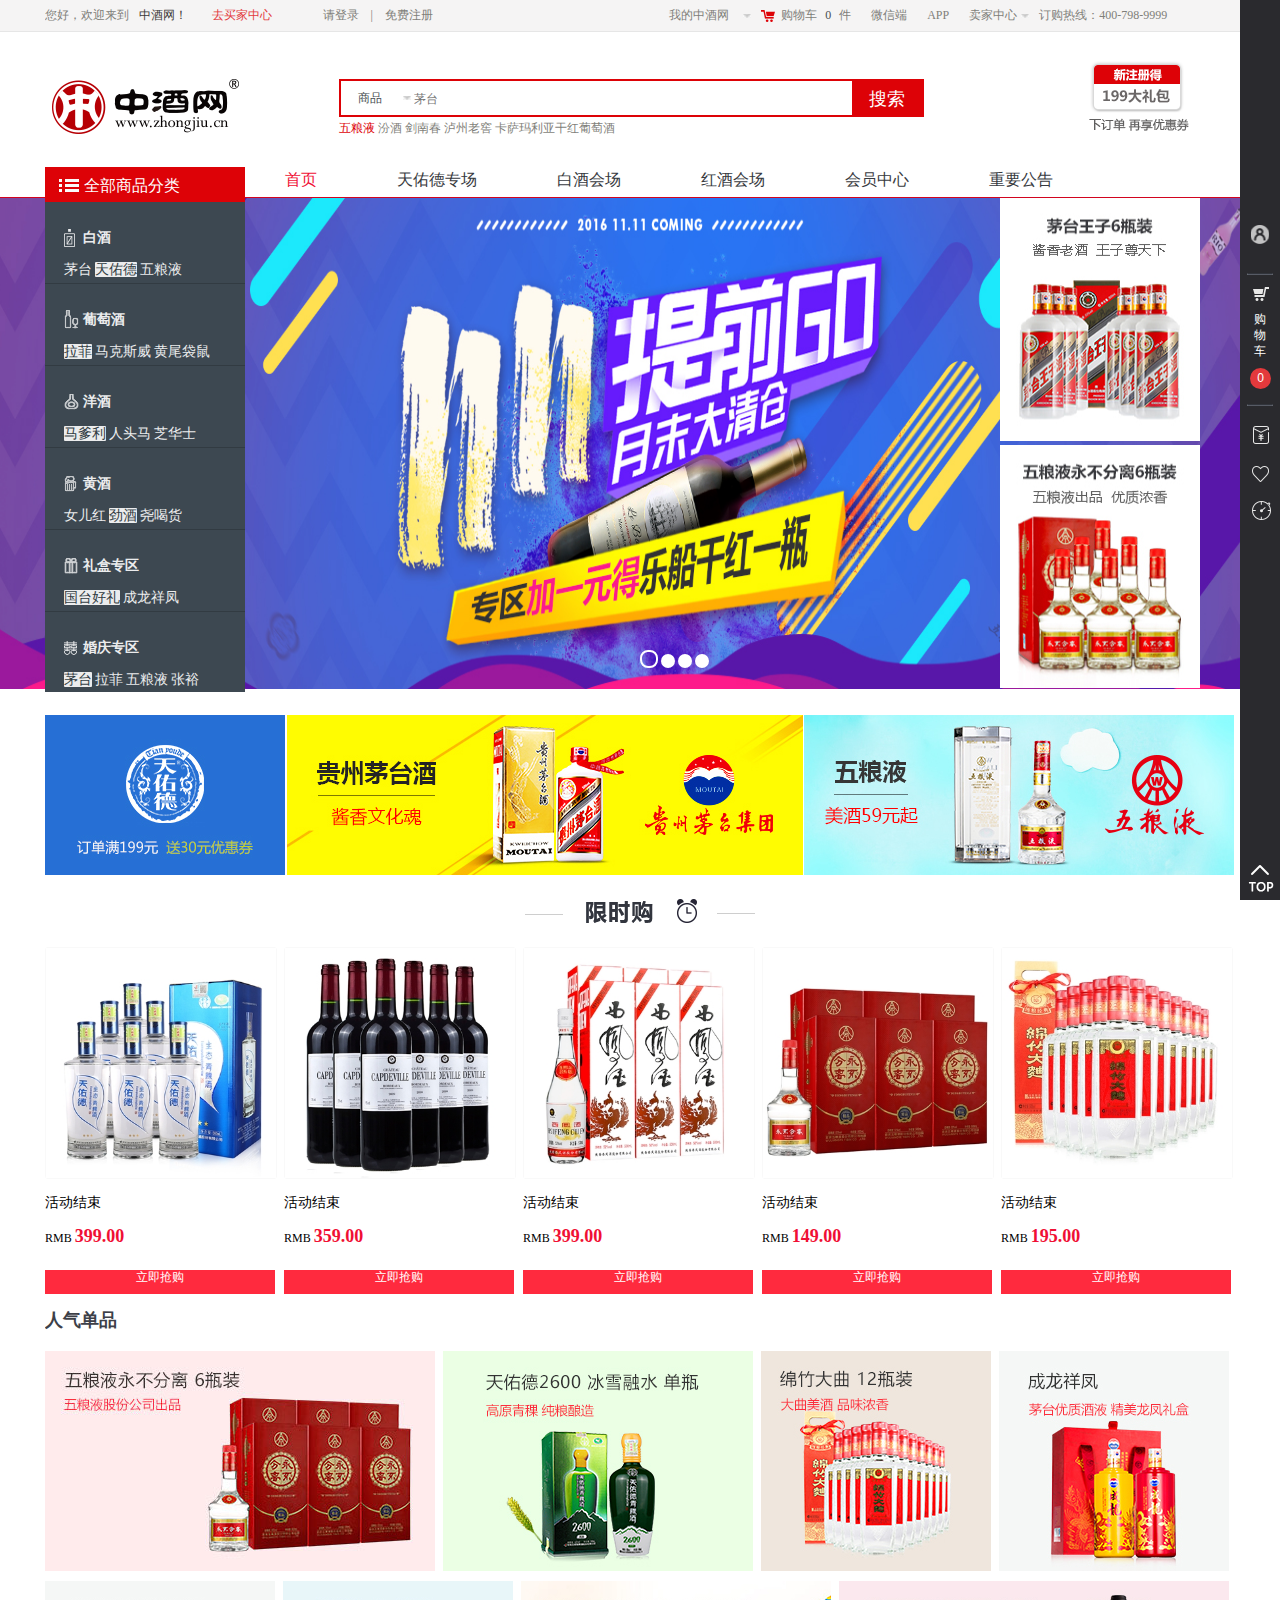
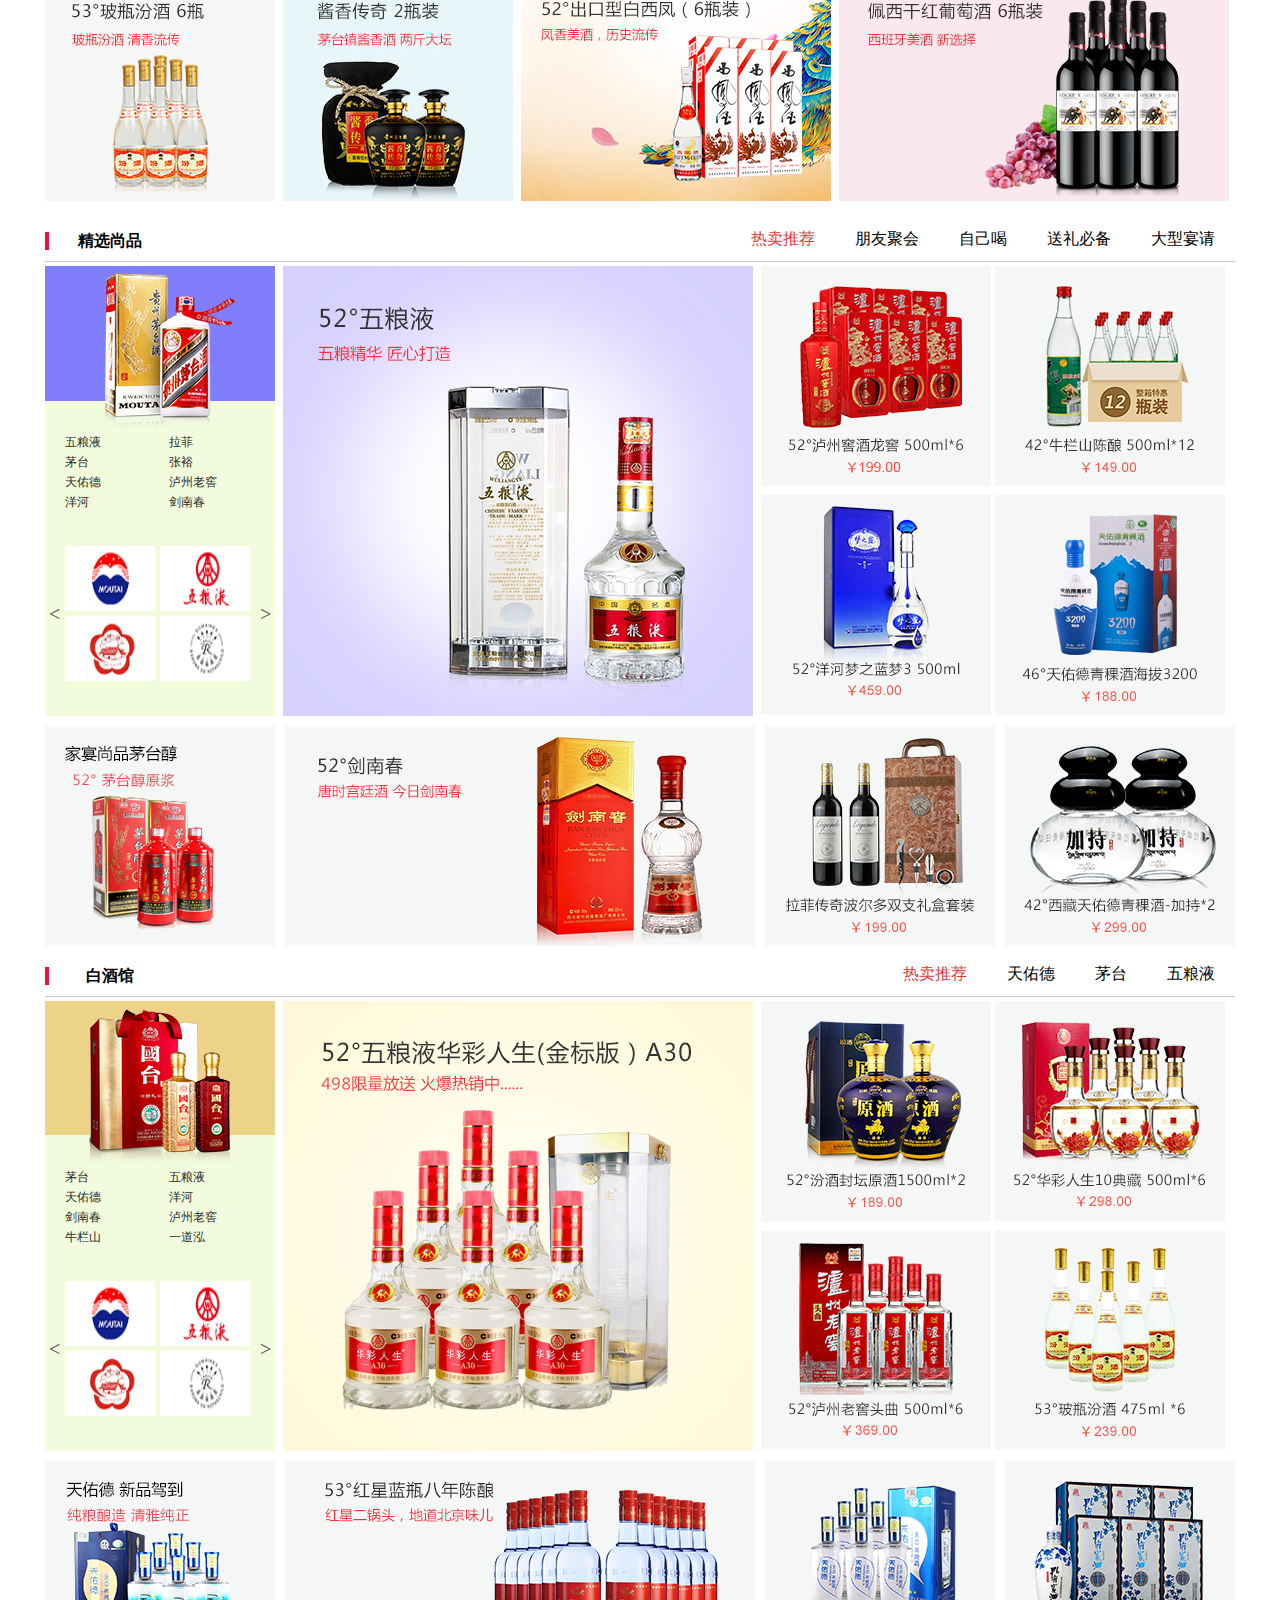
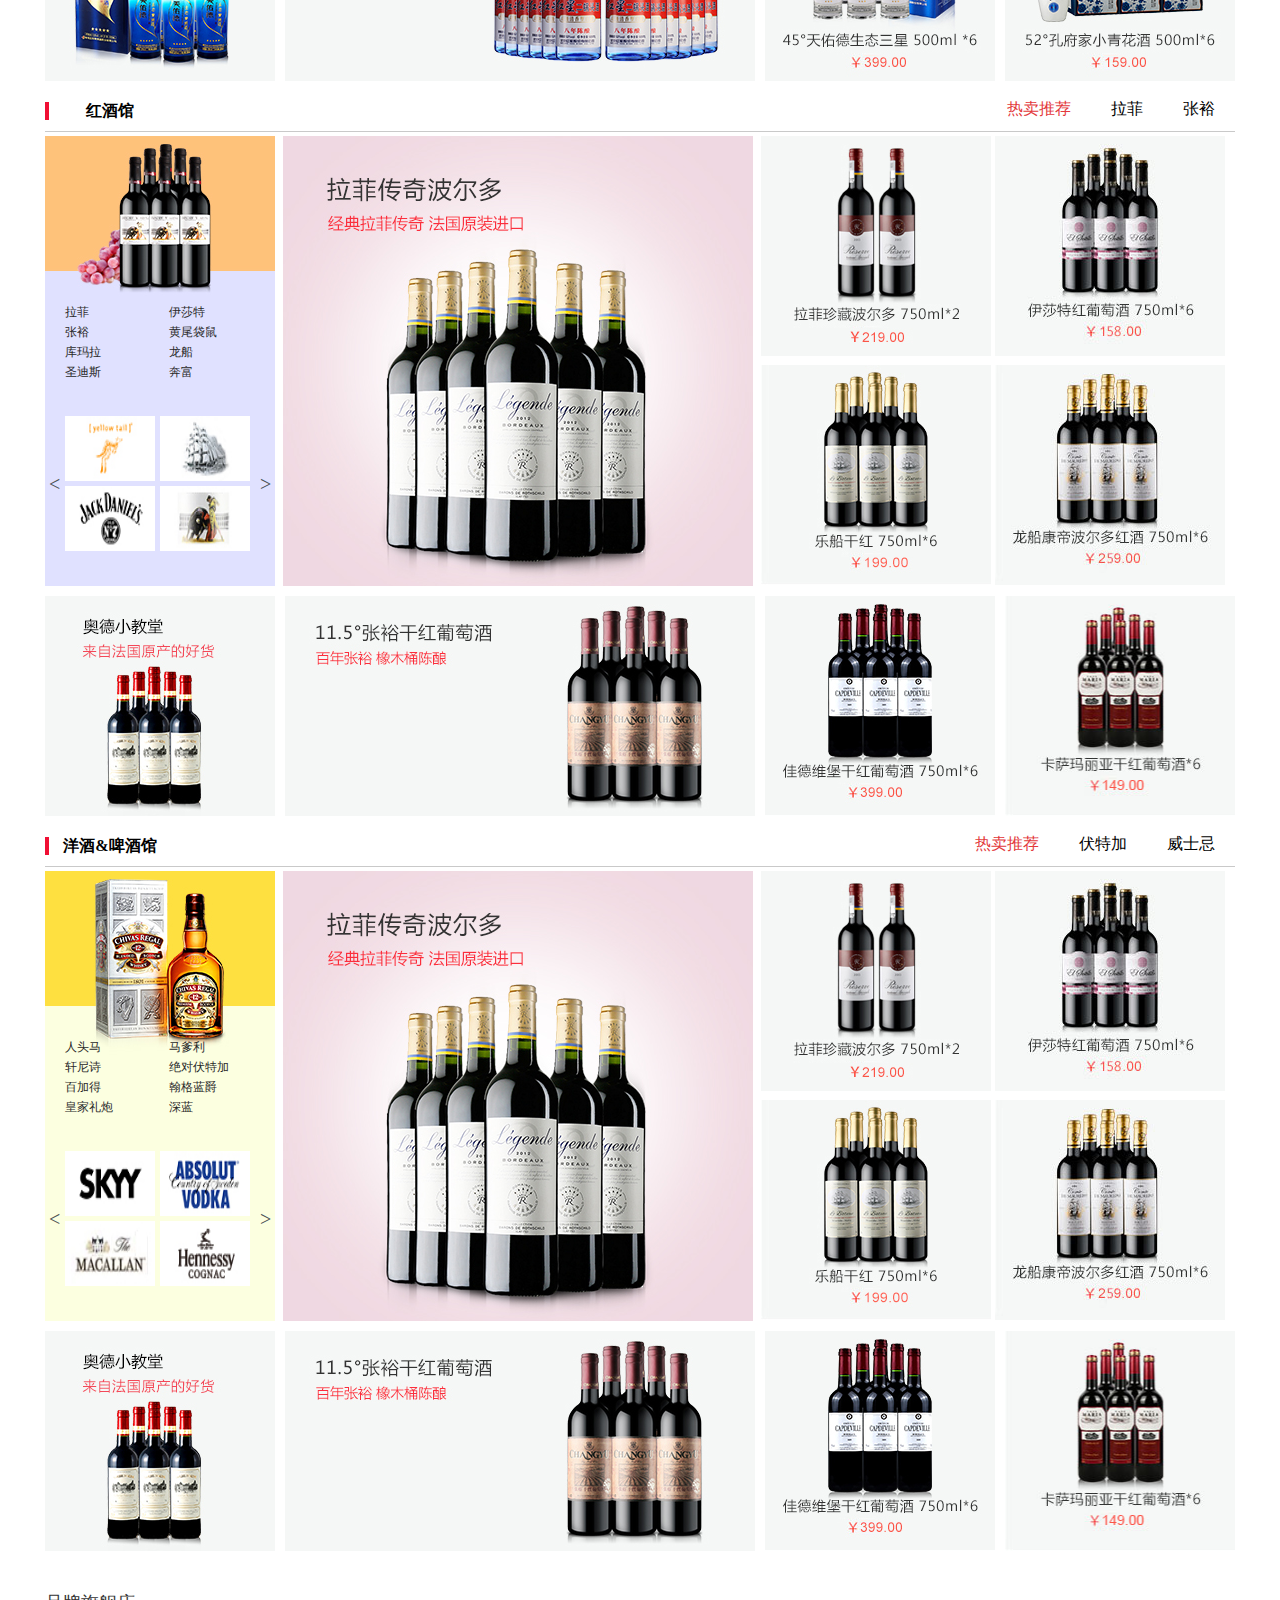
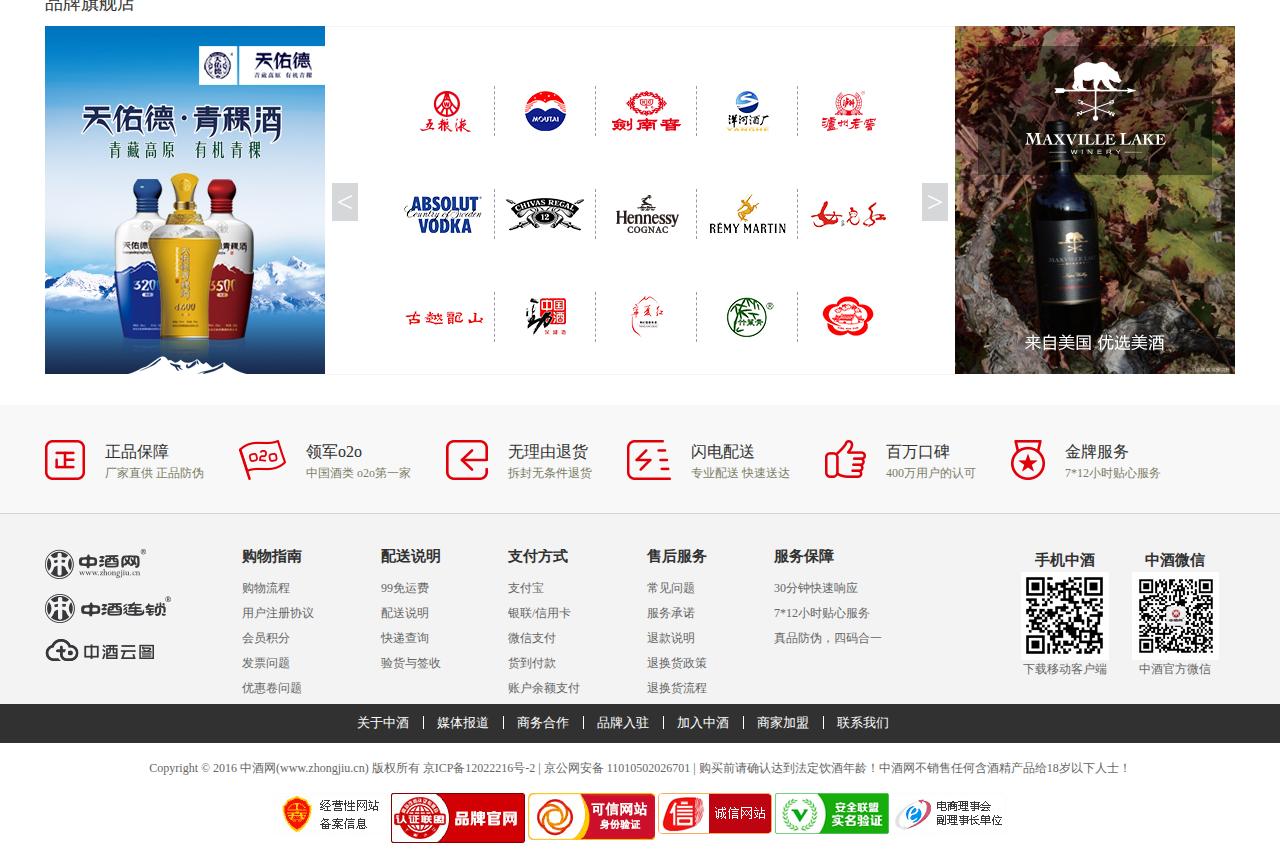
<file: zhongjiu/zhongjiuWeb/index.html>
<!DOCTYPE html>
<html>
	<head>
		<meta charset="UTF-8">
		<title>中酒网</title>
		<link rel="stylesheet" type="text/css" href="css/index.css"/>
		<link rel="stylesheet" type="text/css" href="common/css/reset.css"/>
		<link rel="stylesheet" type="text/css" href="common/css/common.css"/>
		<link rel="stylesheet" type="text/css" href="common/css/cbl.css"/>
		<script src="common/js/jquery-1.11.3.js" type="text/javascript" charset="utf-8"></script>
		<script src="common/js/jquery.cookie.js" type="text/javascript" charset="utf-8"></script>
		<script src="js/top.js" type="text/javascript" charset="utf-8"></script>
		<script src="js/cbl.js" type="text/javascript" charset="utf-8"></script>
		<script src="js/index.js" type="text/javascript" charset="utf-8"></script>
	</head>
	<body>
		<!--头部开始-->
		<div class="header">
			<div class="layout">
				<!--头部左边-->
				<div class="h_l">
					<span>您好，欢迎来到<em style="color: #3E3A39;">中酒网！</em></span>
					<a href="javascript:;" style="color: #E3393C;">去买家中心</a>
					<div id="loginInfo">
						<span id="username"></span>
						<a href="javascript:;" id="logout">[退出]</a>
					</div>
					<div id="goLogin">
						<a href="login/login.html">请登录</a>|<a href="register/register.html">免费注册</a>
					</div>
				</div>
				<!--头部右边-->
				<ul class="h_r">
					<li class="haveSubM">
						<span class="outline"></span>
						<span class="blank"></span>
						<a class="myZJ">我的中酒网</a>
						<div id="dropdown-menu">
						  <ol>
							<li>
						      <a href="">已买到的商品</a>
						    </li>
						    <li>
						      <a href="">我关注的商品</a>
						    </li>
						    <li>
						      <a href="">我关注的店铺</a>
						    </li>
						  </ol>
						</div>
					</li>
					<li>
						<a class="gouwuche">购物车<span class="cart_num">0</span>件</a>
					</li>
					<li class="haveSubM">
						<a href="javascript:;">微信端</a>
						<div id="dropdown-menu" class="dmenu">
						  <img src="img/qrCode.png" height="90" width="90">
						</div>
					</li>
					<li class="haveSubM">
						<a href="javascript:;">APP</a>
						<div id="dropdown-menu" class="dmenu">
						  <img src="img/app.gif" height="90" width="90">
						  <h3>扫描二维码</h3>
						  <p> 下载手机客户端 </p>
						</div>
					</li>
					<li class="haveSubM">
						<a class="sellerCenter">卖家中心</a>
						<div id="dropdown-menu" class="dmenu">
						  <ol>
						    <li>
						      <a href="javascript:;">商家入驻</a>
						    </li>
						    <li>
						      <a href="javascript:;">已卖出商品</a>
						    </li>
						    <li>
						      <a href="javascript:;">发布商品</a>
						    </li>
						    <li>
						      <a href="javascript:;">管理商品</a>
						    </li>
						  </ol>
						</div>
					</li>
					<li>
						<a href="javascript:;">订购热线：400-798-9999</a>
					</li>
				</ul>
			</div>
		</div>
		<!--头部结束-->
		<!--侧边栏开始-->
		<div class="mui-mbar-tabs">
			<div class="quick_link_mian">
				<div class="quick_links_panel">
					<div id="quick_links" class="quick_links">
						<li>
							<a href="#" class="my_qlinks"><i class="setting"></i></a>
							<div class="mp_tooltip" style="visibility:hidden;">个人中心<i class="icon_arrow_right_black"></i></div>
						</li>
						<li id="shopCart">
							<a href="#" class="message_list" ><i class="message"></i><div class="span">购物车</div><span class="cart_num">0</span></a>
						</li>
						<li>
							<a href="#" class="history_list"><i class="view"></i></a>
							<div class="mp_tooltip" style="visibility:hidden;">我的资产<i class="icon_arrow_right_black"></i></div>
						</li>
						<li>
							<a href="#" class="mpbtn_wdsc"><i class="wdsc"></i></a>
							<div class="mp_tooltip">关注商品<i class="icon_arrow_right_black"></i></div>
						</li>
						<li>
							<a href="#" class="mpbtn_histroy"><i class="zuji"></i></a>
							<div class="mp_tooltip">浏览历史<i class="icon_arrow_right_black"></i></div>
						</li>
					</div>
					<div class="quick_toggle">
						<li><a href="#top" class="return_top"><i class="top"></i></a>
							<div class="mp_tooltip">返回顶部<i class="icon_arrow_right_black"></i></div>
						</li>
					</div>
				</div>
			</div>
		</div>
		<!--侧边栏结束-->
		<!--logo和搜索框开始-->
		<div class="layout">
			<div class="search_bar">
				<div class="logo"><img src="img/logo.png" alt="" /></div>
				<div class="search">
					<div class="search-form">
						<ul style="display: none;">
						  <li> 商品</li>
						  <li> 店铺</li>
						</ul>
						<label>商品</label>
						<input id="searchBox" class="text" name="" value="" placeholder="茅台" type="text">
						<input id="searchBtn" class="button" value="搜索" type="button">
					</div>
					<div class="hot-search">
					  <a href="javascript:;" class="hot">五粮液</a>
					  <a href="javascript:;">汾酒</a>
					  <a href="javascript:;">剑南春</a>
					  <a href="javascript:;">泸州老窖</a>
					  <a href="detail/detail.html">卡萨玛利亚干红葡萄酒</a>
					</div>
				</div>
				<div class="img_a">
					<a href="javascript:;"><img src="img/201610211352319102520.png"/></a>
				</div>
			</div>
		</div>
		<!--logo和搜索框结束-->
		<!--banner开始-->
		<div class="banner">
			<div class="layout">
				<div class="banner_nav">
					<div class="all">
						<a href="#">全部商品分类</a>
					</div>
					<ul class="nav">
						<li><a href="javascript:;" class="c1">首页</a></li>
						<li><a href="activity/activity.html">天佑德专场</a></li>
						<li><a href="javascript:;">白酒会场</a></li>
						<li><a href="javascript:;">红酒会场</a></li>
						<li><a href="javascript:;">会员中心</a></li>
						<li><a href="javascript:;">重要公告</a></li>
					</ul>
				</div>
			</div>
			<div class="layout">
				<ul class="secondNav">
					<li>
						<div id="first"><a href="#"><i>&nbsp;</i>白酒</a></div>
						<a href="#">茅台</a>
						<a href="#" class="bg1">天佑德</a>
						<a href="#">五粮液</a>
						<div class="pop">
							<dl>
	  							<dt>品牌</dt>
								<dd class="clearfix">
								      <a href="#">剑南春</a>
									  <a href="#">泸州老窖</a>
									  <a href="#">洋河</a>
									  <a href="#">汾酒</a>
									  <a href="#">小糊涂仙</a>
									  <a href="#">郎酒</a>
									  <a href="#">杜康</a>
									  <a href="#">古井</a> 
									  <a href="#">衡水老白干</a>
									  <a href="#">孔府家</a> 
									  <a  href="#">西凤</a>
									  <a href="#">国台</a>
									  <a  href="#">牛栏山</a>
								</dd>
							    <dt>香型</dt>
							    <dd class="clearfix">
							      <a href="#">酱香型</a>
							      <a href="#">浓香型</a> 
							      <a href="#">绵柔型</a>
							      <a href="#">清香型</a>
							      <a href="#">特香型</a>
							      <a href="#">董香型</a>
							      <a href="#">凤香型</a>
							    </dd>
							    <dt>产地</dt>
							    <dd class="clearfix">
							      <a href="#">贵州</a>
							      <a href="#">江西</a>
							      <a href="#">四川</a>
							      <a href="#">江苏</a>
							      <a href="#">山西</a>
							      <a href="#">内蒙</a>
							      <a href="#">河南</a>
							      <a href="#">青海</a>
								</dd>
							</dl>	
							<dl class="tuijian">
								<dt>推荐品牌</dt>
								<dd><img src="img/201610241005384628460.jpg" alt="" /></dd>
							</dl>
						</div>
					</li>
					<li>
						<div id="two"><a href="#"><i>&nbsp;</i>葡萄酒</a></div>
						<a href="#" class="bg1">拉菲</a>
						<a href="#">马克斯威</a>
						<a href="#">黄尾袋鼠</a>
						<div class="pop">
							<dl>
	  							<dt>品牌</dt>
								<dd class="clearfix">
								      <a href="#">佩西</a>
									  <a href="#">张裕</a>
									  <a href="#">乐船</a>
									  <a href="#">小龙船</a>
									  <a href="#">圣迪斯</a>
									  <a href="#">奔富</a>
									  <a href="#">美圣世家</a>
									  <a href="#">康迪</a> 
									  <a href="#">特拉托</a>
								</dd>
							    <dt>品种</dt>
							    <dd class="clearfix">
							      <a href="#">干红葡萄酒</a>
							      <a href="#">干白葡萄酒</a> 
							      <a href="#">气泡/香槟</a>
							      <a href="#">冰酒</a>
							      <a href="#">果酒</a>
							      <a href="#">甜桃红</a>
							      <a href="#">甜白</a>
							    </dd>
							    <dt>产区</dt>
							    <dd class="clearfix">
							      <a href="#" >法国</a>
							      <a href="#">西班牙</a>
							      <a href="#">智利</a>
							      <a href="#">阿根廷</a>
							      <a href="#">澳大利亚</a>
							      <a href="#">南非</a>
							      <a href="#">中国</a>
							      <a href="#">美国</a>
								</dd>
							</dl>	
							<dl class="tuijian">
								<dt>推荐品牌</dt>
								<dd></dd>
							</dl>
						</div>
					</li>
					<li>
						<div id="three"><a href="#"><i>&nbsp;</i>洋酒</a></div>
						<a href="#" class="bg1">马爹利</a>
						<a href="#">人头马</a>
						<a href="#">芝华士</a>
						<div class="pop">
							<dl>
	  							<dt>品牌</dt>
								<dd class="clearfix">
								      <a href="#">皇家贝斯</a>
									  <a href="#">兄弟</a>
									  <a href="#">深蓝</a>
									  <a href="#">百利甜</a>
									  <a href="#">绝对伏特加</a>
									  <a href="#">杰克丹尼</a>
									  <a href="#">百龄坛</a>
									  <a href="#">百加得</a> 
									  <a href="#">尊尼获加</a>
									  <a href="#">叶卡</a> 
									  <a  href="#">轩尼诗</a>
									  <a href="#">皇家礼炮</a>
									  <a  href="#">摩根船长</a>
								</dd>
							    <dt>品种</dt>
							    <dd class="clearfix">
							      <a href="#">聚会用酒</a>
							      <a href="#">商务用酒</a> 
							    </dd>
							    <dt>产地</dt>
							    <dd class="clearfix">
							      <a href="#">中国</a>
							      <a href="#">法国</a>
							      <a href="#">英国</a>
							      <a href="#">美国</a>
								</dd>
							</dl>	
							<dl class="tuijian">
								<dt>推荐品牌</dt>
								<dd></dd>
							</dl>
						</div>
					</li>
					<li>
						<div id="four"><a href="#"><i>&nbsp;</i>黄酒</a></div>
						<a href="#">女儿红</a>
						<a href="#" class="bg1">劲酒</a>
						<a href="#">尧喝货</a>
						<div class="pop">
							<dl>
	  							<dt>品牌</dt>
								<dd class="clearfix">
								      <a href="#">塔牌</a>
									  <a href="#">古越龙山</a>
									  <a href="#">石库门</a>
									  <a href="#">会稽山</a>
									  <a href="#">唐宋</a>
								</dd>
							    <dt>品种</dt>
							    <dd class="clearfix">
							      <a href="#" >聚会用酒</a>
							      <a href="#">礼节拜访</a>
							      <a href="#">婚庆用酒</a>
								</dd>
							</dl>	
							<dl class="tuijian">
								<dt>推荐品牌</dt>
								<dd></dd>
							</dl>
						</div>
					</li>
					<li>
						<div id="five"><a href="#"><i>&nbsp;</i>礼盒专区</a></div>
						<a href="#" class="bg1">国台好礼</a>
						<a href="#">成龙祥凤</a>
						<div class="pop">
							<dl>
	  							<dt>品牌</dt>
								<dd class="clearfix">
									 <a href="#">礼盒</a>
									  <a href="#">五粮液</a>
									  <a href="#">汾酒</a>
									  <a href="#">茅台</a>
									   <a href="#">剑南春</a>
									  <a href="#">张裕</a>
									  <a href="#">拉菲</a>
								</dd>
							    <dt>类型</dt>
							    <dd class="clearfix">
							      <a href="#">酱香型</a>
							      <a href="#">浓香型</a> 
							      <a href="#">干红葡萄酒</a>
							      <a href="#">干白葡萄酒</a>
							    </dd>
							    <dt>产地</dt>
							    <dd class="clearfix">
							    	<a href="#">四川</a>
							      <a href="#" >贵州</a>
							      <a href="#">法国</a>
							      <a href="#">美国</a>
								</dd>
							</dl>	
							<dl class="tuijian">
								<dt>推荐品牌</dt>
								<dd></dd>
							</dl>
						</div>
					</li>
					<li>
						<div id="six"><a href="#"><i>&nbsp;</i>婚庆专区</a></div>
						<a href="#" class="bg1">茅台</a>
						<a href="#">拉菲</a>
						<a href="#">五粮液</a>
						<a href="#">张裕</a>
						<div class="pop">
							<dl>
	  							<dt>品牌</dt>
								<dd class="clearfix">
								      <a href="#">剑南春</a>
									  <a href="#">泸州老窖</a>
									  <a href="#">伊莎特</a>
									  <a href="#">佩西</a>
									  <a href="#">卡萨玛利亚</a>
									  <a href="#">龙船康帝</a>
									  <a href="#">郎酒</a>
								</dd>
							    <dt>种类</dt>
							    <dd class="clearfix">
							      <a href="#">白酒</a>
							      <a href="#">红酒</a> 
							      <a href="#">洋酒</a>
							      <a href="#">起泡酒</a>
							      <a href="#">黄酒</a>
							    </dd>
							    <dt>产地</dt>
							    <dd class="clearfix">
							      <a href="#" >贵州</a>
							       <a href="#">四川</a>
							      <a href="#">南非</a>
							      <a href="#">法国</a>
							      <a href="#">英国</a>
								</dd>
							</dl>	
							<dl class="tuijian">
								<dt>推荐品牌</dt>
								<dd></dd>
							</dl>
						</div>
					</li>
				</ul>
			</div>
			<div class="lunBo">
				<ul>
					<li class="show"><a href="javascript:;" style="background:url(img/lunbo1.jpg) no-repeat center center;background-size:100% 100% ;"></a></li>
					<li><a href="javascript:;" style="background: url(img/lunbo2.jpg) no-repeat center center;background-size:100% 100% ;"></a></li>
					<li><a href="javascript:;" style="background: url(img/lunbo3.jpg) no-repeat center center;background-size:100% 100% ;"></a></li>
					<li><a href="javascript:;" style="background: url(img/lunbo4.jpg) no-repeat center center;background-size:100% 100% ;"></a></li>
				</ul>
				<div class="tab_nav">
					<a href="javascript:;" class="cur"></a>
					<a href="javascript:;"></a>
					<a href="javascript:;"></a>
					<a href="javascript:;"></a>
				</div>
			</div>
			<div class="small_banner">
					<a href="#" class="first_a"><img src="img/201610141151031561720.jpg" /></a>
					<a href="#" class="second_a"><img src="img/201609261652451069550.jpg" /></a>
			</div>
		</div>
		<!--banner结束-->
		<!--主体部分开始-->
		<div class="layout" id="main">
			<div class="ad">
				<div><img src="img/ad1.png"/></div>
				<div style="margin:0px 1px 0 2px"><img src="img/ad2.png"/></div>
				<div><img src="img/ad3.png"/></div>
			</div>
			<div class="LimitedTimeBuy">
				<h5></h5>
				<ul>
					<li>
						<a href="#" class="liml_img"><img src="img/limi1.png" /></a>
						<div class="lxftime" endtime="2017/05/23 00:00:00"></div>
						<span>RMB <b> 399.00</b></span>
						<a href="#" class="buy_now"><span></span>立即抢购</a>
					</li>
					<li>
						<a href="#" class="liml_img"><img src="img/limi2.png" /></a>
						<div class="lxftime" endtime="2017/05/23 00:00:00"></div>
						<span>RMB <b> 359.00</b></span>
						<a href="#" class="buy_now"><span></span>立即抢购</a>
					</li>
					<li>
						<a href="#" class="liml_img"><img src="img/limi3.png" /></a>
						<div class="lxftime" endtime="2017/05/23 00:00:00"></div>
						<span>RMB <b> 399.00</b></span>
						<a href="#" class="buy_now"><span></span>立即抢购</a>
					</li>
					<li>
						<a href="#" class="liml_img"><img src="img/limi4.png" /></a>
						<div class="lxftime" endtime="2017/05/23 00:00:00"></div>
						<span>RMB <b> 149.00</b></span>
						<a href="#" class="buy_now"><span></span>立即抢购</a>
					</li>
					<li>
						<a href="#" class="liml_img"><img src="img/limi5.png" /></a>
						<div class="lxftime" endtime="2017/05/23 00:00:00"></div>
						<span>RMB <b> 195.00</b></span>
						<a href="#" class="buy_now"><span></span>立即抢购</a>
					</li>
				</ul>
			</div>
			<div class='popular-product'>
				<h3>人气单品</h3>
				<div>
					<a href="#"><img src="img/hot1.jpg"/></a>
					<a href="#"><img src="img/hot2.jpg"/></a>
					<a href="#"><img src="img/hot3.jpg"/></a>
					<a href="#"><img src="img/hot4.jpg"/></a>
					<a href="#" class="MarginL0"><img src="img/hot5.jpg"/></a>
					<a href="#"><img src="img/hot6.jpg"/></a>
					<a href="#"><img src="img/hot7.jpg"/></a>
					<a href="#"><img src="img/hot8.jpg"/></a>
				</div>
			</div>
			<div class="jingxuan Louti">
				<div class="title">
					<h3>精选尚品</h3>
					<ul>
						<li class="li_active">热卖推荐</li>
						<li>朋友聚会</li>
						<li>自己喝</li>
						<li>送礼必备</li>
						<li>大型宴请</li>	
					</ul>
				</div>
				<div class="content_main">
					<div class="content_left">
						<ul>
							<li><a href="">五粮液</a></li>
							<li><a href="">拉菲</a></li>
							<li><a href="">茅台</a></li>
							<li><a href="">张裕</a></li>
							<li><a href="">天佑德</a></li>
							<li><a href="">泸州老窖</a></li>
							<li><a href="">洋河</a></li>
							<li><a href="">剑南春</a></li>
						</ul>
						<a href="javascript:;" class="left_btn">&lt;</a>
						<div class="tab">
							<!--<a href="javascript:;" class="left_btn">&lt;</a>-->
							<ul>
								<li><a href="javascript:;"><img src="img/logo_323.jpg"/></a></li>
								<li><a href="javascript:;"><img src="img/logo_322.jpg"/></a></li>
								<li><a href="javascript:;"><img src="img/logo_324.jpg"/></a></li>
								<li><a href="javascript:;"><img src="img/logo_326.jpg"/></a></li>
								<li id="MarginL0"><a href="javascript:;"><img src="img/logo_343.jpg"/></a></li>
								<li><a href="javascript:;"><img src="img/logo_697.jpg"/></a></li>
								<li><a href="javascript:;"><img src="img/logo_838.jpg"/></a></li>
								<li><a href="javascript:;"><img src="img/logo_883.jpg"/></a></li>
							</ul>
							<!--<a href="javascript:;" class="right_btn">&gt;</a>-->
						</div>
						<a href="javascript:;" class="right_btn">&gt;</a>
					</div>
					<ul class="hotSell showUl">
						<div>
							<a href="javascript:;"><img src="img/floor_RTwo_20160921104324873688.jpg"/></a>
						</div>
						<li>
							<a href="javascript:;"><img src="img/floor_RThree_20161019132918852950.jpg"/></a>
						</li>
						<li>
							<a href="javascript:;"><img src="img/floor_RFour_20161014233402182454.jpg"/></a>
						</li>
						<li id="MarginL0">
							<a href="javascript:;"><img src="img/floor_RFive_20160921104324890689.jpg"/></a>
						</li>
						<li>
							<a href="javascript:;"><img src="img/floor_RSix_20161015004748948650.jpg"/></a>
						</li>
					</ul>
					<ul>
						<li>
							<a href="javascript:;"><img src="img/1_350.png.jpg"/></a>
							<span>￥139.00</span>
							<a href="javascript:;">佩西精选干红葡萄酒 750ml...</a>
						</li>
						<li><a href="javascript:;"><img src="img/1_350_1.png"/></a>
							<span>￥189.00</span>
							<a href="javascript:;">皇家贝斯美乐威士忌 700ml...</a>
						</li>
						<li><a href="javascript:;"><img src="img/1_350_2.png"/></a>
							<span>￥399.00</span>
							<a href="javascript:;">人头马VSOP特优香槟干...</a>
						</li>
						<li><a href="javascript:;"><img src="img/1_350_3.png"/></a>
							<span>￥119.00</span>
							<a href="javascript:;">53°茅台迎宾酒（旧包装）...</a>
						</li>
						<li><a href="javascript:;"><img src="img/1_3504.png"/></a>
							<span>￥139.00</span>
							<a href="javascript:;">52°洋河海之蓝 480ml...</a>
						</li>
						<li><a href="javascript:;"><img src="img/1_3505.png"/></a>
							<span>￥399.00</span>
							<a href="javascript:;">马克斯威-美国加利福尼亚赤...</a>
						</li>
						<li><a href="javascript:;"><img src="img/1_3506.png"/></a>
							<span>￥259.00</span>
							<a href="javascript:;">52°茅台酿原浆 500ml（6...</a>
						</li>
						<li><a href="javascript:;"><img src="img/1_3507.png"/></a>
							<span>￥149.00</span>
							<a href="javascript:;">卡萨玛利亚干红葡萄酒（6...</a>
						</li>
						<li><a href="javascript:;"><img src="img/1_3508.png"/></a>
							<span>￥207.00</span>
							<a href="javascript:;">3.8°圣卡罗天然水果气泡酒...</a>
						</li>
						<li><a href="javascript:;"><img src="img/1_3509.png"/></a>
							<span>￥195.00</span>
							<a href="javascript:;">52°绵竹大曲纯粮经典...</a>
						</li>
					</ul>
					<ul>
						<li>
							<a href="javascript:;"><img src="img/1_3510.png"/></a>
							<span>￥149.00</span>
							<a href="javascript:;">42°牛栏山陈酿 500ml（12...</a>
						</li>
						<li><a href="javascript:;"><img src="img/1_3511.png"/></a>
							<span>￥329.00</span>
							<a href="javascript:;">53°红星蓝瓶八年陈酿  500ml...</a>
						</li>
						<li><a href="javascript:;"><img src="img/1_3512.png"/></a>
							<span>￥369.00</span>
							<a href="javascript:;">67°衡水老白干蓝花瓷 750...</a>
						</li>
						<li><a href="javascript:;"><img src="img/1_3513.png"/></a>
							<span>￥299.00</span>
							<a href="javascript:;">拉菲珍藏梅多克法定产区红...</a>
						</li>
						<li><a href="javascript:;"><img src="img/1_3514.png"/></a>
							<span>￥149.00</span>
							<a href="javascript:;">52°五粮液股份有限公司永...</a>
						</li>
						<li><a href="javascript:;"><img src="img/1_3515.png"/></a>
							<span>￥179.00</span>
							<a href="javascript:;">56°红星美国出口二锅头 75...</a>
						</li>
						<li><a href="javascript:;"><img src="img/1_3516.png"/></a>
							<span>￥399.00</span>
							<a href="javascript:;">佳德威堡干红葡萄酒 750ml...</a>
						</li>
						<li><a href="javascript:;"><img src="img/1_3517.png"/></a>
							<span>￥69.00</span>
							<a href="javascript:;">锐澳RIO鸡尾酒 6瓶组合装...</a>
						</li>
						<li><a href="javascript:;"><img src="img/1_3518.png"/></a>
							<span>￥89.00</span>
							<a href="javascript:;">52°茅台醇原浆 500ml(两...</a>
						</li>
						<li><a href="javascript:;"><img src="img/1_3519.png"/></a>
							<span>￥195.00</span>
							<a href="javascript:;">52°绵竹大曲纯粮经典...</a>
						</li>
					</ul>
					<ul>
						<li>
							<a href="javascript:;"><img src="img/1_3520.png"/></a>
							<span>￥369.00</span>
							<a href="javascript:;">53°成龙酒·成龙祥凤礼盒 50...</a>
						</li>
						<li><a href="javascript:;"><img src="img/1_3521.png"/></a>
							<span>￥399.00</span>
							<a href="javascript:;">52°出口型白西凤棉柔凤香...</a>
						</li>
						<li><a href="javascript:;"><img src="img/1_3522.png"/></a>
							<span>￥699.00</span>
							<a href="javascript:;">52°剑南春500ml*2</a>
						</li>
						<li><a href="javascript:;"><img src="img/1_3523.png"/></a>
							<span>￥149.00</span>
							<a href="javascript:;">拉菲传奇波尔多 750ml(2...</a>
						</li>
						<li><a href="javascript:;"><img src="img/1_3524.png"/></a>
							<span>￥398.00</span>
							<a href="javascript:;">52°五粮液1995专卖店 500...</a>
						</li>
						<li><a href="javascript:;"><img src="img/1_3525.png"/></a>
							<span>￥199.00</span>
							<a href="javascript:;">张裕干红葡萄酒 750ml...</a>
						</li>
						<li><a href="javascript:;"><img src="img/1_3526.png"/></a>
							<span>￥119.00</span>
							<a href="javascript:;">53°茅台迎宾酒（旧包装）...</a>
						</li>
						<li><a href="javascript:;"><img src="img/1_3527.png"/></a>
							<span>￥278.00</span>
							<a href="javascript:;">52°洋河海之蓝 480ml...</a>
						</li>
						<li><a href="javascript:;"><img src="img/1_3528.png"/></a>
							<span>￥149.00</span>
							<a href="javascript:;">52°五粮液股份有限公司永...</a>
						</li>
						<li><a href="javascript:;"><img src="img/1_3529.png"/></a>
							<span>￥288.00</span>
							<a href="javascript:;">53°国台·好礼·500ml*2（礼...</a>
						</li>
					</ul>
					<ul >
						<li><a href="javascript:;"><img src="img/1_350_3.png"/></a>
							<span>￥119.00</span>
							<a href="javascript:;">53°茅台迎宾酒（旧包装）...</a>
						</li>
						<li><a href="javascript:;"><img src="img/1_3523.png"/></a>
							<span>￥149.00</span>
							<a href="javascript:;">拉菲传奇波尔多 750ml(2...</a>
						</li>
						<li><a href="javascript:;"><img src="img/1_3527.png"/></a>
							<span>￥278.00</span>
							<a href="javascript:;">52°洋河海之蓝 480ml...</a>
						</li>
						<li>
							<a href="javascript:;"><img src="img/1_3530.png"/></a>
							<span>￥298.00</span>
							<a href="javascript:;">52°五粮液华彩人生10典藏...</a>
						</li>
						<li>
							<a href="javascript:;"><img src="img/1_3531.png"/></a>
							<span>￥259.00</span>
							<a href="javascript:;">龙船康帝波尔多红酒 750ml...</a>
						</li>
						<li><a href="javascript:;"><img src="img/1_3525.png"/></a>
							<span>￥199.00</span>
							<a href="javascript:;">张裕干红葡萄酒 750ml...</a>
						</li>
						<li><a href="javascript:;"><img src="img/1_3528.png"/></a>
							<span>￥149.00</span>
							<a href="javascript:;">52°五粮液股份有限公司永...</a>
						</li>
						<li><a href="javascript:;"><img src="img/1_3532.png"/></a>
							<span>￥389.00</span>
							<a href="javascript:;">马克斯威-美国加利福尼亚赤...</a>
						</li>
						<li><a href="javascript:;"><img src="img/1_3506.png"/></a>
							<span>￥259.00</span>
							<a href="javascript:;">52°茅台酿原浆 500ml（6...</a>
						</li>
						<li><a href="javascript:;"><img src="img/1_3507.png"/></a>
							<span>￥149.00</span>
							<a href="javascript:;">卡萨玛利亚干红葡萄酒（6...</a>
						</li>
					</ul>
					<div class="content_imgs">
						<a href="javascript:;"><img src="img/floor_RSeven_20161015011835889289.jpg"/></a>
						<a href="javascript:;"><img src="img/floor_REight_20160921104324912690.jpg" class="fixedWH"/></a>
						<a href="javascript:;"><img src="img/floor_ScrollOne_20161013204929499562.jpg"/></a>
						<a href="javascript:;"><img src="img/floor_ScrollTwo_20161014150336864065.jpg"/></a>
					</div>
				</div>
			</div>
			<div class="baijiu Louti">
				<div class="title">
					<h3>白酒馆</h3>
					<ul>
						<li class="li_active">热卖推荐</li>
						<li>天佑德</li>
						<li>茅台</li>
						<li>五粮液</li>
					</ul>
				</div>
				<div class="content_main">
					<div class="content_left">
						<ul>
							<li><a href="#">茅台</a></li>
							<li><a href="#">五粮液</a></li>
							<li><a href="#">天佑德</a></li>
							<li><a href="#">洋河</a></li>
							<li><a href="#">剑南春</a></li>
							<li><a href="#">泸州老窖</a></li>
							<li><a href="#">牛栏山</a></li>
							<li><a href="#">一道泓</a></li>
						</ul>
						<a href="javascript:;" class="left_btn">&lt;</a>
						<div class="tab">
							<ul>
								<li><a href="javascript:;"><img src="img/logo_323.jpg"/></a></li>
								<li><a href="javascript:;"><img src="img/logo_322.jpg"/></a></li>
								<li><a href="javascript:;"><img src="img/logo_324.jpg"/></a></li>
								<li><a href="javascript:;"><img src="img/logo_326.jpg"/></a></li>
								<li id="MarginL0"><a href="javascript:;"><img src="img/logo_343.jpg"/></a></li>
								<li><a href="javascript:;"><img src="img/logo_697.jpg"/></a></li>
								<li><a href="javascript:;"><img src="img/logo_838.jpg"/></a></li>
								<li><a href="javascript:;"><img src="img/logo_883.jpg"/></a></li>
							</ul>
						</div>
						<a href="javascript:;" class="right_btn">&gt;</a>
					</div>
					<ul class="hotSell showUl">
						<div>
							<a href="javascript:;"><img src="img/floor_RTwo_20161018180904509405.jpg"/></a>
						</div>
						<li>
							<a href="javascript:;"><img src="img/floor_RThree_20161014143518847883.jpg"/></a>
						</li>
						<li>
							<a href="javascript:;"><img src="img/floor_RFour_20160921104513483900.jpg"/></a>
						</li>
						<li id="MarginL0">
							<a href="javascript:;"><img src="img/floor_RFive_20160921104513489901.jpg"/></a>
						</li>
						<li>
							<a href="javascript:;"><img src="img/floor_RSix_20161014143518863483.jpg"/></a>
						</li>
					</ul>
					<ul>
						<li>
							<a href="javascript:;"><img src="img/3166.png"/></a>
							<span>￥158.00</span>
							<a href="javascript:;">43°天佑德青稞酒海拔3000...</a>
						</li>
						<li><a href="javascript:;"><img src="img/3167.png"/></a>
							<span>￥118.00</span>
							<a href="javascript:;">46°天佑德青稞酒海拔2800...</a>
						</li>
						<li><a href="javascript:;"><img src="img/3168.png"/></a>
							<span>￥188.00</span>
							<a href="javascript:;">46°天佑德青稞酒海拔3200...</a>
						</li>
						<li><a href="javascript:;"><img src="img/3169.png"/></a>
							<span>￥248.00</span>
							<a href="javascript:;">45°天佑德青稞酒海拔3500...</a>
						</li>
						<li><a href="javascript:;"><img src="img/3170.png"/></a>
							<span>￥388.00</span>
							<a href="javascript:;">43°天佑德青稞酒海拔3800...</a>
						</li>
						<li><a href="javascript:;"><img src="img/3171.png"/></a>
							<span>￥88.00</span>
							<a href="javascript:;">48°天佑德青稞酒生态四星...</a>
						</li>
						<li><a href="javascript:;"><img src="img/3172.png"/></a>
							<span>￥148.00</span>
							<a href="javascript:;">52°天佑德青稞酒生态五星...</a>
						</li>
						<li><a href="javascript:;"><img src="img/3173.png"/></a>
							<span>￥196.00</span>
							<a href="javascript:;">42°天佑德青稞酒 海拔3000...</a>
						</li>
						<li><a href="javascript:;"><img src="img/3174.png"/></a>
							<span>￥299.00</span>
							<a href="javascript:;">42°西藏天佑德青稞酒-加持...</a>
						</li>
						<li><a href="javascript:;"><img src="img/3175.png"/></a>
							<span>￥399.00</span>
							<a href="javascript:;">45°天佑德生态三星 500ml...</a>
						</li>
					</ul>
					<ul>
						<li>
							<a href="javascript:;"><img src="img/1_350(43).png"/></a>
							<span>￥1030.00</span>
							<a href="javascript:;">53°茅台飞天 500ml</a>
						</li>
						<li><a href="javascript:;"><img src="img/1_350(44).png"/></a>
							<span>￥159.00</span>
							<a href="javascript:;">53°茅台仁酒  500ml</a>
						</li>
						<li><a href="javascript:;"><img src="img/1_350(3).png"/></a>
							<span>￥329.00</span>
							<a href="javascript:;">53°茅台迎宾酒（旧包装）...</a>
						</li>
						<li><a href="javascript:;"><img src="img/1_350(45).png"/></a>
							<span>￥69.00</span>
							<a href="javascript:;">52°茅台播窖1935 500ml...</a>
						</li>
						<li><a href="javascript:;"><img src="img/1_350(5).png"/></a>
							<span>￥369.00</span>
							<a href="javascript:;">53°成龙酒·成龙祥凤礼盒 50...</a>
						</li>
						<li><a href="javascript:;"><img src="img/1_350(46).png"/></a>
							<span>￥529.00</span>
							<a href="javascript:;">53°茅台王子酒（旧包装）...</a>
						</li>
						<li><a href="javascript:;"><img src="img/1_350(47).png"/></a>
							<span>￥299.00</span>
							<a href="javascript:;">43°茅台迎宾酒 500ml(6瓶...</a>
						</li>
						<li><a href="javascript:;"><img src="img/1_350(48).png"/></a>
							<span>￥418.00</span>
							<a href="javascript:;">53°茅台财富酒和尊 500ml</a>
						</li>
						<li><a href="javascript:;"><img src="img/1_350(9).png"/></a>
							<span>￥259.00</span>
							<a href="javascript:;">52°茅台醇原浆 500ml（6...</a>
						</li>
						<li><a href="javascript:;"><img src="img/1_350(49).png"/></a>
							<span>￥680.00</span>
							<a href="javascript:;">43°飞天茅台（2012年份）...</a>
						</li>
					</ul>
					<ul>
						<li>
							<a href="javascript:;"><img src="img/1_350(11).png"/></a>
							<span>￥799.00</span>
							<a href="javascript:;">52°五粮液  500ml</a>
						</li>
						<li><a href="javascript:;"><img src="img/1_350(12).png"/></a>
							<span>￥719.00</span>
							<a href="javascript:;">68°五粮液  500ml</a>
						</li>
						<li><a href="javascript:;"><img src="img/1_350(13).png"/></a>
							<span>￥739.00</span>
							<a href="javascript:;">52°五粮液1618 500ml</a>
						</li>
						<li><a href="javascript:;"><img src="img/1_350(14).png"/></a>
							<span>￥399.00</span>
							<a href="javascript:;">50°五粮醇红淡雅 500ml（6...</a>
						</li>
						<li><a href="javascript:;"><img src="img/1_350(15).png"/></a>
							<span>￥249.00</span>
							<a href="javascript:;">50°五粮醇金淡雅 500ml（2......</a>
						</li>
						<li><a href="javascript:;"><img src="img/1_350(16).png"/></a>
							<span>￥396.00</span>
							<a href="javascript:;">52°五粮液1995专卖店 500...</a>
						</li>
						<li><a href="javascript:;"><img src="img/1_350(17).png"/></a>
							<span>￥439.00</span>
							<a href="javascript:;">52°五粮液华彩人生30珍藏...</a>
						</li>
						<li><a href="javascript:;"><img src="img/1_350(18).png"/></a>
							<span>￥149.00</span>
							<a href="javascript:;">53°五粮液股份有限公司永...</a>
						</li>
						<li><a href="javascript:;"><img src="img/1_350(19).png"/></a>
							<span>￥259.00</span>
							<a href="javascript:;">52°五粮液华彩人生20珍藏...</a>
						</li>
						<li><a href="javascript:;"><img src="img/1_350(20).png"/></a>
							<span>￥498.00</span>
							<a href="javascript:;">52°五粮液华彩人生（金标...</a>
						</li>
					</ul>
					<div class="content_imgs">
						<a href="javascript:;"><img src="img/floor_RSeven_20161024114633738282.jpg"/></a>
						<a href="javascript:;"><img src="img/floor_REight_20161015020146787480.jpg" class="fixedWH"/></a>
						<a href="javascript:;"><img src="img/floor_ScrollOne_20161021103631616650.jpg"/></a>
						<a href="javascript:;"><img src="img/floor_ScrollTwo_20161015005816343535.jpg"/></a>
					</div>
				</div>
			</div>
			<div class="hongjiu Louti">
				<div class="title">
					<h3>红酒馆</h3>
					<ul>
						<li class="li_active">热卖推荐</li>
						<li>拉菲</li>
						<li>张裕</li>
					</ul>
				</div>
				<div class="content_main">
					<div class="content_left">
						<ul>
							<li><a href="#">拉菲</a></li>
							<li><a href="#">伊莎特</a></li>
							<li><a href="#">张裕</a></li>
							<li><a href="#">黄尾袋鼠</a></li>
							<li><a href="#">库玛拉</a></li>
							<li><a href="#">龙船</a></li>
							<li><a href="#">圣迪斯</a></li>
							<li><a href="#">奔富</a></li>
						</ul>
						<a href="javascript:;" class="left_btn">&lt;</a>
						<div class="tab">
							<ul>
								<li><a href="javascript:;"><img src="img/logo_457.jpg"/></a></li>
								<li><a href="javascript:;"><img src="img/logo_884.jpg"/></a></li>
								<li><a href="javascript:;"><img src="img/logo_697.jpg"/></a></li>
								<li><a href="javascript:;"><img src="img/logo_883.jpg"/></a></li>
								<li id="MarginL0"><a href="javascript:;"><img src="img/logo_632.jpg"/></a></li>
								<li><a href="javascript:;"><img src="img/logo_543.jpg"/></a></li>
								<li><a href="javascript:;"><img src="img/logo_329.jpg"/></a></li>
								<li><a href="javascript:;"><img src="img/logo_798.jpg"/></a></li>
							</ul>
						</div>
						<a href="javascript:;" class="right_btn">&gt;</a>
					</div>
					<ul class="hotSell showUl">
						<div>
							<a href="javascript:;"><img src="img/floor_RTwo_20160921104707341413.jpg"/></a>
						</div>
						<li>
							<a href="javascript:;"><img src="img/floor_RThree_20161014143611934776.jpg"/></a>
						</li>
						<li>
							<a href="javascript:;"><img src="img/floor_RFour_20161014145321942185.jpg"/></a>
						</li>
						<li id="MarginL0">
							<a href="javascript:;"><img src="img/floor_RFive_20161024124118573651.jpg"/></a>
						</li>
						<li>
							<a href="javascript:;"><img src="img/floor_RSix_20161014150205915906.jpg"/></a>
						</li>
					</ul>
					<ul>
						<li>
							<a href="javascript:;"><img src="img/1_350(58).png"/></a>
							<span>￥169.00</span>
							<a href="javascript:;">拉菲珍藏波尔多干红葡萄...</a>
						</li>
						<li><a href="javascript:;"><img src="img/1_350(59).png"/></a>
							<span>￥135.00</span>
							<a href="javascript:;">拉菲尚品波尔多法定产区红...</a>
						</li>
						<li><a href="javascript:;"><img src="img/1_350(60).png"/></a>
							<span>￥369.00</span>
							<a href="javascript:;">拉菲巴斯克卡本妮苏维翁红...</a>
						</li>
						<li><a href="javascript:;"><img src="img/1_350(61).png"/></a>
							<span>￥468.00</span>
							<a href="javascript:;">拉菲华诗歌 750ml（6瓶装）</a>
						</li>
						<li><a href="javascript:;"><img src="img/1_350(62).png"/></a>
							<span>￥528.00</span>
							<a href="javascript:;">拉菲珍藏波尔多 750ml（6......</a>
						</li>
						<li><a href="javascript:;"><img src="img/1_350(63).png"/></a>
							<span>￥1290.00</span>
							<a href="javascript:;">拉菲传奇波尔多法定产区红...</a>
						</li>
						<li><a href="javascript:;"><img src="img/1_350(64).png"/></a>
							<span>￥219.00</span>
							<a href="javascript:;">拉菲珍藏波尔多 750ml（2...</a>
						</li>
						<li><a href="javascript:;"><img src="img/1_350(65).png"/></a>
							<span>￥159.00</span>
							<a href="javascript:;">拉菲华诗歌 750ml（2瓶装）</a>
						</li>
						<li><a href="javascript:;"><img src="img/1_3523.png"/></a>
							<span>￥149.00</span>
							<a href="javascript:;">拉菲传奇波尔多 750ml（2...</a>
						</li>
						<li><a href="javascript:;"><img src="img/1_3513.png"/></a>
							<span>￥299.00</span>
							<a href="javascript:;">拉菲珍藏梅多克法定产区红...</a>
						</li>
					</ul>
					<ul>
						<li>
							<a href="javascript:;"><img src="img/1_350(66).png"/></a>
							<span>￥56.00</span>
							<a href="javascript:;">张裕金奖白兰地 700ml</a>
						</li>
						<li><a href="javascript:;"><img src="img/1_350(67).png"/></a>
							<span>￥39.00</span>
							<a href="javascript:;">11.5°张裕干红葡萄酒 750ml</a>
						</li>
						<li><a href="javascript:;"><img src="img/1_350(68).png"/></a>
							<span>￥569.00</span>
							<a href="javascript:;">张裕特选级特制解百纳干红...</a>
						</li>
						<li><a href="javascript:;"><img src="img/1_350(69).png"/></a>
							<span>￥199.00</span>
							<a href="javascript:;">张裕加气苹果酒 1500ml...</a>
						</li>
						<li><a href="javascript:;"><img src="img/1_350(70).png"/></a>
							<span>￥1014.00</span>
							<a href="javascript:;">张裕品酒大师750ml*6</a>
						</li>
						<li><a href="javascript:;"><img src="img/1_350(71).png"/></a>
							<span>￥58.00</span>
							<a href="javascript:;">11.5°张裕干红葡萄酒 750ml...</a>
						</li>
						<li><a href="javascript:;"><img src="img/1_350(72).png"/></a>
							<span>￥199.00</span>
							<a href="javascript:;">张裕特选级特制解百纳干红...</a>
						</li>
						<li><a href="javascript:;"><img src="img/1_350(73).png"/></a>
							<span>￥39.00</span>
							<a href="javascript:;">张裕干红葡萄酒 750ml</a>
						</li>
						<li><a href="javascript:;"><img src="img/1_350(74).png"/></a>
							<span>￥69.00</span>
							<a href="javascript:;">张裕干红葡萄酒 750ml（2...</a>
						</li>
						<li><a href="javascript:;"><img src="img/1_3525.png"/></a>
							<span>￥199.00</span>
							<a href="javascript:;">张裕干红葡萄酒 750ml（6...</a>
						</li>
					</ul>
					<div class="content_imgs">
						<a href="javascript:;"><img src="img/floor_RSeven_20160921104707384415.jpg"/></a>
						<a href="javascript:;"><img src="img/floor_REight_20160921104707389415.jpg" class="fixedWH"/></a>
						<a href="javascript:;"><img src="img/floor_ScrollOne_20160921104707393415.jpg"/></a>
						<a href="javascript:;"><img src="img/floor_ScrollTwo_20161019134004870896.jpg"/></a>
					</div>
				</div>
			</div>
			<div class="yangjiu Louti">
				<div class="title">
					<h3>洋酒&啤酒馆</h3>
					<ul>
						<li class="li_active">热卖推荐</li>
						<li>伏特加</li>
						<li>威士忌</li>
					</ul>
				</div>
				<div class="content_main">
					<div class="content_left">
						<ul>
							<li><a href="#">人头马</a></li>
							<li><a href="#">马爹利</a></li>
							<li><a href="#">轩尼诗</a></li>
							<li><a href="#">绝对伏特加</a></li>
							<li><a href="#">百加得</a></li>
							<li><a href="#">翰格蓝爵</a></li>
							<li><a href="#">皇家礼炮</a></li>
							<li><a href="#">深蓝</a></li>
						</ul>
						<a href="javascript:;" class="left_btn">&lt;</a>
						<div class="tab">
							<ul>
								<li><a href="javascript:;"><img src="img/logo_794.jpg"/></a></li>
								<li><a href="javascript:;"><img src="img/logo_329.jpg"/></a></li>
								<li><a href="javascript:;"><img src="img/logo_840.jpg"/></a></li>
								<li><a href="javascript:;"><img src="img/logo_632.jpg"/></a></li>
								<li id="MarginL0"><a href="javascript:;"><img src="img/logo_665.jpg"/></a></li>
								<li><a href="javascript:;"><img src="img/logo_331.jpg"/></a></li>
								<li><a href="javascript:;"><img src="img/logo_534.jpg"/></a></li>
								<li><a href="javascript:;"><img src="img/logo_642.jpg"/></a></li>
							</ul>
						</div>
						<a href="javascript:;" class="right_btn">&gt;</a>
					</div>
					<ul class="hotSell showUl">
						<div>
							<a href="javascript:;"><img src="img/floor_RTwo_20160921104707341413.jpg"/></a>
						</div>
						<li>
							<a href="javascript:;"><img src="img/floor_RThree_20161014143611934776.jpg"/></a>
						</li>
						<li>
							<a href="javascript:;"><img src="img/floor_RFour_20161014145321942185.jpg"/></a>
						</li>
						<li id="MarginL0">
							<a href="javascript:;"><img src="img/floor_RFive_20161024124118573651.jpg"/></a>
						</li>
						<li>
							<a href="javascript:;"><img src="img/floor_RSix_20161014150205915906.jpg"/></a>
						</li>
					</ul>
					<ul>
						<li>
							<a href="javascript:;"><img src="img/1_350(75).png"/></a>
							<span>￥109.00</span>
							<a href="javascript:;">皇太子伏特加（12） 700ml</a>
						</li>
						<li><a href="javascript:;"><img src="img/1_350(76).png"/></a>
							<span>￥99.00</span>
							<a href="javascript:;">40°旗舰伏特加礼盒包装  50...</a>
						</li>
						<li><a href="javascript:;"><img src="img/1_350(77).png"/></a>
							<span>￥79.00</span>
							<a href="javascript:;">40°叶卡伏特加 500ml</a>
						</li>
						<li><a href="javascript:;"><img src="img/1_350(78).png"/></a>
							<span>￥199.00</span>
							<a href="javascript:;">40°绝对伏特加柑橘味700ml</a>
						</li>
						<li><a href="javascript:;"><img src="img/1_350(79).png"/></a>
							<span>￥119.00</span>
							<a href="javascript:;">40°绝对伏特加覆盆莓味700...</a>
						</li>
						<li><a href="javascript:;"><img src="img/1_350(80).png"/></a>
							<span>￥199.00</span>
							<a href="javascript:;">40°绝对伏特加七味迷你套装</a>
						</li>
						<li><a href="javascript:;"><img src="img/1_350(81).png"/></a>
							<span>￥119.00</span>
							<a href="javascript:;">40°绝对伏特加苹果梨味700...</a>
						</li>
						<li><a href="javascript:;"><img src="img/1_350(82).png"/></a>
							<span>￥159.00</span>
							<a href="javascript:;">绝对伏特加原创 700ml</a>
						</li>
						<li><a href="javascript:;"><img src="img/1_350(83).png"/></a>
							<span>￥89.00</span>
							<a href="javascript:;">深蓝牌SKYY原味伏特加 75...</a>
						</li>
						<li><a href="javascript:;"><img src="img/1_350(84).png"/></a>
							<span>￥45.00</span>
							<a href="javascript:;">斯米诺（皇冠）红牌伏特加...</a>
						</li>
					</ul>
					<ul>
						<li>
							<a href="javascript:;"><img src="img/1_350(85).png"/></a>
							<span>￥199.00</span>
							<a href="javascript:;">尊尼获加黑方威士忌 700ml</a>
						</li>
						<li><a href="javascript:;"><img src="img/1_350(86).png"/></a>
							<span>￥209.00</span>
							<a href="javascript:;">百龄坛12年苏格兰威士忌 7...</a>
						</li>
						<li><a href="javascript:;"><img src="img/1_350(87).png"/></a>
							<span>￥129.00</span>
							<a href="javascript:;">兄弟12年典藏威士忌 375ml...</a>
						</li>
						<li><a href="javascript:;"><img src="img/1_350(88).png"/></a>
							<span>￥289.00</span>
							<a href="javascript:;">尊尼获加红方威士忌 700ml...</a>
						</li>
						<li><a href="javascript:;"><img src="img/1_350(89).png"/></a>
							<span>￥39.00</span>
							<a href="javascript:;">杰克丹尼可乐威士忌味配制...</a>
						</li>
						<li><a href="javascript:;"><img src="img/1_350(90).png"/></a>
							<span>￥89.00</span>
							<a href="javascript:;">皇家贝斯调配威士忌1.8L</a>
						</li>
						<li><a href="javascript:;"><img src="img/1_350(91).png"/></a>
							<span>￥299.00</span>
							<a href="javascript:;">格兰菲迪15年单一麦芽威士...</a>
						</li>
						<li><a href="javascript:;"><img src="img/1_350(92).png"/></a>
							<span>￥49.00</span>
							<a href="javascript:;">杰克丹尼可乐威士忌味配制...</a>
						</li>
						<li><a href="javascript:;"><img src="img/1_350(93).png"/></a>
							<span>￥85.00</span>
							<a href="javascript:;">占边波本威士忌750ml</a>
						</li>
						<li><a href="javascript:;"><img src="img/1_350(94).png"/></a>
							<span>￥159.00</span>
							<a href="javascript:;">尊尼获加红牌调配苏格兰威...</a>
						</li>
					</ul>
					<div class="content_imgs">
						<a href="javascript:;"><img src="img/floor_RSeven_20160921104707384415.jpg"/></a>
						<a href="javascript:;"><img src="img/floor_REight_20160921104707389415.jpg" class="fixedWH"/></a>
						<a href="javascript:;"><img src="img/floor_ScrollOne_20160921104707393415.jpg"/></a>
						<a href="javascript:;"><img src="img/floor_ScrollTwo_20161019134004870896.jpg"/></a>
					</div>
				</div>
			</div>
			<div class="pinpai">
				<h3>品牌旗舰店</h3>
				<a href="javascript:;"><img src="img/201609211049333737650.jpg" alt="" /></a>
				<div>
					<div>
						<div>
							<ul>
								<li><a href="#"><img src="img/logo/logo_322.jpg"/></a></li>
								<li><a href="#"><img src="img/logo/logo_323.jpg"/></a></li>
								<li><a href="#"><img src="img/logo/logo_324.jpg"/></a></li>
								<li><a href="#"><img src="img/logo/logo_325.jpg"/></a></li>
								<li><a href="#"><img src="img/logo/logo_326.jpg"/></a></li>
								<li id="BorderL0"><a href="#"><img src="img/logo/logo_329.jpg"/></a></li>
								<li><a href="#"><img src="img/logo/logo_330.jpg"/></a></li>
								<li><a href="#"><img src="img/logo/logo_331.jpg"/></a></li>
								<li><a href="#"><img src="img/logo/logo_332.jpg"/></a></li>
								<li><a href="#"><img src="img/logo/logo_334.jpg"/></a></li>
								<li id="BorderL0"><a href="#"><img src="img/logo/logo_335.jpg"/></a></li>
								<li><a href="#"><img src="img/logo/logo_336.jpg"/></a></li>
								<li><a href="#"><img src="img/logo/logo_337.jpg"/></a></li>
								<li><a href="#"><img src="img/logo/logo_339.jpg"/></a></li>
								<li><a href="#"><img src="img/logo/logo_342.jpg"/></a></li>
							</ul>
							<ul>
								<li><a href="#"><img src="img/logo/logo_343.jpg"/></a></li>
								<li><a href="#"><img src="img/logo/logo_401.jpg"/></a></li>
								<li><a href="#"><img src="img/logo/logo_416.jpg"/></a></li>
								<li><a href="#"><img src="img/logo/logo_437.jpg"/></a></li>
								<li><a href="#"><img src="img/logo/logo_440.jpg"/></a></li>
								<li id="BorderL0"><a href="#"><img src="img/logo/logo_442.jpg"/></a></li>
								<li><a href="#"><img src="img/logo/logo_445.jpg"/></a></li>
								<li><a href="#"><img src="img/logo/logo_449.jpg"/></a></li>
								<li><a href="#"><img src="img/logo/logo_457.jpg"/></a></li>
								<li><a href="#"><img src="img/logo/logo_464.jpg"/></a></li>
								<li id="BorderL0"><a href="#"><img src="img/logo/logo_467.jpg"/></a></li>
								<li><a href="#"><img src="img/logo/logo_473.jpg"/></a></li>
								<li><a href="#"><img src="img/logo/logo_479.jpg"/></a></li>
								<li><a href="#"><img src="img/logo/logo_490.jpg"/></a></li>
								<li><a href="#"><img src="img/logo/logo_491.jpg"/></a></li>
							</ul>
							<ul>
								<li><a href="#"><img src="img/logo/logo_492.jpg"/></a></li>
								<li><a href="#"><img src="img/logo/logo_503.jpg"/></a></li>
								<li><a href="#"><img src="img/logo/logo_511.jpg"/></a></li>
								<li><a href="#"><img src="img/logo/logo_521.jpg"/></a></li>
								<li><a href="#"><img src="img/logo/logo_523.jpg"/></a></li>
								<li id="BorderL0"><a href="#"><img src="img/logo/logo_534.jpg"/></a></li>
								<li><a href="#"><img src="img/logo/logo_538.jpg"/></a></li>
								<li><a href="#"><img src="img/logo/logo_543.jpg"/></a></li>
								<li><a href="#"><img src="img/logo/logo_561.jpg"/></a></li>
								<li><a href="#"><img src="img/logo/logo_569.jpg"/></a></li>
								<li id="BorderL0"><a href="#"><img src="img/logo/logo_579.jpg"/></a></li>
								<li><a href="#"><img src="img/logo/logo_590.jpg"/></a></li>
								<li><a href="#"><img src="img/logo/logo_594.jpg"/></a></li>
								<li><a href="#"><img src="img/logo/logo_602.jpg"/></a></li>
								<li><a href="#"><img src="img/logo/logo_605.jpg"/></a></li>
							</ul>
							<ul>
								<li><a href="#"><img src="img/logo/logo_614.jpg"/></a></li>
								<li><a href="#"><img src="img/logo/logo_616.jpg"/></a></li>
								<li><a href="#"><img src="img/logo/logo_626.jpg"/></a></li>
								<li><a href="#"><img src="img/logo/logo_631.jpg"/></a></li>
								<li><a href="#"><img src="img/logo/logo_632.jpg"/></a></li>
								<li id="BorderL0"><a href="#"><img src="img/logo/logo_637.jpg"/></a></li>
								<li><a href="#"><img src="img/logo/logo_640.jpg"/></a></li>
								<li><a href="#"><img src="img/logo/logo_641.jpg"/></a></li>
								<li><a href="#"><img src="img/logo/logo_642.jpg"/></a></li>
								<li><a href="#"><img src="img/logo/logo_643.jpg"/></a></li>
								<li id="BorderL0"><a href="#"><img src="img/logo/logo_650.jpg"/></a></li>
								<li><a href="#"><img src="img/logo/logo_652.jpg"/></a></li>
								<li><a href="#"><img src="img/logo/logo_654.jpg"/></a></li>
								<li><a href="#"><img src="img/logo/logo_655.jpg"/></a></li>
								<li><a href="#"><img src="img/logo/logo_656.jpg"/></a></li>
							</ul>
							<ul>
								<li><a href="#"><img src="img/logo/logo_660.jpg"/></a></li>
								<li><a href="#"><img src="img/logo/logo_662.jpg"/></a></li>
								<li><a href="#"><img src="img/logo/logo_665.jpg"/></a></li>
								<li><a href="#"><img src="img/logo/logo_668.jpg"/></a></li>
								<li><a href="#"><img src="img/logo/logo_671.jpg"/></a></li>
								<li id="BorderL0"><a href="#"><img src="img/logo/logo_672.jpg"/></a></li>
								<li><a href="#"><img src="img/logo/logo_674.jpg"/></a></li>
								<li><a href="#"><img src="img/logo/logo_676.jpg"/></a></li>
								<li><a href="#"><img src="img/logo/logo_688.jpg"/></a></li>
								<li><a href="#"><img src="img/logo/logo_691.jpg"/></a></li>
								<li id="BorderL0"><a href="#"><img src="img/logo/logo_694.jpg"/></a></li>
								<li><a href="#"><img src="img/logo/logo_695.jpg"/></a></li>
								<li><a href="#"><img src="img/logo/logo_696.jpg"/></a></li>
								<li><a href="#"><img src="img/logo/logo_697.jpg"/></a></li>
								<li><a href="#"><img src="img/logo/logo_701.jpg"/></a></li>
							</ul>
							<ul>
								<li><a href="#"><img src="img/logo/logo_705.jpg"/></a></li>
								<li><a href="#"><img src="img/logo/logo_714.jpg"/></a></li>
								<li><a href="#"><img src="img/logo/logo_715.jpg"/></a></li>
								<li><a href="#"><img src="img/logo/logo_716.jpg"/></a></li>
								<li><a href="#"><img src="img/logo/logo_725.jpg"/></a></li>
								<li id="BorderL0"><a href="#"><img src="img/logo/logo_736.jpg"/></a></li>
								<li><a href="#"><img src="img/logo/logo_742.jpg"/></a></li>
								<li><a href="#"><img src="img/logo/logo_743.jpg"/></a></li>
								<li><a href="#"><img src="img/logo/logo_744.jpg"/></a></li>
								<li><a href="#"><img src="img/logo/logo_746.jpg"/></a></li>
								<li id="BorderL0"><a href="#"><img src="img/logo/logo_752.jpg"/></a></li>
								<li><a href="#"><img src="img/logo/logo_754.jpg"/></a></li>
								<li><a href="#"><img src="img/logo/logo_764.jpg"/></a></li>
								<li><a href="#"><img src="img/logo/logo_766.jpg"/></a></li>
								<li><a href="#"><img src="img/logo/logo_768.jpg"/></a></li>
							</ul>
							<ul>
								<li><a href="#"><img src="img/logo/logo_769.jpg"/></a></li>
								<li><a href="#"><img src="img/logo/logo_774.jpg"/></a></li>
								<li><a href="#"><img src="img/logo/logo_790.jpg"/></a></li>
								<li><a href="#"><img src="img/logo/logo_794.jpg"/></a></li>
								<li><a href="#"><img src="img/logo/logo_795.jpg"/></a></li>
								<li id="BorderL0"><a href="#"><img src="img/logo/logo_797.jpg"/></a></li>
								<li><a href="#"><img src="img/logo/logo_798.jpg"/></a></li>
								<li><a href="#"><img src="img/logo/logo_801.jpg"/></a></li>
								<li><a href="#"><img src="img/logo/logo_802.jpg"/></a></li>
								<li><a href="#"><img src="img/logo/logo_803.jpg"/></a></li>
								<li id="BorderL0"><a href="#"><img src="img/logo/logo_807.jpg"/></a></li>
								<li><a href="#"><img src="img/logo/logo_822.jpg"/></a></li>
								<li><a href="#"><img src="img/logo/logo_827.jpg"/></a></li>
								<li><a href="#"><img src="img/logo/logo_828.jpg"/></a></li>
								<li><a href="#"><img src="img/logo/logo_835.jpg"/></a></li>
							</ul>
							<ul>
								<li><a href="#"><img src="img/logo/logo_836.jpg"/></a></li>
								<li><a href="#"><img src="img/logo/logo_837.jpg"/></a></li>
								<li><a href="#"><img src="img/logo/logo_838.jpg"/></a></li>
								<li><a href="#"><img src="img/logo/logo_840.jpg"/></a></li>
								<li><a href="#"><img src="img/logo/logo_846.jpg"/></a></li>
								<li id="BorderL0"><a href="#"><img src="img/logo/logo_847.jpg"/></a></li>
								<li><a href="#"><img src="img/logo/logo_849.jpg"/></a></li>
								<li><a href="#"><img src="img/logo/logo_850.jpg"/></a></li>
								<li><a href="#"><img src="img/logo/logo_851.jpg"/></a></li>
								<li><a href="#"><img src="img/logo/logo_852.jpg"/></a></li>
								<li id="BorderL0"><a href="#"><img src="img/logo/logo_853.jpg"/></a></li>
								<li><a href="#"><img src="img/logo/logo_862.jpg"/></a></li>
								<li><a href="#"><img src="img/logo/logo_883.jpg"/></a></li>
								<li><a href="#"><img src="img/logo/logo_884.jpg"/></a></li>
								<li><a href="#"><img src="img/logo/logo_886.jpg"/></a></li>
							</ul>
							<ul>
								<li><a href="#"><img src="img/logo/logo_890.jpg"/></a></li>
								<li><a href="#"><img src="img/logo/logo_891.jpg"/></a></li>
								<li><a href="#"><img src="img/logo/logo_895.jpg"/></a></li>
								<li><a href="#"><img src="img/logo/logo_896.jpg"/></a></li>
								<li><a href="#"><img src="img/logo/logo_897.jpg"/></a></li>
								<li id="BorderL0"><a href="#"><img src="img/logo/logo_898.jpg"/></a></li>
								<li><a href="#"><img src="img/logo/logo_899.jpg"/></a></li>
								<li><a href="#"><img src="img/logo/logo_900.jpg"/></a></li>
								<li><a href="#"><img src="img/logo/logo_904.jpg"/></a></li>
								<li><a href="#"><img src="img/logo/logo_905.jpg"/></a></li>
								<li id="BorderL0"><a href="#"><img src="img/logo/logo_906.jpg"/></a></li>
								<li><a href="#"><img src="img/logo/logo_907.jpg"/></a></li>
								<li><a href="#"><img src="img/logo/logo_908.jpg"/></a></li>
								<li><a href="#"><img src="img/logo/logo_910.jpg"/></a></li>
								<li><a href="#"><img src="img/logo/logo_911.jpg"/></a></li>
							</ul>
							<ul>
								<li><a href="#"><img src="img/logo/logo_912.jpg"/></a></li>
								<li><a href="#"><img src="img/logo/logo_913.jpg"/></a></li>
								<li><a href="#"><img src="img/logo/logo_915.jpg"/></a></li>
								<li><a href="#"><img src="img/logo/logo_916.jpg"/></a></li>
								<li><a href="#"><img src="img/logo/logo_928.jpg"/></a></li>
								<li id="BorderL0"><a href="#"><img src="img/logo/logo_938.jpg"/></a></li>
								<li><a href="#"><img src="img/logo/logo_939.jpg"/></a></li>
								<li><a href="#"><img src="img/logo/logo_940.jpg"/></a></li>
								<li><a href="#"><img src="img/logo/logo_941.jpg"/></a></li>
								<li><a href="#"><img src="img/logo/logo_942.jpg"/></a></li>
								<li id="BorderL0"><a href="#"><img src="img/logo/logo_943.jpg"/></a></li>
								<li><a href="#"><img src="img/logo/logo_944.jpg"/></a></li>
								<li><a href="#"><img src="img/logo/logo_946.jpg"/></a></li>
								<li><a href="#"><img src="img/logo/logo_948.jpg"/></a></li>
								<li><a href="#"><img src="img/logo/logo_949.jpg"/></a></li>
							</ul>
							<ul>
								<li><a href="#"><img src="img/logo/logo_950.jpg"/></a></li>
								<li><a href="#"><img src="img/logo/logo_951.jpg"/></a></li>
								<li><a href="#"><img src="img/logo/logo_952.jpg"/></a></li>
								<li><a href="#"><img src="img/logo/logo_953.jpg"/></a></li>
								<li><a href="#"><img src="img/logo/logo_954.jpg"/></a></li>
								<li id="BorderL0"><a href="#"><img src="img/logo/logo_955.jpg"/></a></li>
								<li><a href="#"><img src="img/logo/logo_958.jpg"/></a></li>
								<li><a href="#"><img src="img/logo/logo_959.jpg"/></a></li>
								<li><a href="#"><img src="img/logo/logo_961.jpg"/></a></li>
								<li><a href="#"><img src="img/logo/logo_962.jpg"/></a></li>
								<li id="BorderL0"><a href="#"><img src="img/logo/logo_963.jpg"/></a></li>
								<li><a href="#"><img src="img/logo/logo_964.jpg"/></a></li>
							</ul>
						</div>
					</div>
					<a href="javascript:;" class="tab_left_btn">&lt;</a>
					<a href="javascript:;" class="tab_right_btn">&gt;</a>
				</div>
				<a href="javascript:;"><img src="img/201609211049495626910.jpg" alt="" /></a>
			</div>
		</div>
		<!--主体部分结束-->
		<!--楼层导航开始-->
		<div id="LoutiNav">
 			<ul>
				<li>1F <span>精选</span> </li>
				<li>2F <span>白酒</span> </li>
				<li>3F <span>红酒</span> </li>
				<li>4F <span>洋酒</span> </li>
			</ul>
		</div>
		<!--楼层导航结束-->
		<!--footer开始-->
		<div class="footer">
			<div class="ensure">
				<div class="layout">
					<dl>
						<dt><img src="img/zhengpinbaozhang.png"/></dt>
						<dd>
							<h3>正品保障</h3>
							<p>厂家直供 正品防伪</p>
						</dd>
					</dl>
					<dl>
						<dt><img src="img/lingjun20.png"/></dt>
						<dd>
							<h3>领军o2o</h3>
							<p>中国酒类 o2o第一家</p>
						</dd>
					</dl>
					<dl>
						<dt><img src="img/wuxia.png"/></dt>
						<dd>
							<h3>无理由退货</h3>
							<p>拆封无条件退货</p>
						</dd>
					</dl>
					<dl>
						<dt><img src="img/shandian.png"/></dt>
						<dd>
							<h3>闪电配送</h3>
							<p>专业配送 快速送达</p>
						</dd>
					</dl>
					<dl>
						<dt><img src="img/baiwan.png"/></dt>
						<dd>
							<h3>百万口碑</h3>
							<p>400万用户的认可</p>
						</dd>
					</dl>
					<dl>
						<dt><img src="img/jinpai.png"/></dt>
						<dd>
							<h3>金牌服务</h3>
							<p>7*12小时贴心服务</p>
						</dd>
					</dl>
				</div>
			</div>
			<div class="foot_service">
				<div class="layout">
					<div class="fleft">
						<div class="zj"></div>
						<div class="ls"></div>
						<div class="yt"></div>
					</div>
					<ul>
						<h3>购物指南</h3>
						<li><a href="#">购物流程</a></li>
						<li><a href="#">用户注册协议</a></li>
						<li><a href="#">会员积分</a></li>
						<li><a href="#">发票问题</a></li>
						<li><a href="#">优惠卷问题</a></li>
					</ul>
					<ul>
						<h3>配送说明</h3>
						<li><a href="#">99免运费</a></li>
						<li><a href="#">配送说明</a></li>
						<li><a href="#">快递查询</a></li>
						<li><a href="#">验货与签收</a></li>
					</ul>
					<ul>
						<h3>支付方式</h3>
						<li><a href="#">支付宝</a></li>
						<li><a href="#">银联/信用卡</a></li>
						<li><a href="#">微信支付</a></li>
						<li><a href="#">货到付款</a></li>
						<li><a href="#">账户余额支付</a></li>
					</ul>
					<ul>
						<h3>售后服务</h3>
						<li><a href="#">常见问题</a></li>
						<li><a href="#">服务承诺</a></li>
						<li><a href="#">退款说明</a></li>
						<li><a href="#">退换货政策</a></li>
						<li><a href="#">退换货流程</a></li>
					</ul>
					<ul>
						<h3>服务保障</h3>
						<li><a href="#">30分钟快速响应</a></li>
						<li><a href="#">7*12小时贴心服务</a></li>
						<li><a href="#">真品防伪，四码合一</a></li>
					</ul>
					<div class="qr">
						<h2>中酒微信</h2>
						<img src="img/foot/wx.jpg"/>
						<p>中酒官方微信</p>
					</div>
					<div class="qr">
						<h2>手机中酒</h2>
						<img src="img/foot/mob.jpg"/>
						<p>下载移动客户端</p>
					</div>
				</div>
			</div>
			<div class="foot_nav">
				<div class="layout">
					<ul>
						<li><a href="#">关于中酒</a></li>
						<li><a href="#">媒体报道</a></li>
						<li><a href="#">商务合作</a></li>
						<li><a href="#">品牌入驻</a></li>
						<li><a href="#">加入中酒</a></li>
						<li><a href="#">商家加盟</a></li>
						<li><a href="#">联系我们</a></li>
					</ul>
				</div>
			</div>
			<div class="foot_web layout">
				<p>Copyright © 2016 中酒网(www.zhongjiu.cn) 版权所有 京ICP备12022216号-2  | 京公网安备 11010502026701 | 购买前请确认达到法定饮酒年龄！中酒网不销售任何含酒精产品给18岁以下人士！</p>
				<a href="#"><img src="img/foot/authentication_01.png"/></a>
				<a href="#"><img src="img/foot/brand_bottom_large.jpg"/></a>
				<a href="#"><img src="img/foot/cnnic.png"/></a>
				<a href="#"><img src="img/foot/authentication_05.png"/></a>
				<a href="#"><img src="img/foot/authentication_07.png"/></a>
				<a href="#"><img src="img/foot/authentication_09.png"/></a>
			</div>
		</div>
		<!--footer结束-->
	</body>
</html>
</file>
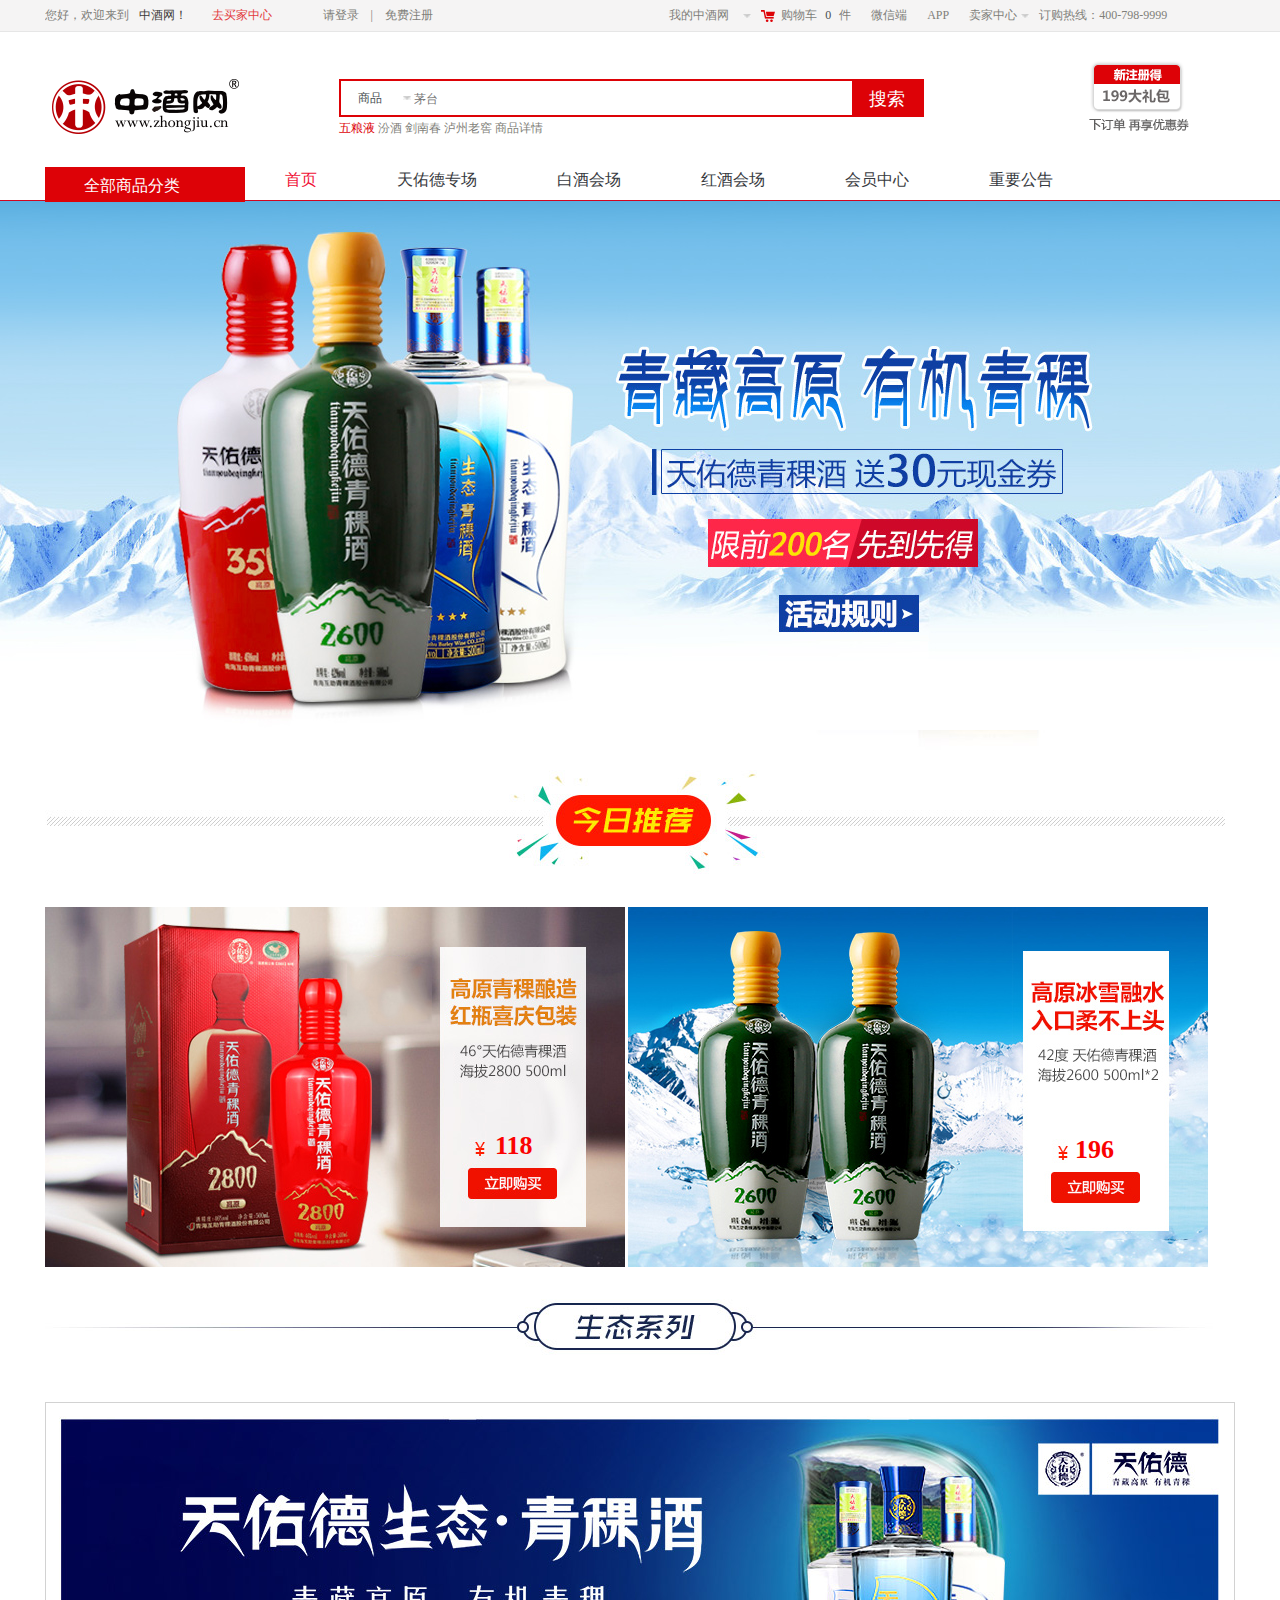
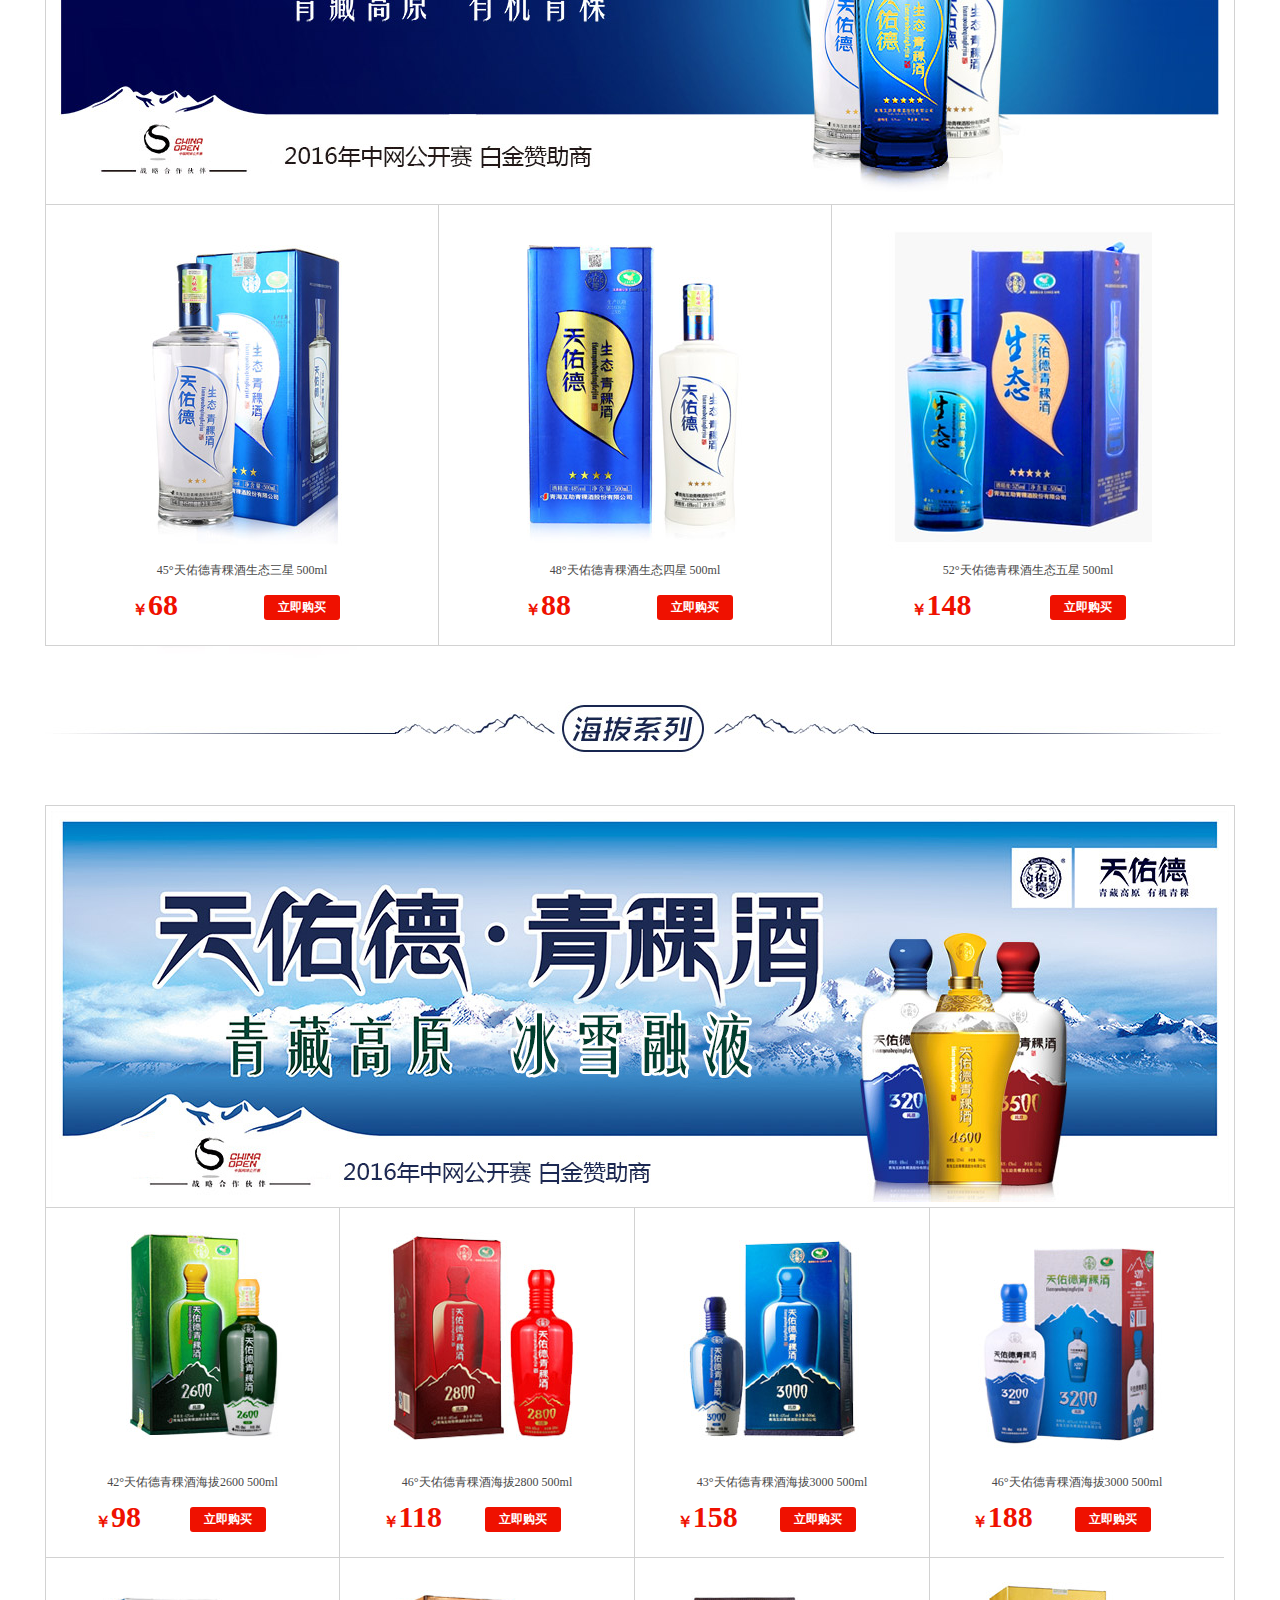
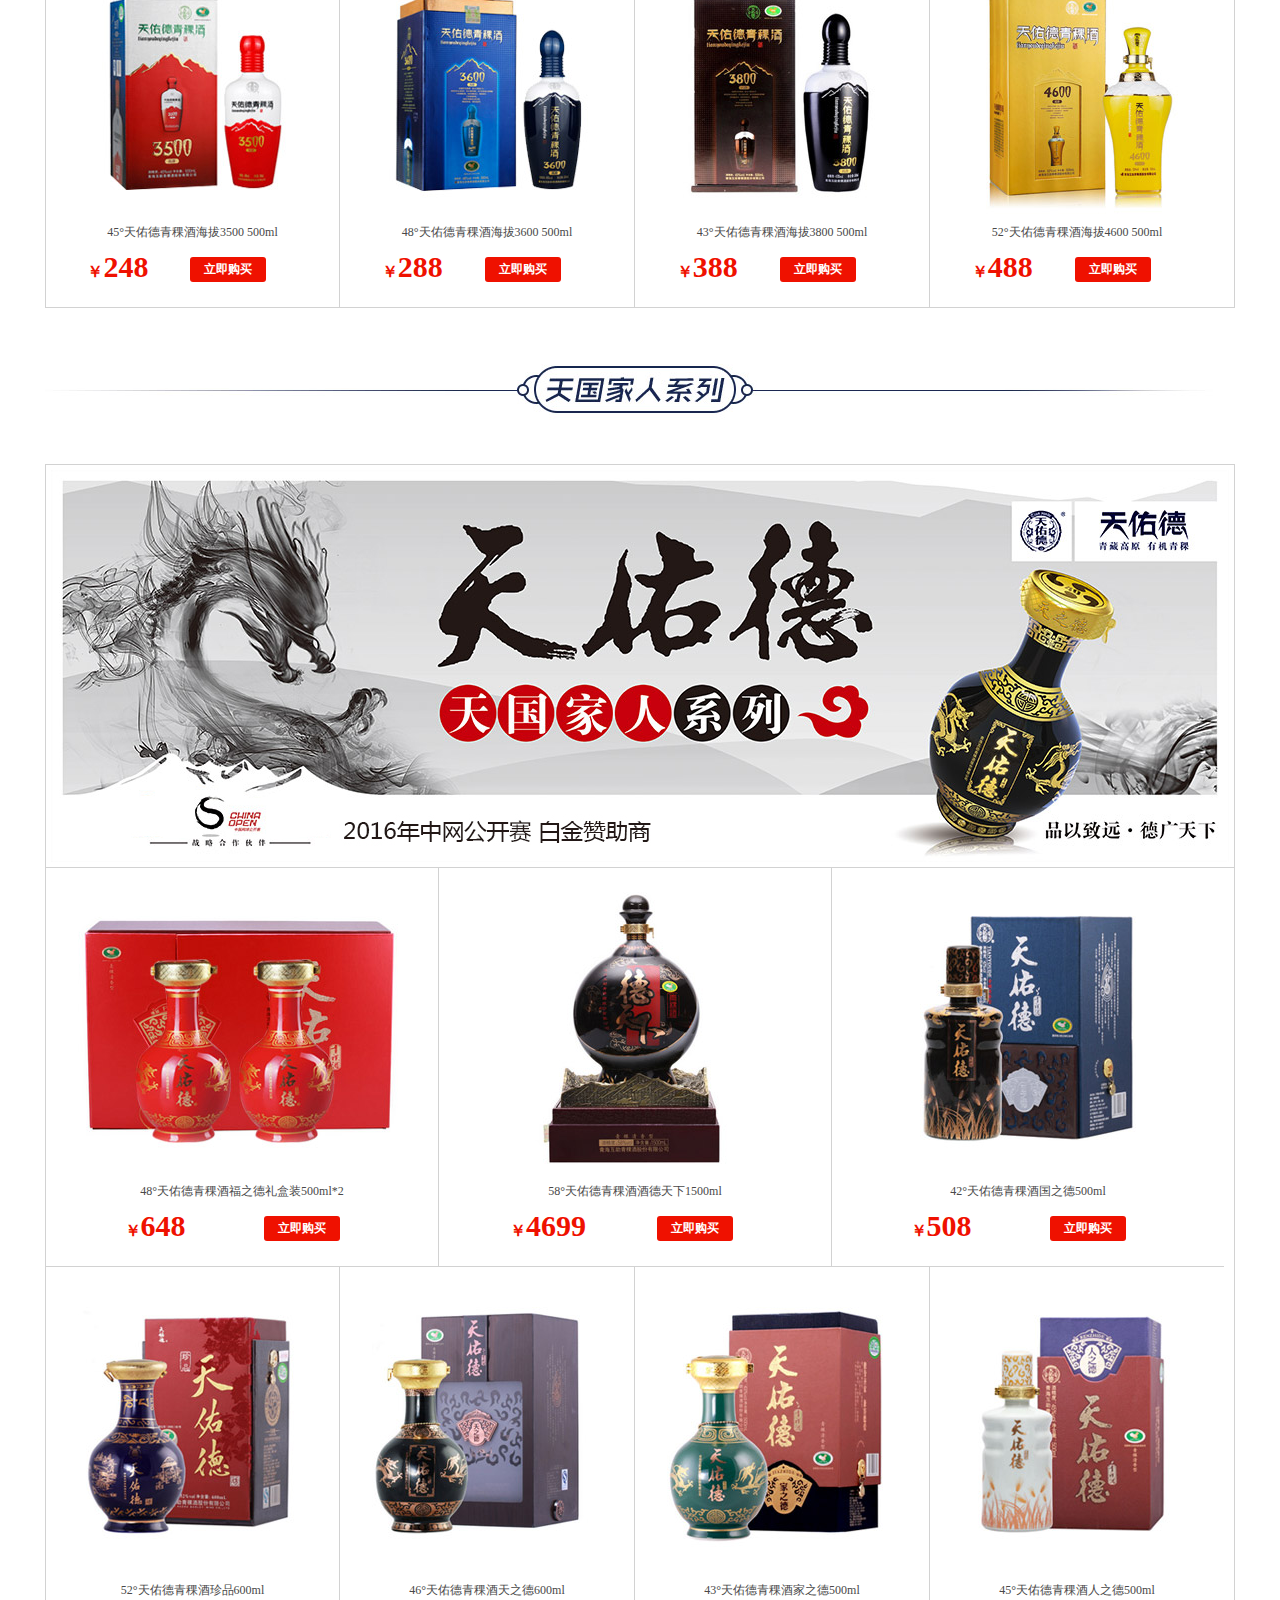
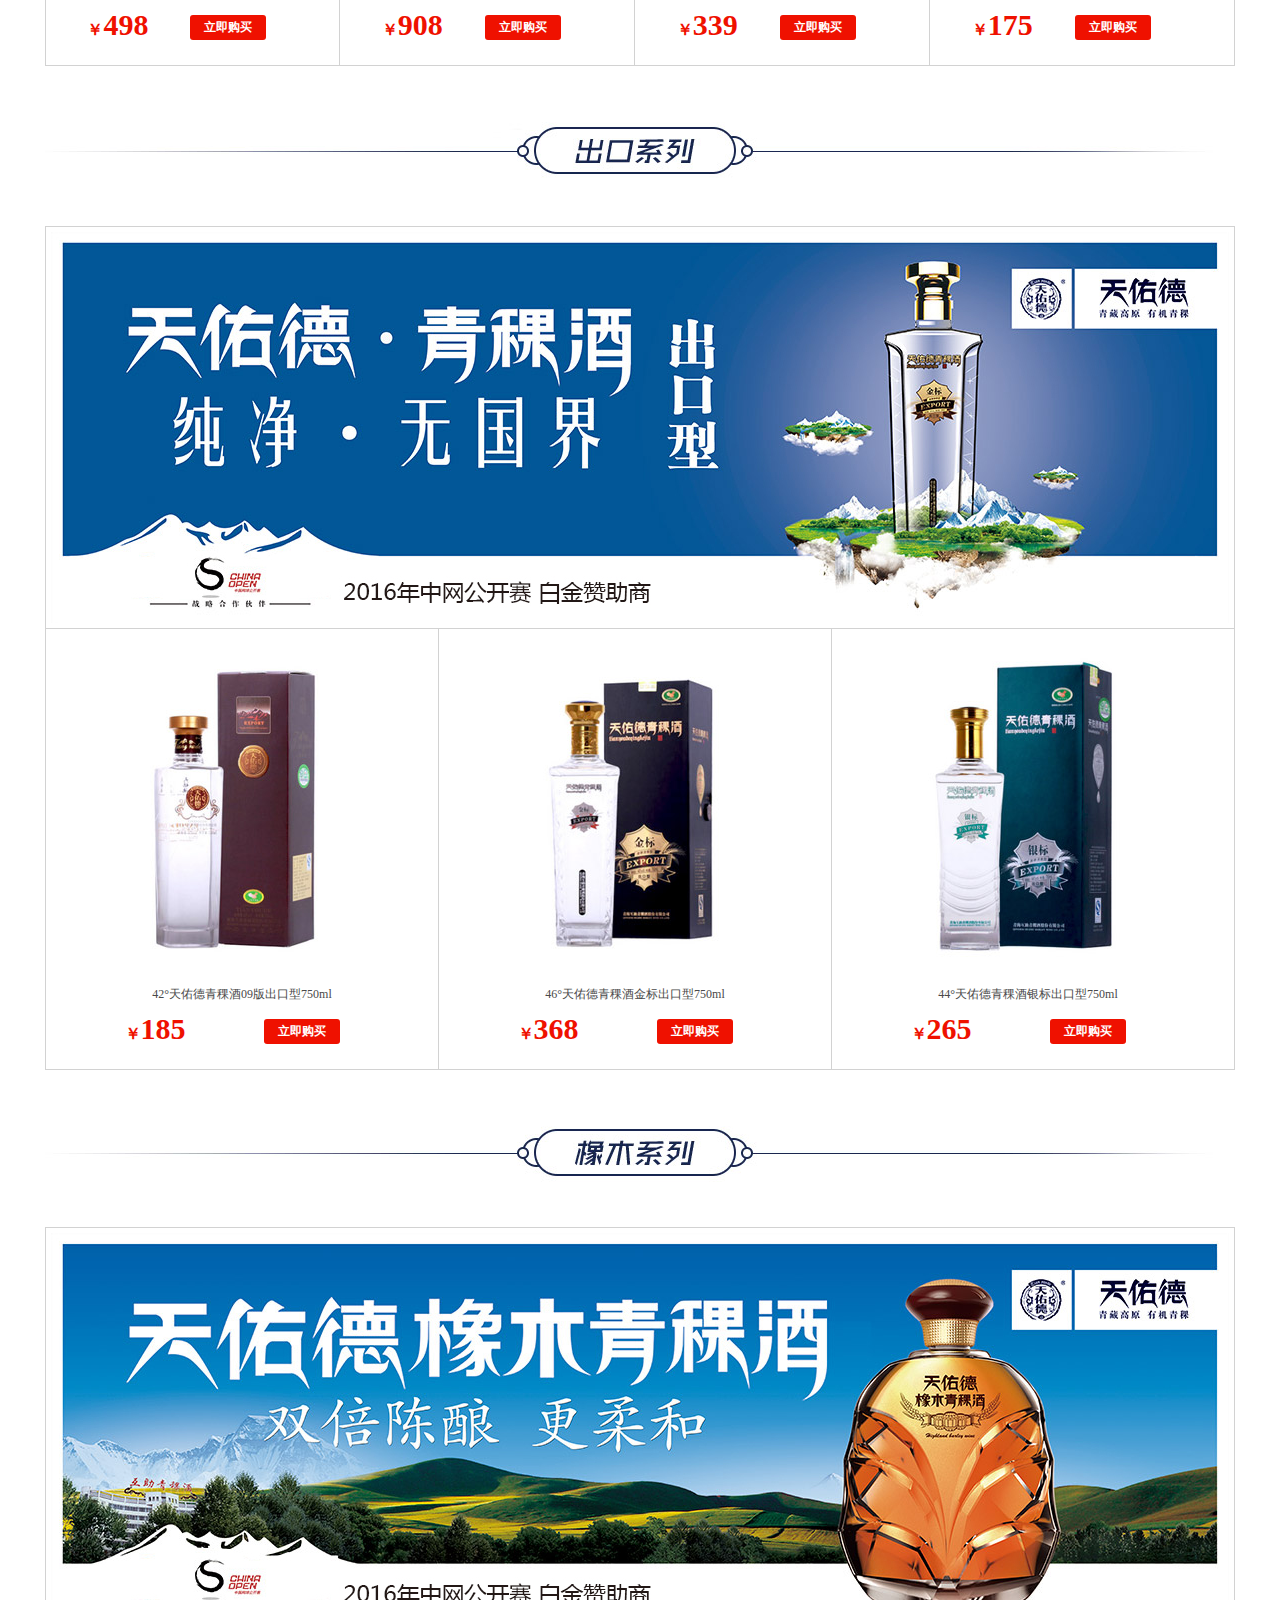
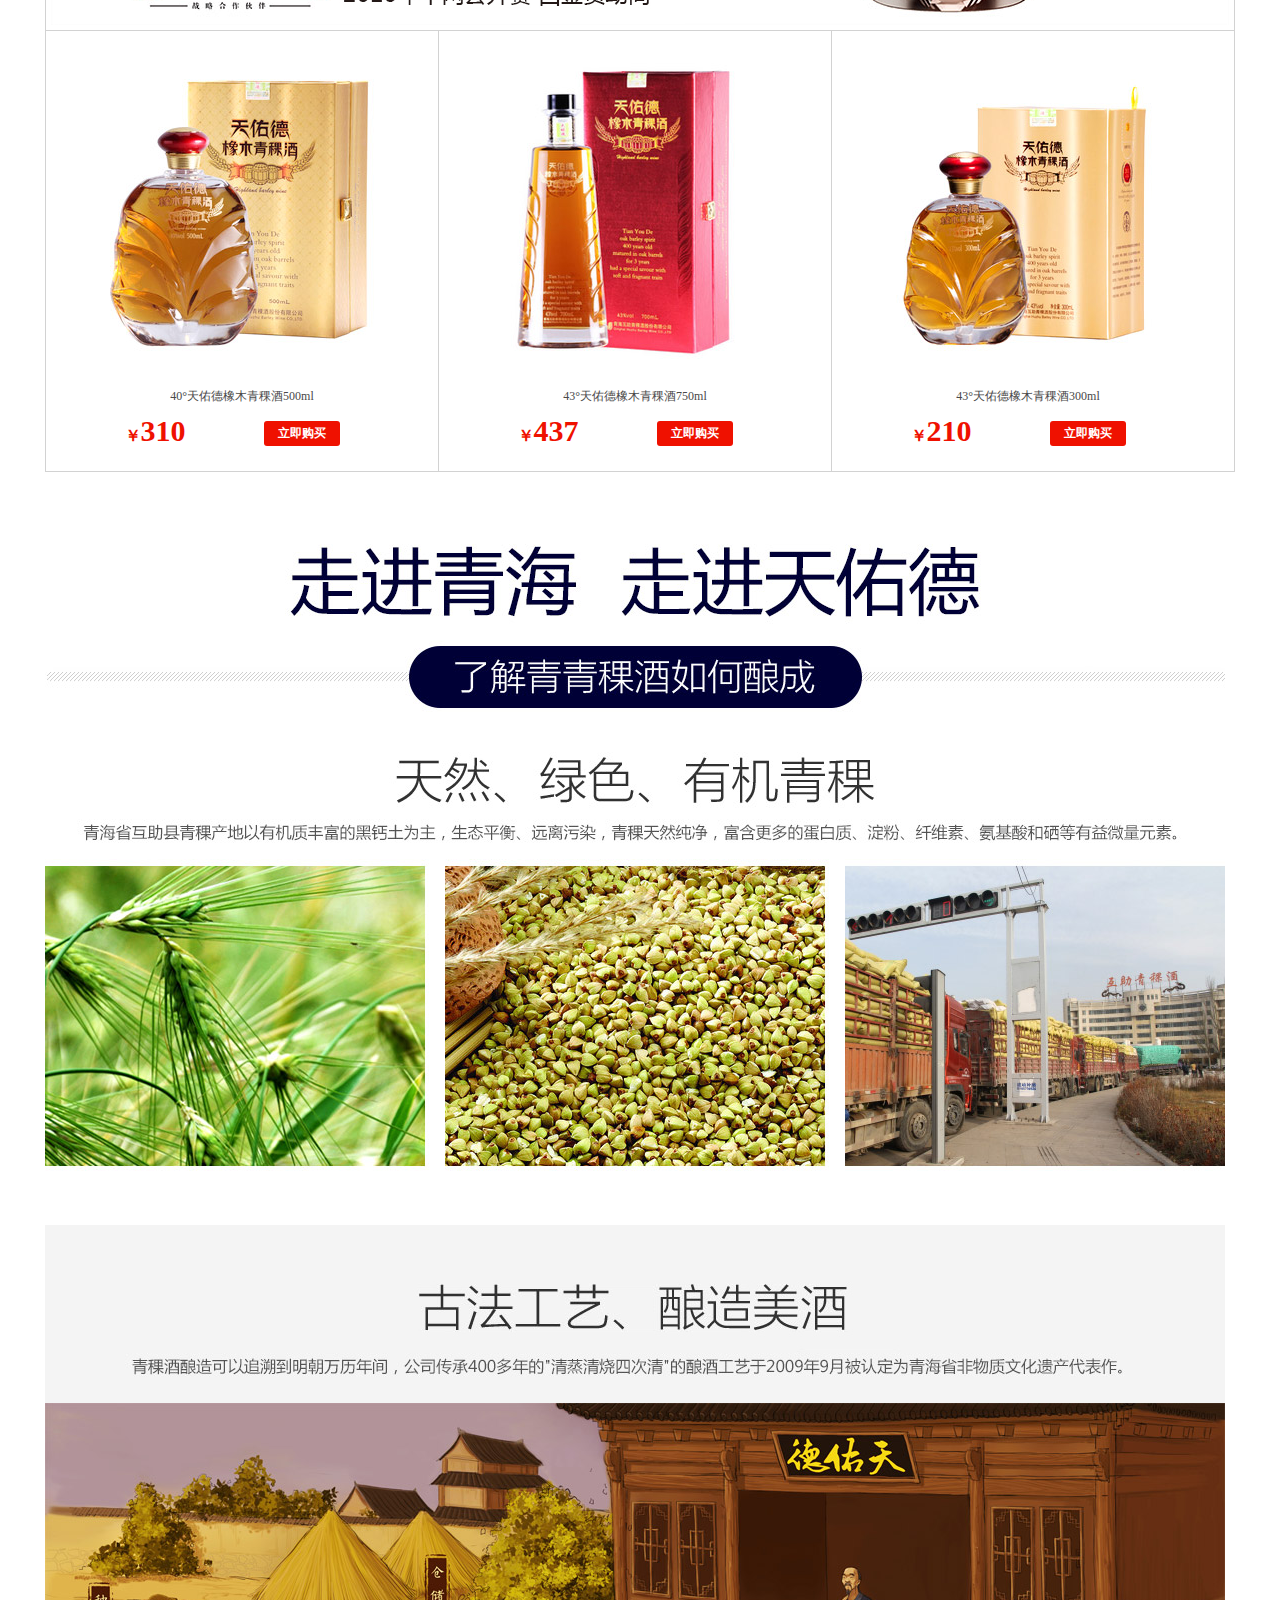
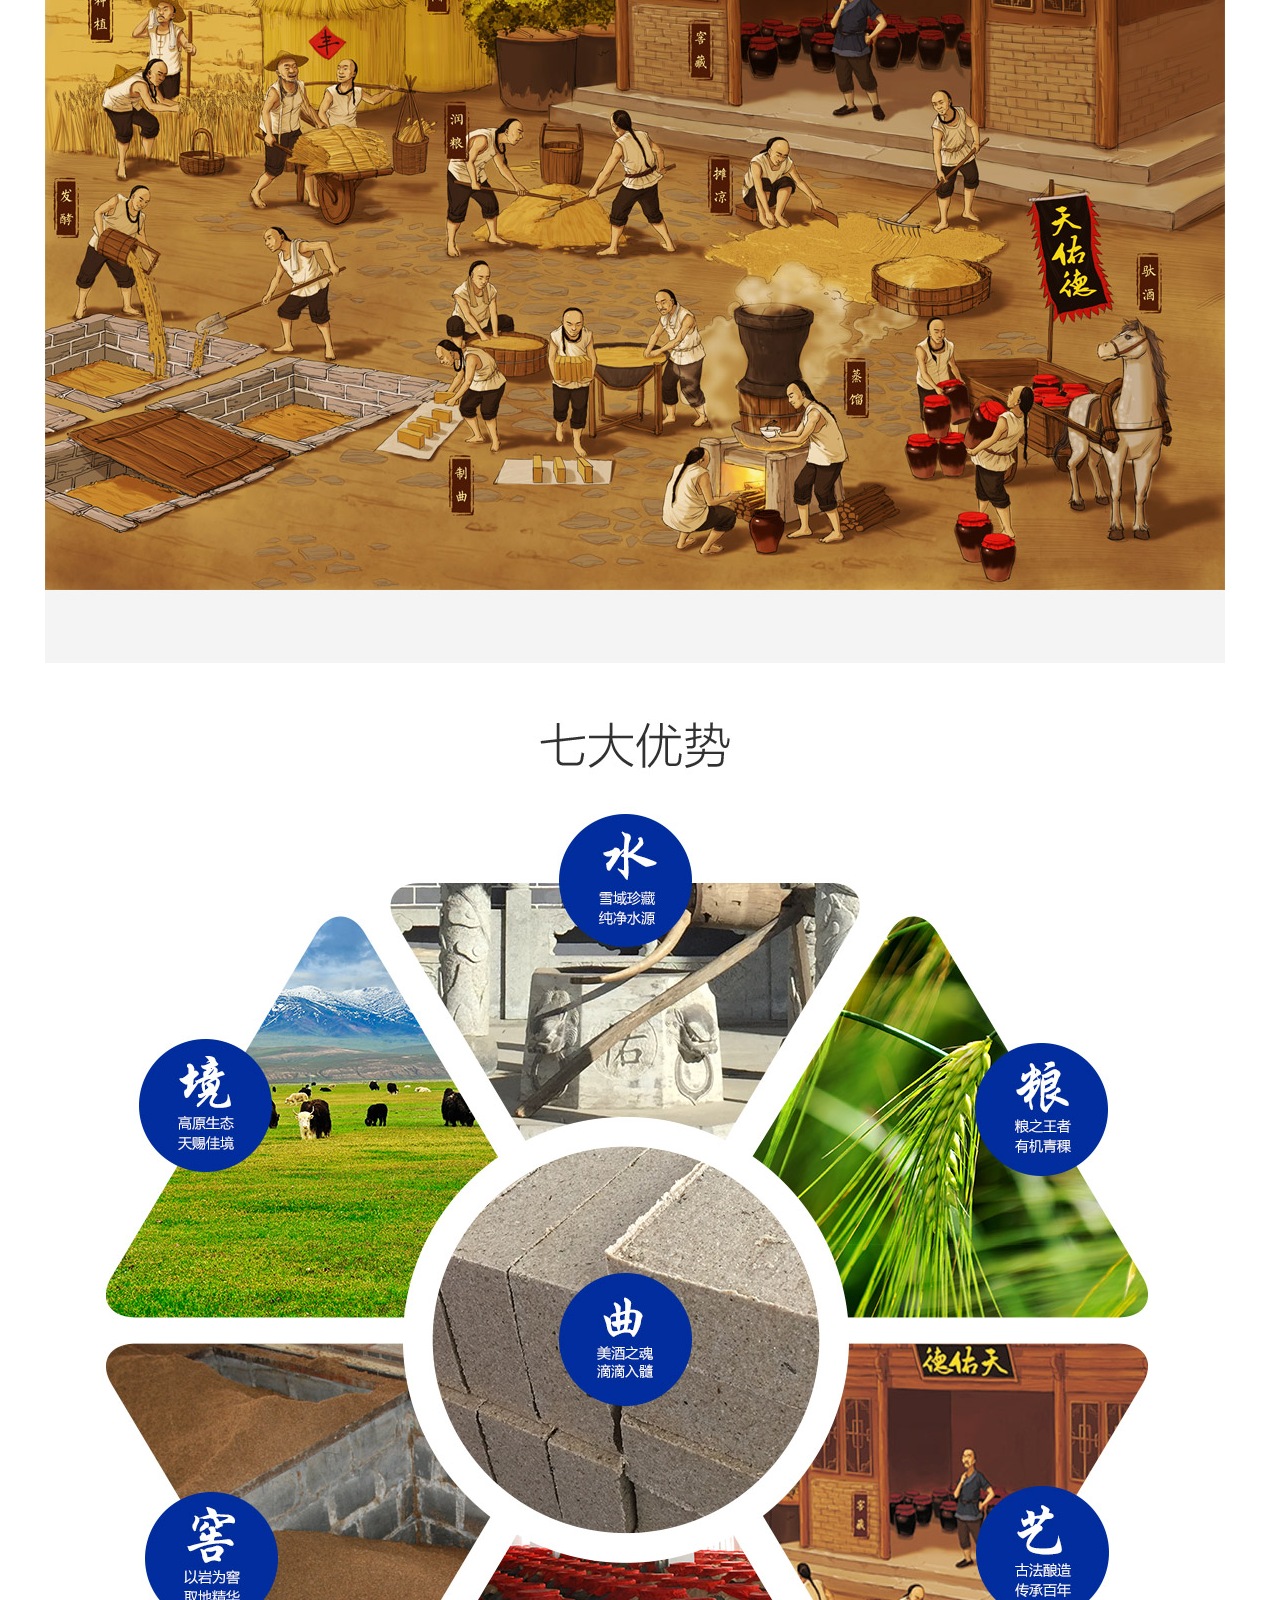
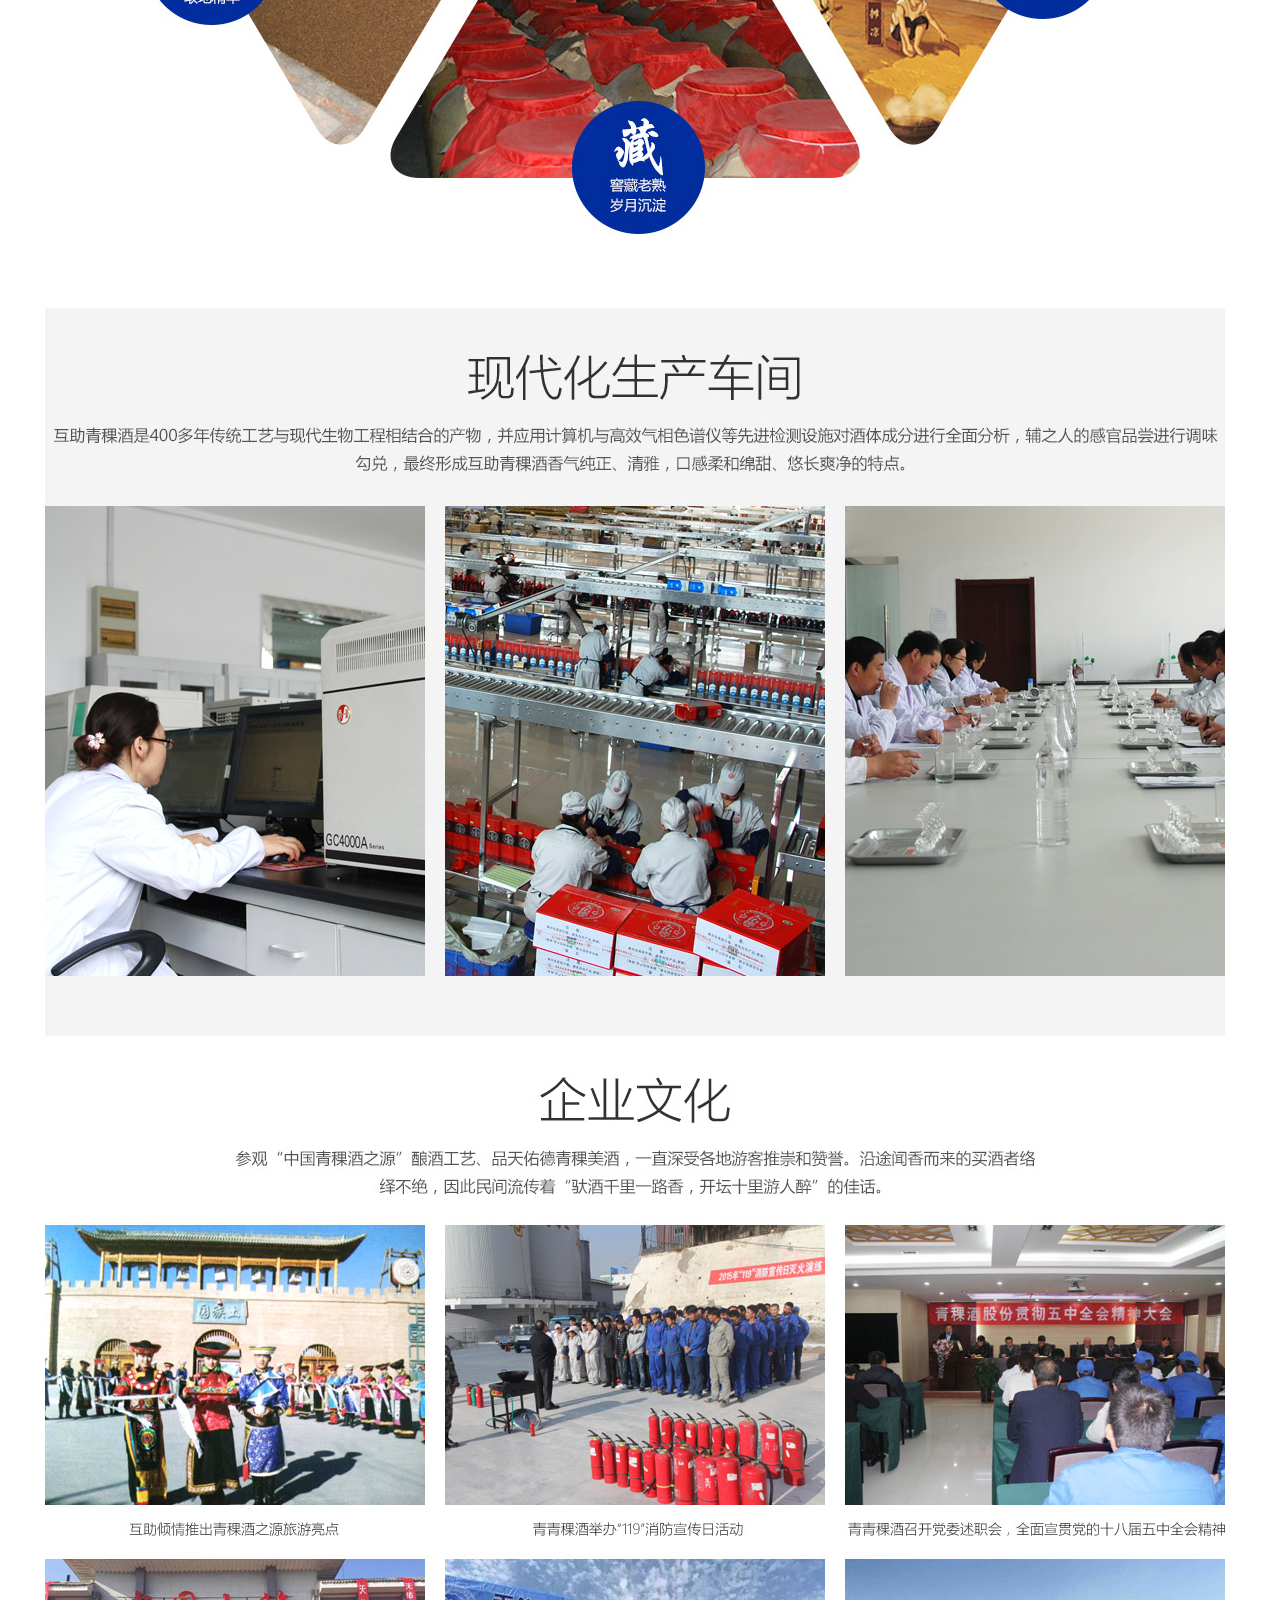
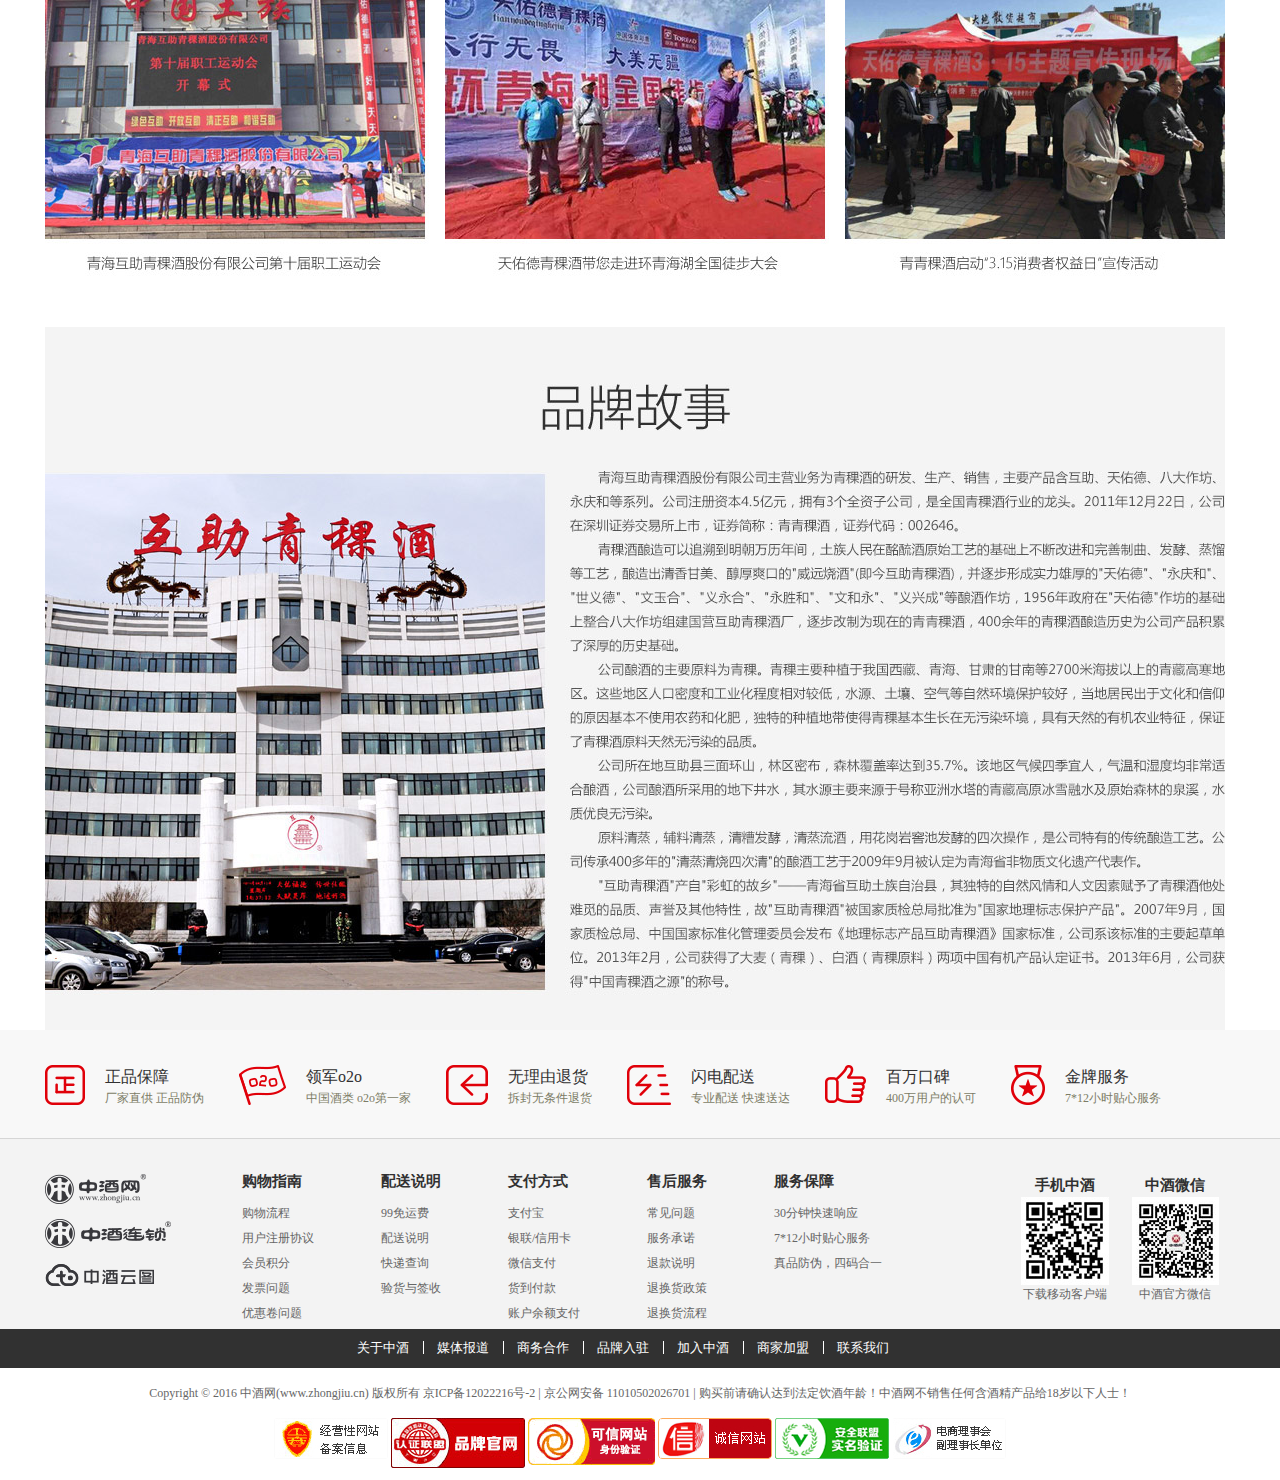
<file: zhongjiu/zhongjiuWeb/activity/activity.html>
<!DOCTYPE html>
<html>
	<head>
		<meta charset="UTF-8">
		<title>天佑德专题活动</title>
		<link rel="stylesheet" type="text/css" href="../common/css/common.css"/>
		<link rel="stylesheet" type="text/css" href="../common/css/reset.css"/>
		<link rel="stylesheet" type="text/css" href="css/activity.css"/>
		<script src="../common/js/jquery-1.11.3.js" type="text/javascript" charset="utf-8"></script>
		<script src="../common/js/jquery.cookie.js" type="text/javascript" charset="utf-8"></script>
		<script src="../js/top.js" type="text/javascript" charset="utf-8"></script>
		<script src="js/activity.js" type="text/javascript" charset="utf-8"></script>
	</head>
	<body>
		<!--头部开始-->
		<div class="header">
			<div class="layout">
				<!--头部左边-->
				<div class="h_l">
					<span>您好，欢迎来到<em style="color: #3E3A39;">中酒网！</em></span>
					<a href="javascript:;" style="color: #E3393C;">去买家中心</a>
					<div id="loginInfo">
						<span id="username"></span>
						<a href="javascript:;" id="logout">[退出]</a>
					</div>
					<div id="goLogin">
						<a href="../login/login.html">请登录</a>|<a href="../register/register.html">免费注册</a>
					</div>
				</div>
				<!--头部右边-->
				<ul class="h_r">
					<li class="haveSubM">
						<!--<span class="outline"></span>
						<span class="blank"></span>-->
						<a class="myZJ">我的中酒网</a>
						<div id="dropdown-menu">
						  <ol>
							<li>
						      <a href="">已买到的商品</a>
						    </li>
						    <li>
						      <a href="">我关注的商品</a>
						    </li>
						    <li>
						      <a href="">我关注的店铺</a>
						    </li>
						  </ol>
						</div>
					</li>
					<li>
						<a class="gouwuche">购物车<span class="cart_num">0</span>件</a>
					</li>
					<li class="haveSubM">
						<a href="javascript:;">微信端</a>
						<div id="dropdown-menu">
						  <img src="../img/qrCode.png" height="90" width="90">
						</div>
					</li>
					<li class="haveSubM">
						<a href="javascript:;">APP</a>
						<div id="dropdown-menu">
						  <img src="../img/app.gif" height="90" width="90">
						  <h3>扫描二维码</h3>
						  <p> 下载手机客户端 </p>
						</div>
					</li>
					<li class="haveSubM">
					<a class="sellerCenter">卖家中心</a>
					<div id="dropdown-menu">
					  <ol>
					    <li>
					      <a href="javascript:;">商家入驻</a>
					    </li>
					    <li>
					      <a href="javascript:;">已卖出商品</a>
					    </li>
					    <li>
					      <a href="javascript:;">发布商品</a>
					    </li>
					    <li>
					      <a href="javascript:;">管理商品</a>
					    </li>
					  </ol>
					</div>
					</li>
					<li>
						<a href="javascript:;">订购热线：400-798-9999</a>
					</li>
				</ul>
			</div>
		</div>
		<!--头部结束-->
		<!--logo和搜索框开始-->
		<div class="layout">
			<div class="search_bar">
				<div class="logo"><img src="../img/logo.png" alt="" /></div>
				<div class="search">
					<div class="search-form">
						<ul style="display: none;">
						  <li> 商品</li>
						  <li> 店铺</li>
						</ul>
						<label>商品</label>
						<input id="searchBox" class="text" name="" value="" placeholder="茅台" type="text">
						<input id="searchBtn" class="button" value="搜索" type="button">
					</div>
					<div class="hot-search">
					  <a href="javascript:;" class="hot">五粮液</a>
					  <a href="javascript:;">汾酒</a>
					  <a href="javascript:;">剑南春</a>
					  <a href="javascript:;">泸州老窖</a>
					  <a href="../detail/detail.html">商品详情</a>
					</div>
				</div>
				<div class="img_a">
					<a href="javascript:;"><img src="../img/201610211352319102520.png"/></a>
				</div>
			</div>
		</div>
		<!--logo和搜索框结束-->
		<!--菜单栏开始-->
		<div class="layout">
			<div class="banner_nav">
				<div class="all">
					<a href="#">全部商品分类</a>
				</div>
				<ul class="nav">
					<li><a href="../index.html" class="c1">首页</a></li>
					<li><a href="javascript:;">天佑德专场</a></li>
					<li><a href="javascript:;">白酒会场</a></li>
					<li><a href="javascript:;">红酒会场</a></li>
					<li><a href="javascript:;">会员中心</a></li>
					<li><a href="javascript:;">重要公告</a></li>
				</ul>
			</div>
		</div>
		<div class="layout">
			<ul class="secondNav">
				<li>
					<div id="first"><a href="#"><i>&nbsp;</i>白酒</a></div>
					<a href="#">茅台</a>
					<a href="#" class="bg1">天佑德</a>
					<a href="#">五粮液</a>
					<div class="pop">
						<dl>
  							<dt>品牌</dt>
							<dd class="clearfix">
							      <a href="#">剑南春</a>
								  <a href="#">泸州老窖</a>
								  <a href="#">洋河</a>
								  <a href="#">汾酒</a>
								  <a href="#">小糊涂仙</a>
								  <a href="#">郎酒</a>
								  <a href="#">杜康</a>
								  <a href="#">古井</a> 
								  <a href="#">衡水老白干</a>
								  <a href="#">孔府家</a> 
								  <a  href="#">西凤</a>
								  <a href="#">国台</a>
								  <a  href="#">牛栏山</a>
							</dd>
						    <dt>香型</dt>
						    <dd class="clearfix">
						      <a href="#">酱香型</a>
						      <a href="#">浓香型</a> 
						      <a href="#">绵柔型</a>
						      <a href="#">清香型</a>
						      <a href="#">特香型</a>
						      <a href="#">董香型</a>
						      <a href="#">凤香型</a>
						    </dd>
						    <dt>产地</dt>
						    <dd class="clearfix">
						      <a href="#" >贵州</a>
						      <a href="#">江西</a>
						      <a href="#">四川</a>
						      <a href="#">江苏</a>
						      <a href="#">山西</a>
						      <a href="#">内蒙</a>
						      <a href="#">河南</a>
						      <a href="#">青海</a>
							</dd>
						</dl>	
						<dl class="tuijian">
							<dt>推荐品牌</dt>
							<dd><img src="../img/201610241005384628460.jpg" alt="" /></dd>
						</dl>
					</div>
				</li>
				<li>
					<div id="two"><a href="#"><i>&nbsp;</i>葡萄酒</a></div>
					<a href="#" class="bg1">拉菲</a>
					<a href="#">马克斯威</a>
					<a href="#">黄尾袋鼠</a>
					<div class="pop">
						<dl>
  							<dt>品牌</dt>
							<dd class="clearfix">
							      <a href="#">佩西</a>
								  <a href="#">张裕</a>
								  <a href="#">乐船</a>
								  <a href="#">小龙船</a>
								  <a href="#">圣迪斯</a>
								  <a href="#">奔富</a>
								  <a href="#">美圣世家</a>
								  <a href="#">康迪</a> 
								  <a href="#">特拉托</a>
							</dd>
						    <dt>品种</dt>
						    <dd class="clearfix">
						      <a href="#">干红葡萄酒</a>
						      <a href="#">干白葡萄酒</a> 
						      <a href="#">气泡/香槟</a>
						      <a href="#">冰酒</a>
						      <a href="#">果酒</a>
						      <a href="#">甜桃红</a>
						      <a href="#">甜白</a>
						    </dd>
						    <dt>产区</dt>
						    <dd class="clearfix">
						      <a href="#" >法国</a>
						      <a href="#">西班牙</a>
						      <a href="#">智利</a>
						      <a href="#">阿根廷</a>
						      <a href="#">澳大利亚</a>
						      <a href="#">南非</a>
						      <a href="#">中国</a>
						      <a href="#">美国</a>
							</dd>
						</dl>	
						<dl class="tuijian">
							<dt>推荐品牌</dt>
							<dd></dd>
						</dl>
					</div>
				</li>
				<li>
					<div id="three"><a href="#"><i>&nbsp;</i>洋酒</a></div>
					<a href="#" class="bg1">马爹利</a>
					<a href="#">人头马</a>
					<a href="#">芝华士</a>
					<div class="pop">
						<dl>
  							<dt>品牌</dt>
							<dd class="clearfix">
							      <a href="#">皇家贝斯</a>
								  <a href="#">兄弟</a>
								  <a href="#">深蓝</a>
								  <a href="#">百利甜</a>
								  <a href="#">绝对伏特加</a>
								  <a href="#">杰克丹尼</a>
								  <a href="#">百龄坛</a>
								  <a href="#">百加得</a> 
								  <a href="#">尊尼获加</a>
								  <a href="#">叶卡</a> 
								  <a  href="#">轩尼诗</a>
								  <a href="#">皇家礼炮</a>
								  <a  href="#">摩根船长</a>
							</dd>
						    <dt>品种</dt>
						    <dd class="clearfix">
						      <a href="#">聚会用酒</a>
						      <a href="#">商务用酒</a> 
						    </dd>
						    <dt>产地</dt>
						    <dd class="clearfix">
						      <a href="#">中国</a>
						      <a href="#">法国</a>
						      <a href="#">英国</a>
						      <a href="#">美国</a>
							</dd>
						</dl>	
						<dl class="tuijian">
							<dt>推荐品牌</dt>
							<dd></dd>
						</dl>
					</div>
				</li>
				<li>
					<div id="four"><a href="#"><i>&nbsp;</i>黄酒</a></div>
					<a href="#">女儿红</a>
					<a href="#" class="bg1">劲酒</a>
					<a href="#">尧喝货</a>
					<div class="pop">
						<dl>
  							<dt>品牌</dt>
							<dd class="clearfix">
							      <a href="#">塔牌</a>
								  <a href="#">古越龙山</a>
								  <a href="#">石库门</a>
								  <a href="#">会稽山</a>
								  <a href="#">唐宋</a>
							</dd>
						    <dt>品种</dt>
						    <dd class="clearfix">
						      <a href="#" >聚会用酒</a>
						      <a href="#">礼节拜访</a>
						      <a href="#">婚庆用酒</a>
							</dd>
						</dl>	
						<dl class="tuijian">
							<dt>推荐品牌</dt>
							<dd></dd>
						</dl>
					</div>
				</li>
				<li>
					<div id="five"><a href="#"><i>&nbsp;</i>礼盒专区</a></div>
					<a href="#" class="bg1">国台好礼</a>
					<a href="#">成龙祥凤</a>
					<div class="pop">
						<dl>
  							<dt>品牌</dt>
							<dd class="clearfix">
								 <a href="#">礼盒</a>
								  <a href="#">五粮液</a>
								  <a href="#">汾酒</a>
								  <a href="#">茅台</a>
								   <a href="#">剑南春</a>
								  <a href="#">张裕</a>
								  <a href="#">拉菲</a>
							</dd>
						    <dt>类型</dt>
						    <dd class="clearfix">
						      <a href="#">酱香型</a>
						      <a href="#">浓香型</a> 
						      <a href="#">干红葡萄酒</a>
						      <a href="#">干白葡萄酒</a>
						    </dd>
						    <dt>产地</dt>
						    <dd class="clearfix">
						    	<a href="#">四川</a>
						      <a href="#" >贵州</a>
						      <a href="#">法国</a>
						      <a href="#">美国</a>
							</dd>
						</dl>	
						<dl class="tuijian">
							<dt>推荐品牌</dt>
							<dd></dd>
						</dl>
					</div>
				</li>
				<li>
					<div id="six"><a href="#"><i>&nbsp;</i>婚庆专区</a></div>
					<a href="#" class="bg1">茅台</a>
					<a href="#">拉菲</a>
					<a href="#">五粮液</a>
					<a href="#">张裕</a>
					<div class="pop">
						<dl>
  							<dt>品牌</dt>
							<dd class="clearfix">
							      <a href="#">剑南春</a>
								  <a href="#">泸州老窖</a>
								  <a href="#">伊莎特</a>
								  <a href="#">佩西</a>
								  <a href="#">卡萨玛利亚</a>
								  <a href="#">龙船康帝</a>
								  <a href="#">郎酒</a>
							</dd>
						    <dt>种类</dt>
						    <dd class="clearfix">
						      <a href="#">白酒</a>
						      <a href="#">红酒</a> 
						      <a href="#">洋酒</a>
						      <a href="#">起泡酒</a>
						      <a href="#">黄酒</a>
						    </dd>
						    <dt>产地</dt>
						    <dd class="clearfix">
						      <a href="#" >贵州</a>
						       <a href="#">四川</a>
						      <a href="#">南非</a>
						      <a href="#">法国</a>
						      <a href="#">英国</a>
							</dd>
						</dl>	
						<dl class="tuijian">
							<dt>推荐品牌</dt>
							<dd></dd>
						</dl>
					</div>
				</li>
			</ul>
		</div>
		<!--菜单栏结束-->
		<ul class="tyd_banner">
			<li class="show" style="background:url(img/banner_quan.jpg) no-repeat center top;"></li>
		</ul>
		<!--主体内容开始-->
		<div class="tyd_content">
			<div class="jinrituijian layout">
				<img src="img/qk_tit1.jpg" alt="" />
				<a href="javascript:;" target="_blank" class="">
					<img src="img/qk_4.jpg"/>
					<i class="one">118</i>
				</a>
				<a href="javascript:;" target="_blank" class="">
					<img src="img/qk_5.jpg"/>
					<i class="two">196</i>
				</a>
			</div>
			<div class="shengtai layout">
				<img src="img/qk_tit6.jpg" id=""/>
				<div class="conts common_conttent">
					<img src="img/qk_232.jpg"/>
					<ul>
						<li>
							<a href="javascript:;" target="_blank">
								<i></i>
								<div class="show-img"><img src="img/qk_233.jpg"/></div>
								<p class="name-line">45°天佑德青稞酒生态三星 500ml</p>
								<p class="btn-price rea">
									<span class="my-price mptwo">￥<i>68</i></span>
									<span class="button-line">立即购买</span>
								</p>
							</a>
						</li>
						<li id="BorderT0">
							<a href="javascript:;" target="_blank">
								<i class="icon-bg dsp pos"></i>
								<div class="show-img"><img src="img/qk_234.jpg"/></div>
								<p class="name-line">48°天佑德青稞酒生态四星 500ml</p>
								<p class="btn-price rea">
									<span class="my-price mptwo">￥<i>88</i></span>
									<span class="button-line">立即购买</span>
								</p>
							</a>
						</li>
						<li id="BorderT0">
							<a href="javascript:;" target="_blank">
								<i class="icon-bg dsp pos"></i>
								<div class="show-img"><img src="img/qk_235.jpg"/></div>
								<p class="name-line">52°天佑德青稞酒生态五星 500ml</p>
								<p class="btn-price">
									<span class="my-price mptwo">￥<i>148</i></span>
									<span class="button-line">立即购买</span>
								</p>
							</a>
						</li>
					</ul>
				</div>
			</div>
			<div class="haiba layout">
				<img src="img/qk_tit2.jpg"/>
				<div class="conts common_conttent">
					<img src="img/qk_6.jpg"/>
					<ul>
						<li>
							<a href="javascript:;" target="_blank">
								<i></i>
								<div class="show-img"><img src="img/qk_7.jpg"/></div>
								<p class="name-line">42°天佑德青稞酒海拔2600 500ml</p>
								<p class="btn-price rea">
									<span class="my-price mptwo">￥<i>98</i></span>
									<span class="button-line">立即购买</span>
								</p>
							</a>
						</li>
						<li id="BorderT0">
							<a href="javascript:;" target="_blank">
								<i class="icon-bg dsp pos"></i>
								<div class="show-img"><img src="img/qk_8.jpg"/></div>
								<p class="name-line">46°天佑德青稞酒海拔2800 500ml</p>
								<p class="btn-price rea">
									<span class="my-price mptwo">￥<i>118</i></span>
									<span class="button-line">立即购买</span>
								</p>
							</a>
						</li>
						<li id="BorderT0">
							<a href="javascript:;" target="_blank">
								<i class="icon-bg dsp pos"></i>
								<div class="show-img"><img src="img/qk_9.jpg"/></div>
								<p class="name-line">43°天佑德青稞酒海拔3000 500ml</p>
								<p class="btn-price">
									<span class="my-price mptwo">￥<i>158</i></span>
									<span class="button-line">立即购买</span>
								</p>
							</a>
						</li>
						<li id="BorderT0">
							<a href="javascript:;" target="_blank">
								<i class="icon-bg dsp pos"></i>
								<div class="show-img"><img src="img/qk_10.jpg"/></div>
								<p class="name-line">46°天佑德青稞酒海拔3000 500ml</p>
								<p class="btn-price rea">
									<span class="my-price mptwo">￥<i>188</i></span>
									<span class="button-line">立即购买</span>
								</p>
							</a>
						</li>
						<li id="BorderL0">
							<a href="javascript:;" target="_blank">
								<i class="icon-bg dsp pos"></i>
								<div class="show-img"><img src="img/qk_11.jpg"/></div>
								<p class="name-line">45°天佑德青稞酒海拔3500 500ml</p>
								<p class="btn-price">
									<span class="my-price mptwo">￥<i>248</i></span>
									<span class="button-line">立即购买</span>
								</p>
							</a>
						</li>
						<li>
							<a href="javascript:;" target="_blank">
								<i class="icon-bg dsp pos"></i>
								<div class="show-img"><img src="img/qk_12.jpg"/></div>
								<p class="name-line">48°天佑德青稞酒海拔3600 500ml</p>
								<p class="btn-price rea">
									<span class="my-price mptwo">￥<i>288</i></span>
									<span class="button-line">立即购买</span>
								</p>
							</a>
						</li>
						<li>
							<a href="javascript:;" target="_blank">
								<i class="icon-bg dsp pos"></i>
								<div class="show-img"><img src="img/qk_13.jpg"/></div>
								<p class="name-line">43°天佑德青稞酒海拔3800 500ml</p>
								<p class="btn-price">
									<span class="my-price mptwo">￥<i>388</i></span>
									<span class="button-line">立即购买</span>
								</p>
							</a>
						</li>
						<li>
							<a href="javascript:;" target="_blank">
								<i class="icon-bg dsp pos"></i>
								<div class="show-img"><img src="img/qk_14.jpg"/></div>
								<p class="name-line">52°天佑德青稞酒海拔4600 500ml</p>
								<p class="btn-price">
									<span class="my-price mptwo">￥<i>488</i></span>
									<span class="button-line">立即购买</span>
								</p>
							</a>
						</li>
					</ul>
				</div>
			</div>
			<div class="tianguo layout">
				<img src="img/qk_tit3.jpg"/>
				<div class="conts common_conttent">
					<img src="img/qk_15.jpg"/>
					<ul>
						<li>
							<a href="javascript:;" target="_blank">
								<i></i>
								<div class="show-img"><img src="img/qk_16.jpg"/></div>
								<p class="name-line">48°天佑德青稞酒福之德礼盒装500ml*2</p>
								<p class="btn-price rea">
									<span class="my-price mptwo">￥<i>648</i></span>
									<span class="button-line">立即购买</span>
								</p>
							</a>
						</li>
						<li id="BorderT0">
							<a href="javascript:;" target="_blank">
								<i class="icon-bg dsp pos"></i>
								<div class="show-img"><img src="img/qk_17.jpg"/></div>
								<p class="name-line">58°天佑德青稞酒酒德天下1500ml</p>
								<p class="btn-price rea">
									<span class="my-price mptwo">￥<i>4699</i></span>
									<span class="button-line">立即购买</span>
								</p>
							</a>
						</li>
						<li id="BorderT0">
							<a href="javascript:;" target="_blank">
								<i class="icon-bg dsp pos"></i>
								<div class="show-img"><img src="img/qk_18.jpg"/></div>
								<p class="name-line">42°天佑德青稞酒国之德500ml</p>
								<p class="btn-price">
									<span class="my-price mptwo">￥<i>508</i></span>
									<span class="button-line">立即购买</span>
								</p>
							</a>
						</li>
						<li id="BorderL0">
							<a href="javascript:;" target="_blank">
								<i class="icon-bg dsp pos"></i>
								<div class="show-img"><img src="img/qk_19.jpg"/></div>
								<p class="name-line">52°天佑德青稞酒珍品600ml</p>
								<p class="btn-price rea">
									<span class="my-price mptwo">￥<i>498</i></span>
									<span class="button-line">立即购买</span>
								</p>
							</a>
						</li>
						<li>
							<a href="javascript:;" target="_blank">
								<i class="icon-bg dsp pos"></i>
								<div class="show-img"><img src="img/qk_20.jpg"/></div>
								<p class="name-line">46°天佑德青稞酒天之德600ml</p>
								<p class="btn-price">
									<span class="my-price mptwo">￥<i>908</i></span>
									<span class="button-line">立即购买</span>
								</p>
							</a>
						</li>
						<li>
							<a href="javascript:;" target="_blank">
								<i class="icon-bg dsp pos"></i>
								<div class="show-img"><img src="img/qk_21.jpg"/></div>
								<p class="name-line">43°天佑德青稞酒家之德500ml</p>
								<p class="btn-price rea">
									<span class="my-price mptwo">￥<i>339</i></span>
									<span class="button-line">立即购买</span>
								</p>
							</a>
						</li>
						<li>
							<a href="javascript:;" target="_blank">
								<i class="icon-bg dsp pos"></i>
								<div class="show-img"><img src="img/qk_22.jpg"/></div>
								<p class="name-line">45°天佑德青稞酒人之德500ml</p>
								<p class="btn-price">
									<span class="my-price mptwo">￥<i>175</i></span>
									<span class="button-line">立即购买</span>
								</p>
							</a>
						</li>
					</ul>
				</div>
			</div>
			<div class="chukou layout">
				<img src="img/qk_tit4.jpg" id=""/>
				<div class="conts common_conttent">
					<img src="img/qk_24.jpg"/>
					<ul>
						<li>
							<a href="javascript:;" target="_blank">
								<i></i>
								<div class="show-img"><img src="img/qk_25.jpg"/></div>
								<p class="name-line">42°天佑德青稞酒09版出口型750ml</p>
								<p class="btn-price rea">
									<span class="my-price mptwo">￥<i>185</i></span>
									<span class="button-line">立即购买</span>
								</p>
							</a>
						</li>
						<li id="BorderT0">
							<a href="javascript:;" target="_blank">
								<i class="icon-bg dsp pos"></i>
								<div class="show-img"><img src="img/qk_26.jpg"/></div>
								<p class="name-line">46°天佑德青稞酒金标出口型750ml</p>
								<p class="btn-price rea">
									<span class="my-price mptwo">￥<i>368</i></span>
									<span class="button-line">立即购买</span>
								</p>
							</a>
						</li>
						<li id="BorderT0">
							<a href="javascript:;" target="_blank">
								<i class="icon-bg dsp pos"></i>
								<div class="show-img"><img src="img/qk_27.jpg"/></div>
								<p class="name-line">44°天佑德青稞酒银标出口型750ml</p>
								<p class="btn-price">
									<span class="my-price mptwo">￥<i>265</i></span>
									<span class="button-line">立即购买</span>
								</p>
							</a>
						</li>
					</ul>
				</div>
			</div>
			<div class="xiangmu layout">
				<img src="img/qk_tit5.jpg" id=""/>
				<div class="conts common_conttent">
					<img src="img/qk_28.jpg"/>
					<ul>
						<li>
							<a href="javascript:;" target="_blank">
								<i></i>
								<div class="show-img"><img src="img/qk_29.jpg"/></div>
								<p class="name-line">40°天佑德橡木青稞酒500ml</p>
								<p class="btn-price rea">
									<span class="my-price mptwo">￥<i>310</i></span>
									<span class="button-line">立即购买</span>
								</p>
							</a>
						</li>
						<li id="BorderT0">
							<a href="javascript:;" target="_blank">
								<i class="icon-bg dsp pos"></i>
								<div class="show-img"><img src="img/qk_30.jpg"/></div>
								<p class="name-line">43°天佑德橡木青稞酒750ml</p>
								<p class="btn-price rea">
									<span class="my-price mptwo">￥<i>437</i></span>
									<span class="button-line">立即购买</span>
								</p>
							</a>
						</li>
						<li id="BorderT0">
							<a href="javascript:;" target="_blank">
								<i class="icon-bg dsp pos"></i>
								<div class="show-img"><img src="img/qk_31.jpg"/></div>
								<p class="name-line">43°天佑德橡木青稞酒300ml</p>
								<p class="btn-price">
									<span class="my-price mptwo">￥<i>210</i></span>
									<span class="button-line">立即购买</span>
								</p>
							</a>
						</li>
					</ul>
				</div>
			</div>
			<div class="imgs_intro layout">
				<img src="img/qk_32.jpg" alt="" />
				<img src="img/qk_33.jpg" alt="" />
				<img src="img/qk_34.jpg" alt="" />
				<img src="img/qk_35.jpg" alt="" />
				<img src="img/qk_36.jpg" alt="" />
				<img src="img/qk_37.jpg" alt="" />
				<img src="img/qk_38.jpg" alt="" />
				<img src="img/qk_39.jpg" alt="" />
				<img src="img/qk_40.jpg" alt="" />
				<img src="img/qk_41.jpg" alt="" />
				<img src="img/qk_42.jpg" alt="" />
				<img src="img/qk_43.jpg" alt="" />
				<img src="img/qk_44.jpg" alt="" />
				<img src="img/qk_45.jpg" alt="" />
				<img src="img/qk_46.jpg" alt="" />
				<img src="img/qk_47.jpg" alt="" />
				<img src="img/qk_48.jpg" alt="" />
				<img src="img/qk_49.jpg" alt="" />
				<img src="img/qk_50.jpg" alt="" />
			</div>
		</div>
		<!--主题内容结束-->
		<!--footer开始-->
		<div class="footer">
			<div class="ensure">
				<div class="layout">
					<dl>
						<dt><img src="../img/zhengpinbaozhang.png"/></dt>
						<dd>
							<h3>正品保障</h3>
							<p>厂家直供 正品防伪</p>
						</dd>
					</dl>
					<dl>
						<dt><img src="../img/lingjun20.png"/></dt>
						<dd>
							<h3>领军o2o</h3>
							<p>中国酒类 o2o第一家</p>
						</dd>
					</dl>
					<dl>
						<dt><img src="../img/wuxia.png"/></dt>
						<dd>
							<h3>无理由退货</h3>
							<p>拆封无条件退货</p>
						</dd>
					</dl>
					<dl>
						<dt><img src="../img/shandian.png"/></dt>
						<dd>
							<h3>闪电配送</h3>
							<p>专业配送 快速送达</p>
						</dd>
					</dl>
					<dl>
						<dt><img src="../img/baiwan.png"/></dt>
						<dd>
							<h3>百万口碑</h3>
							<p>400万用户的认可</p>
						</dd>
					</dl>
					<dl>
						<dt><img src="../img/jinpai.png"/></dt>
						<dd>
							<h3>金牌服务</h3>
							<p>7*12小时贴心服务</p>
						</dd>
					</dl>
				</div>
			</div>
			<div class="foot_service">
				<div class="layout">
					<div class="fleft">
						<div class="zj"></div>
						<div class="ls"></div>
						<div class="yt"></div>
					</div>
					<ul>
						<h3>购物指南</h3>
						<li><a href="#">购物流程</a></li>
						<li><a href="#">用户注册协议</a></li>
						<li><a href="#">会员积分</a></li>
						<li><a href="#">发票问题</a></li>
						<li><a href="#">优惠卷问题</a></li>
					</ul>
					<ul>
						<h3>配送说明</h3>
						<li><a href="#">99免运费</a></li>
						<li><a href="#">配送说明</a></li>
						<li><a href="#">快递查询</a></li>
						<li><a href="#">验货与签收</a></li>
					</ul>
					<ul>
						<h3>支付方式</h3>
						<li><a href="#">支付宝</a></li>
						<li><a href="#">银联/信用卡</a></li>
						<li><a href="#">微信支付</a></li>
						<li><a href="#">货到付款</a></li>
						<li><a href="#">账户余额支付</a></li>
					</ul>
					<ul>
						<h3>售后服务</h3>
						<li><a href="#">常见问题</a></li>
						<li><a href="#">服务承诺</a></li>
						<li><a href="#">退款说明</a></li>
						<li><a href="#">退换货政策</a></li>
						<li><a href="#">退换货流程</a></li>
					</ul>
					<ul>
						<h3>服务保障</h3>
						<li><a href="#">30分钟快速响应</a></li>
						<li><a href="#">7*12小时贴心服务</a></li>
						<li><a href="#">真品防伪，四码合一</a></li>
					</ul>
					<div class="qr">
						<h2>中酒微信</h2>
						<img src="../img/foot/wx.jpg"/>
						<p>中酒官方微信</p>
					</div>
					<div class="qr">
						<h2>手机中酒</h2>
						<img src="../img/foot/mob.jpg"/>
						<p>下载移动客户端</p>
					</div>
				</div>
			</div>
			<div class="foot_nav">
				<div class="layout">
					<ul>
						<li><a href="#">关于中酒</a></li>
						<li><a href="#">媒体报道</a></li>
						<li><a href="#">商务合作</a></li>
						<li><a href="#">品牌入驻</a></li>
						<li><a href="#">加入中酒</a></li>
						<li><a href="#">商家加盟</a></li>
						<li><a href="#">联系我们</a></li>
					</ul>
				</div>
			</div>
			<div class="foot_web layout">
				<p>Copyright © 2016 中酒网(www.zhongjiu.cn) 版权所有 京ICP备12022216号-2  | 京公网安备 11010502026701 | 购买前请确认达到法定饮酒年龄！中酒网不销售任何含酒精产品给18岁以下人士！</p>
				<a href="#"><img src="../img/foot/authentication_01.png"/></a>
				<a href="#"><img src="../img/foot/brand_bottom_large.jpg"/></a>
				<a href="#"><img src="../img/foot/cnnic.png"/></a>
				<a href="#"><img src="../img/foot/authentication_05.png"/></a>
				<a href="#"><img src="../img/foot/authentication_07.png"/></a>
				<a href="#"><img src="../img/foot/authentication_09.png"/></a>
			</div>
		</div>
		<!--footer结束-->
	</body>
</html>
</file>
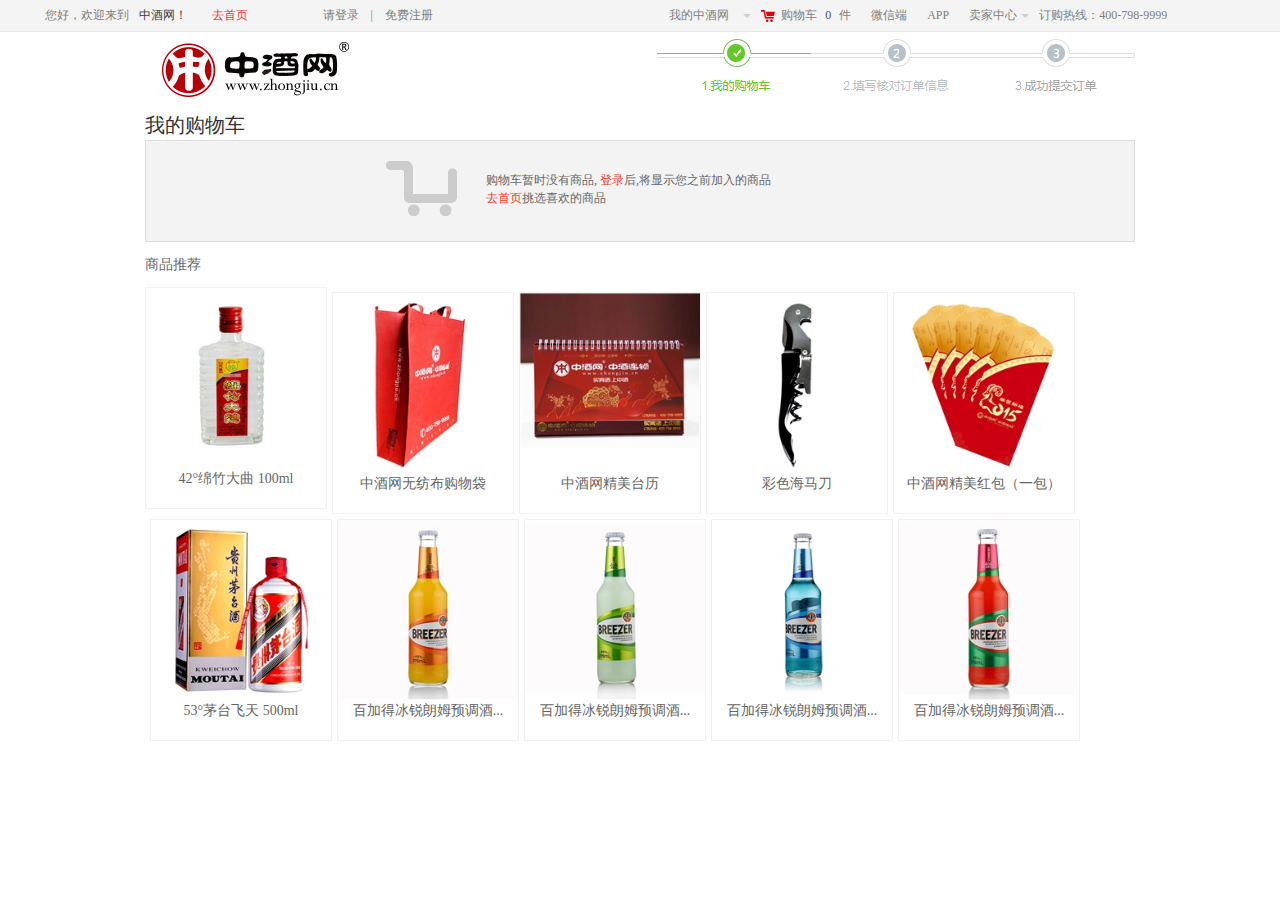
<file: zhongjiu/zhongjiuWeb/cart/cart.html>
<!DOCTYPE html>
<html>
	<head>
		<meta charset="UTF-8">
		<title>购物车</title>
		<link rel="stylesheet" type="text/css" href="../common/css/reset.css"/>
		<link rel="stylesheet" type="text/css" href="../common/css/common.css"/>
		<link rel="stylesheet" type="text/css" href="css/cart.css"/>
		<script src="../common/js/jquery-1.11.3.js" type="text/javascript" charset="utf-8"></script>
		<script src="../common/js/jquery.cookie.js" type="text/javascript" charset="utf-8"></script>
		<script src="../js/top.js" type="text/javascript" charset="utf-8"></script>
		<script src="js/cart.js" type="text/javascript" charset="utf-8"></script>
	</head>
	<body>
		<!--头部开始-->
		<div class="header">
			<div class="layout">
				<!--头部左边-->
				<div class="h_l">
					<span>您好，欢迎来到<em style="color: #3E3A39;">中酒网！</em></span>
					<a href="../index.html" style="color: #E3393C;">去首页</a>
					<div id="loginInfo">
						<span id="username"></span>
						<a href="javascript:;" id="logout">[退出]</a>
					</div>
					<div id="goLogin">
						<a href="../login/login.html">请登录</a>|<a href="../register/register.html">免费注册</a>
					</div>
				</div>
				<!--头部右边-->
				<ul class="h_r">
					<li class="haveSubM">
						<!--<span class="outline"></span>
						<span class="blank"></span>-->
						<a class="myZJ">我的中酒网</a>
						<div id="dropdown-menu">
						  <ol>
							<li>
						      <a href="">已买到的商品</a>
						    </li>
						    <li>
						      <a href="">我关注的商品</a>
						    </li>
						    <li>
						      <a href="">我关注的店铺</a>
						    </li>
						  </ol>
						</div>
					</li>
					<li>
						<a class="gouwuche">购物车<span class="cart_num">0</span>件</a>
					</li>
					<li class="haveSubM">
						<a href="javascript:;">微信端</a>
						<div id="dropdown-menu">
						  <img src="../img/qrCode.png" height="90" width="90">
						</div>
					</li>
					<li class="haveSubM">
						<a href="javascript:;">APP</a>
						<div id="dropdown-menu">
						  <img src="../img/app.gif" height="90" width="90">
						  <h3>扫描二维码</h3>
						  <p> 下载手机客户端 </p>
						</div>
					</li>
					<li class="haveSubM">
					<a class="sellerCenter">卖家中心</a>
					<div id="dropdown-menu">
					  <ol>
					    <li>
					      <a href="javascript:;">商家入驻</a>
					    </li>
					    <li>
					      <a href="javascript:;">已卖出商品</a>
					    </li>
					    <li>
					      <a href="javascript:;">发布商品</a>
					    </li>
					    <li>
					      <a href="javascript:;">管理商品</a>
					    </li>
					  </ol>
					</div>
					</li>
					<li>
						<a href="javascript:;">订购热线：400-798-9999</a>
					</li>
				</ul>
			</div>
		</div>
		<!--头部结束-->
		<div class="contacter">
			<img src="img/logo.png" alt="" class="logo_car"/>
			<div style="background: url(img/step1.png) no-repeat right center;" class="step"></div>
			<h2>我的购物车</h2>
			<div class="myShoppingCar">
				<div class="noLogined cart_com">
					<p class="noPro">购物车暂时没有商品, <a href="../login/login.html">登录</a>后,将显示您之前加入的商品</p>
					<p><a href="/index.html">去首页</a>挑选喜欢的商品</p>
				</div>
				<div class="noneCar cart_com">
					<p class="noPro">购物车暂时没有商品</p>
					<p><a href="/index.html">去首页</a>挑选喜欢的商品</p>
				</div>
				<div class="haveCar">
					<table cellspacing="0">
						<thead>
							<td class="allSelected"><input type="checkbox" id="allGoods"/>全选</td>
							<td class="car_goodDetail">商品</td>
							<td class="car_goodPrice">商城价</td>
							<td class="car_goodNum">数量</td>
							<td class="car_pos">操作</td>
						</thead>
						<tfoot>
							<td colspan="5">
								<p>
									<input type="checkbox" id="allGoods"/>全选&nbsp;
									<button class="removeSele">删除</button>
									<span><b class="totalNum">0</b>件商品</span>
								</p>
								<div>
									<span >总计（不含运费）：<b class="totalPrice">￥0</b></span>
									<input type="button" id="account" value="去结算" />
								</div>
							</td>	
						</tfoot>
						<tbody>
							<tr class="shop" >
								<td colspan="5"><input type="checkbox" id="allShop"/>中酒直营店</td>
							</tr>
						</tbody>
						
					</table>
				</div>
			</div>
			<div class="shangpintuijian">
				<h3>商品推荐</h3>
				<ul>
					<li>
						<a href="javascript:;"><img src="img/1_220.png"/></a>
						<a href="javascript:;">42°绵竹大曲 100ml</a>
					</li>
					<li>
						<a href="javascript:;"><img src="img/1_220(1).png"/></a>
						<a href="javascript:;">中酒网无纺布购物袋</a>
					</li>
					<li>
						<a href="javascript:;"><img src="img/1_220(2).png"/></a>
						<a href="javascript:;">中酒网精美台历</a>
					</li>
					<li>
						<a href="javascript:;"><img src="img/1_220(3).png"/></a>
						<a href="javascript:;">彩色海马刀</a>
					</li>
					<li>
						<a href="javascript:;"><img src="img/1_220(4).png"/></a>
						<a href="javascript:;">中酒网精美红包（一包）</a>
					</li>
					<li>
						<a href="javascript:;"><img src="img/1_220(5).png"/></a>
						<a href="javascript:;">53°茅台飞天 500ml</a>
					</li>
					
					<li>
						<a href="javascript:;"><img src="img/1_220(6).png"/></a>
						<a href="javascript:;">百加得冰锐朗姆预调酒...</a>
					</li>
					<li>
						<a href="javascript:;"><img src="img/1_220(7).png"/></a>
						<a href="javascript:;">百加得冰锐朗姆预调酒...</a>
					</li>
					<li>
						<a href="javascript:;"><img src="img/1_220(8).png"/></a>
						<a href="javascript:;">百加得冰锐朗姆预调酒...</a>
					</li>
					<li>
						<a href="javascript:;"><img src="img/1_220(9).png"/></a>
						<a href="javascript:;">百加得冰锐朗姆预调酒...</a>
					</li>
				</ul>
			</div>
		</div>
	</body>
</html>
</file>
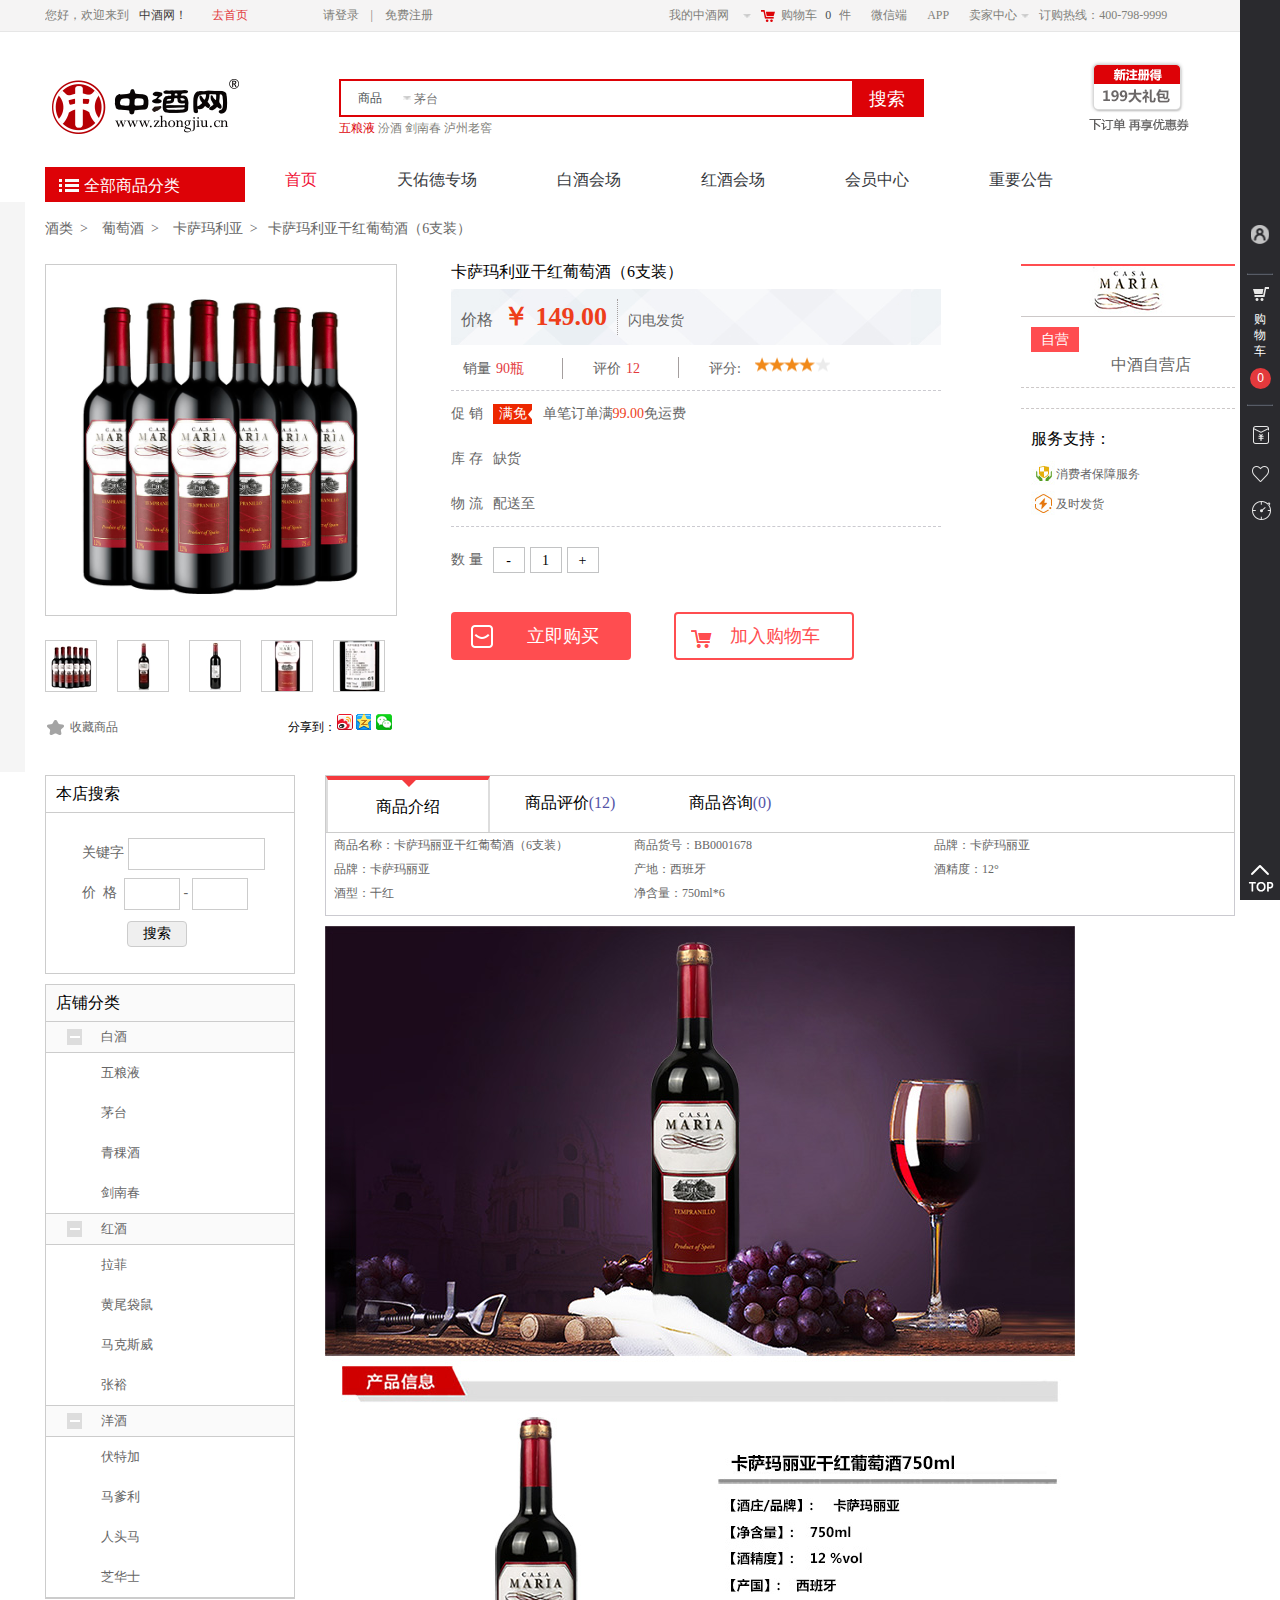
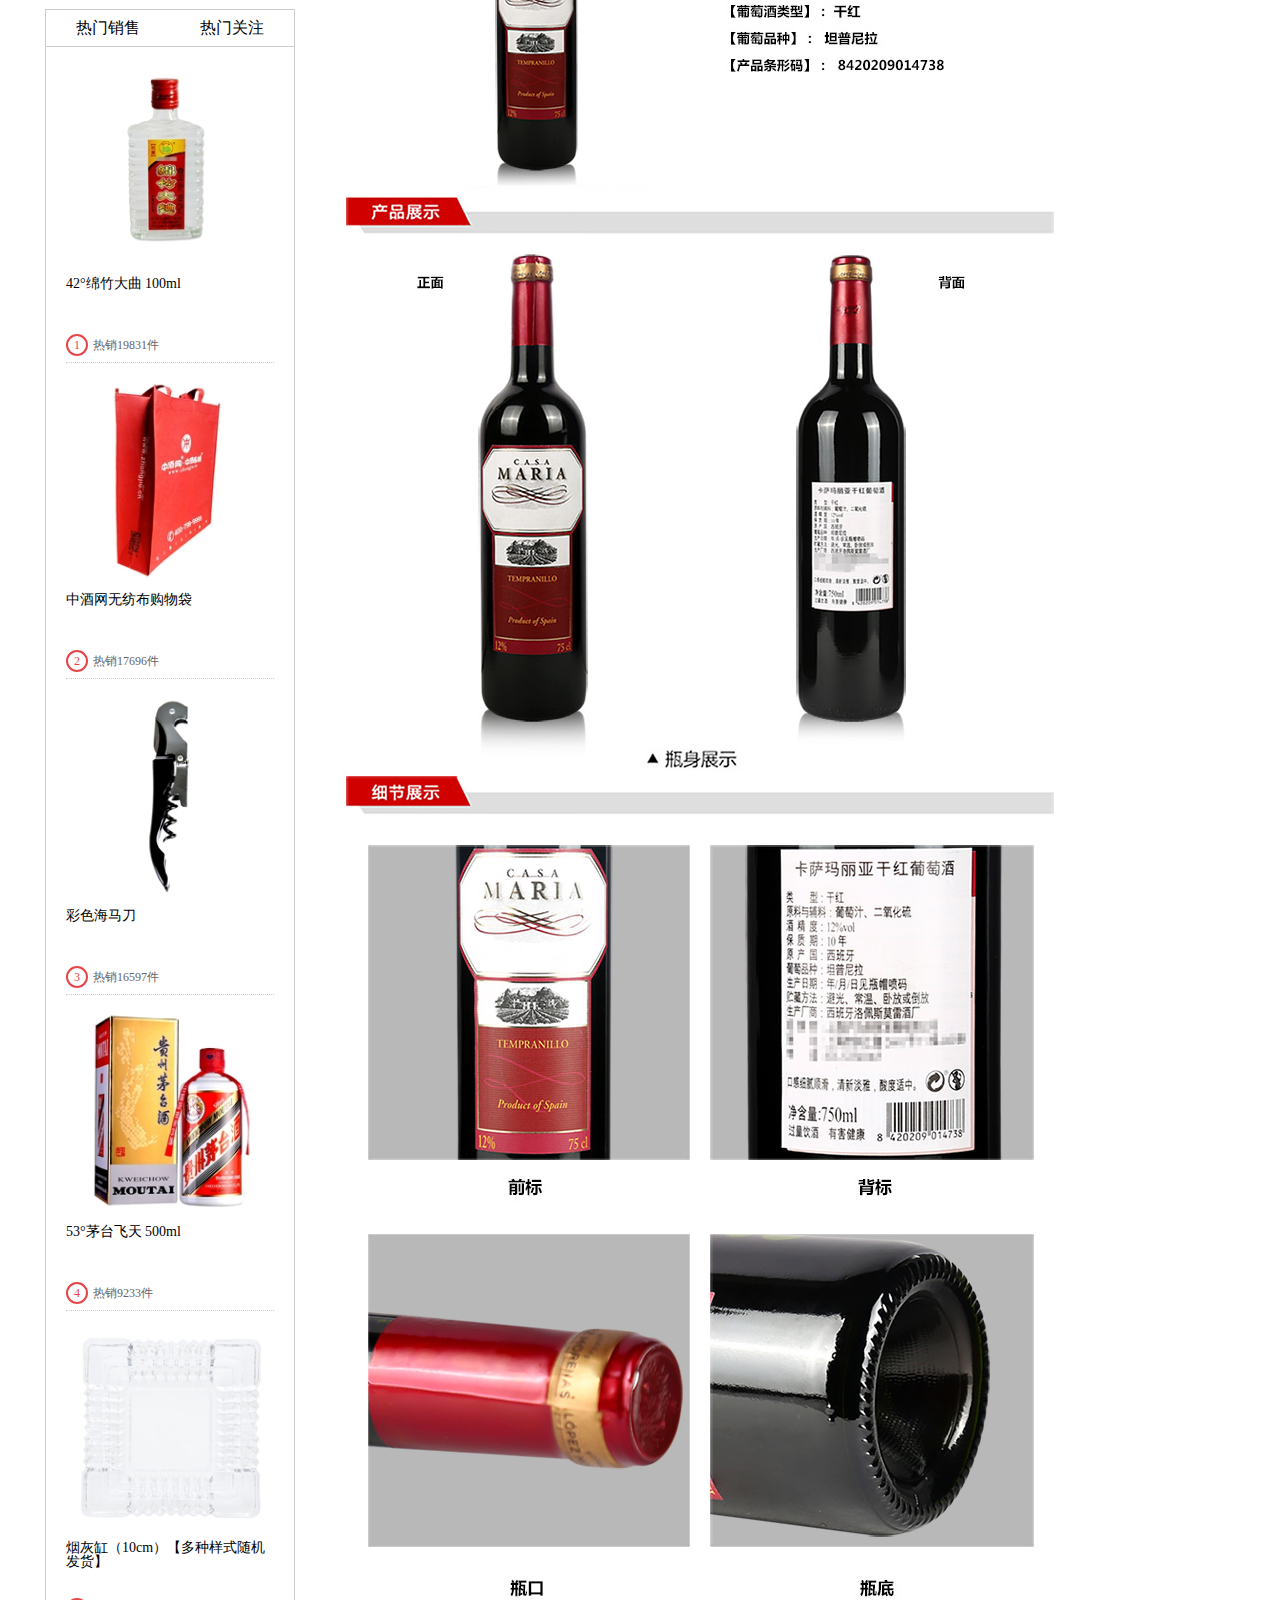
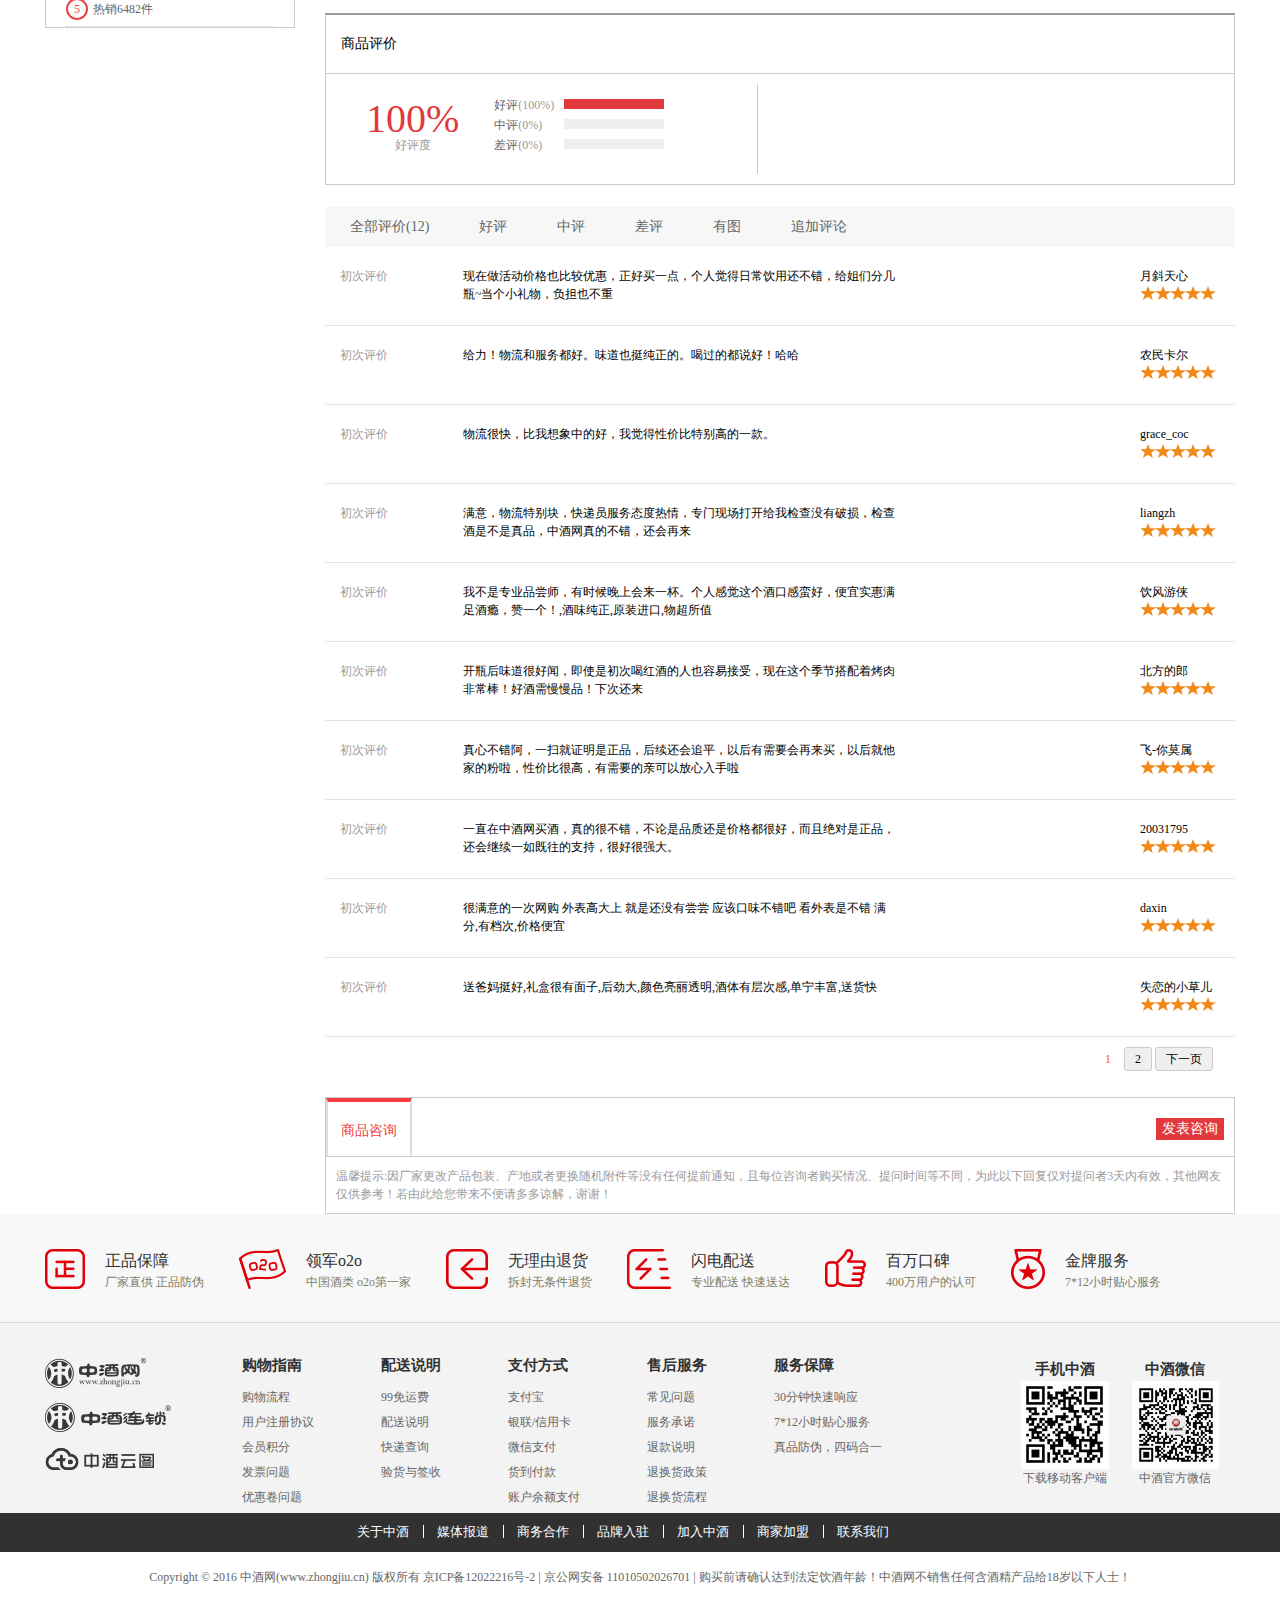
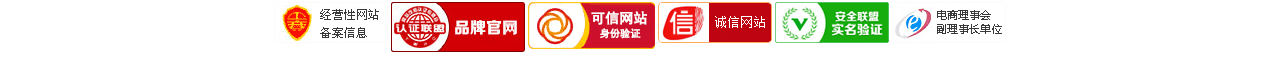
<file: zhongjiu/zhongjiuWeb/detail/detail.html>
<!DOCTYPE html>
<html>
	<head>
		<meta charset="UTF-8">
		<title>商品详情页</title>
		<link rel="stylesheet" type="text/css" href="../common/css/reset.css"/>
		<link rel="stylesheet" type="text/css" href="../common/css/common.css"/>
		<link rel="stylesheet" type="text/css" href="../common/css/cbl.css"/>
		<link rel="stylesheet" type="text/css" href="css/detail.css"/>
		<script src="../common/js/jquery-1.11.3.js" type="text/javascript" charset="utf-8"></script>
		<script src="../common/js/jquery.cookie.js" type="text/javascript" charset="utf-8"></script>
		<script src="../js/top.js" type="text/javascript" charset="utf-8"></script>
		<script src="../js/cbl.js" type="text/javascript" charset="utf-8"></script>
		<script src="../common/js/fly.js" type="text/javascript" charset="utf-8"></script>
		<script src="../common/js/requestAnimationFrame.js" type="text/javascript" charset="utf-8"></script>
		<script src="js/detail.js" type="text/javascript" charset="utf-8"></script>
	</head>
	<body>
		<!--头部开始-->
		<div class="header">
			<div class="layout">
				<!--头部左边-->
				<div class="h_l">
					<span>您好，欢迎来到<em style="color: #3E3A39;">中酒网！</em></span>
					<a href="../index.html" style="color: #E3393C;">去首页</a>
					<div id="loginInfo">
						<span id="username"></span>
						<a href="javascript:;" id="logout">[退出]</a>
					</div>
					<div id="goLogin">
						<a href="../login/login.html">请登录</a>|<a href="../register/register.html">免费注册</a>
					</div>
				</div>
				<!--头部右边-->
				<ul class="h_r">
					<li class="haveSubM">
						<!--<span class="outline"></span>
						<span class="blank"></span>-->
						<a class="myZJ">我的中酒网</a>
						<div id="dropdown-menu">
						  <ol>
							<li>
						      <a href="">已买到的商品</a>
						    </li>
						    <li>
						      <a href="">我关注的商品</a>
						    </li>
						    <li>
						      <a href="">我关注的店铺</a>
						    </li>
						  </ol>
						</div>
					</li>
					<li>
						<a class="gouwuche">购物车<span class="cart_num">0</span>件</a>
					</li>
					<li class="haveSubM">
						<a href="javascript:;">微信端</a>
						<div id="dropdown-menu">
						  <img src="../img/qrCode.png" height="90" width="90">
						</div>
					</li>
					<li class="haveSubM">
						<a href="javascript:;">APP</a>
						<div id="dropdown-menu">
						   <img src="../img/app.gif" height="90" width="90">
						  <h3>扫描二维码</h3>
						  <p> 下载手机客户端 </p>
						</div>
					</li>
					<li class="haveSubM">
					<a class="sellerCenter">卖家中心</a>
					<div id="dropdown-menu">
					  <ol>
					    <li>
					      <a href="javascript:;">商家入驻</a>
					    </li>
					    <li>
					      <a href="javascript:;">已卖出商品</a>
					    </li>
					    <li>
					      <a href="javascript:;">发布商品</a>
					    </li>
					    <li>
					      <a href="javascript:;">管理商品</a>
					    </li>
					  </ol>
					</div>
					</li>
					<li>
						<a href="javascript:;">订购热线：400-798-9999</a>
					</li>
				</ul>
			</div>
		</div>
		<!--头部结束-->
		<!--侧边栏开始-->
		<div class="mui-mbar-tabs">
			<div class="quick_link_mian">
				<div class="quick_links_panel">
					<div id="quick_links" class="quick_links">
						<li>
							<a href="#" class="my_qlinks"><i class="setting"></i></a>
							<div class="mp_tooltip" style="visibility:hidden;">个人中心<i class="icon_arrow_right_black"></i></div>
						</li>
						<li id="shopCart">
							<a href="#" class="message_list" ><i class="message"></i><div class="span">购物车</div><span class="cart_num">0</span></a>
						</li>
						<li>
							<a href="#" class="history_list"><i class="view"></i></a>
							<div class="mp_tooltip" style="visibility:hidden;">我的资产<i class="icon_arrow_right_black"></i></div>
						</li>
						<li>
							<a href="#" class="mpbtn_wdsc"><i class="wdsc"></i></a>
							<div class="mp_tooltip">关注商品<i class="icon_arrow_right_black"></i></div>
						</li>
						<li>
							<a href="#" class="mpbtn_histroy"><i class="zuji"></i></a>
							<div class="mp_tooltip">浏览历史<i class="icon_arrow_right_black"></i></div>
						</li>
					</div>
					<div class="quick_toggle">
						<li><a href="#top" class="return_top"><i class="top"></i></a>
							<div class="mp_tooltip">返回顶部<i class="icon_arrow_right_black"></i></div>
						</li>
					</div>
				</div>
			</div>
		</div>
		<!--侧边栏结束-->
		<!--logo和搜索框开始-->
		<div class="layout">
			<div class="search_bar">
				<div class="logo"><img src="../img/logo.png" alt="" /></div>
				<div class="search">
					<div class="search-form">
						<ul style="display: none;">
						  <li> 商品</li>
						  <li> 店铺</li>
						</ul>
						<label>商品</label>
						<input id="searchBox" class="text" name="" value="" placeholder="茅台" type="text">
						<input id="searchBtn" class="button" value="搜索" type="button">
					</div>
					<div class="hot-search">
					  <a href="/search.htm?keywords=%E4%BA%94%E7%B2%AE%E6%B6%B2" class="hot">五粮液</a>
					  <a href="/search.htm?keywords=%E6%B1%BE%E9%85%92">汾酒</a>
					  <a href="/search.htm?keywords=%E5%89%91%E5%8D%97%E6%98%A5">剑南春</a>
					  <a href="/search.htm?keywords=%E6%B3%B8%E5%B7%9E%E8%80%81%E7%AA%96">泸州老窖</a>
					</div>
				</div>
				<div class="img_a">
					<a href="javascript:;"><img src="../img/201610211352319102520.png"/></a>
				</div>
			</div>
		</div>
		<!--logo和搜索框结束-->
		<!--菜单栏和商品购买开始-->
		<div class="banner">
			<div class="layout">
				<div class="banner_nav">
					<div class="all">
						<a href="#">全部商品分类</a>
					</div>
					<ul class="nav">
						<li><a href="../index.html" class="c1">首页</a></li>
						<li><a href="../activity/activity.html">天佑德专场</a></li>
						<li><a href="javascript:;">白酒会场</a></li>
						<li><a href="javascript:;">红酒会场</a></li>
						<li><a href="javascript:;">会员中心</a></li>
						<li><a href="javascript:;">重要公告</a></li>
					</ul>
				</div>
			</div>
			<div class="layout">
				<ul class="secondNav">
				<li>
					<div id="first"><a href="#"><i>&nbsp;</i>白酒</a></div>
					<a href="#">茅台</a>
					<a href="#" class="bg1">天佑德</a>
					<a href="#">五粮液</a>
					<div class="pop">
						<dl>
  							<dt>品牌</dt>
							<dd>
							      <a href="#">剑南春</a>
								  <a href="#">泸州老窖</a>
								  <a href="#">洋河</a>
								  <a href="#">汾酒</a>
								  <a href="#">小糊涂仙</a>
								  <a href="#">郎酒</a>
								  <a href="#">杜康</a>
								  <a href="#">古井</a> 
								  <a href="#">衡水老白干</a>
								  <a href="#">孔府家</a> 
								  <a  href="#">西凤</a>
								  <a href="#">国台</a>
								  <a  href="#">牛栏山</a>
							</dd>
						    <dt>香型</dt>
						    <dd>
						      <a href="#">酱香型</a>
						      <a href="#">浓香型</a> 
						      <a href="#">绵柔型</a>
						      <a href="#">清香型</a>
						      <a href="#">特香型</a>
						      <a href="#">董香型</a>
						      <a href="#">凤香型</a>
						    </dd>
						    <dt>产地</dt>
						    <dd>
						      <a href="#" >贵州</a>
						      <a href="#">江西</a>
						      <a href="#">四川</a>
						      <a href="#">江苏</a>
						      <a href="#">山西</a>
						      <a href="#">内蒙</a>
						      <a href="#">河南</a>
						      <a href="#">青海</a>
							</dd>
						</dl>	
						<dl class="tuijian">
							<dt>推荐品牌</dt>
							<dd><img src="../img/201610241005384628460.jpg" alt="" /></dd>
						</dl>
					</div>
				</li>
				<li>
					<div id="two"><a href="#"><i>&nbsp;</i>葡萄酒</a></div>
					<a href="#" class="bg1">拉菲</a>
					<a href="#">马克斯威</a>
					<a href="#">黄尾袋鼠</a>
					<div class="pop">
						<dl>
  							<dt>品牌</dt>
							<dd>
							      <a href="#">佩西</a>
								  <a href="#">张裕</a>
								  <a href="#">乐船</a>
								  <a href="#">小龙船</a>
								  <a href="#">圣迪斯</a>
								  <a href="#">奔富</a>
								  <a href="#">美圣世家</a>
								  <a href="#">康迪</a> 
								  <a href="#">特拉托</a>
							</dd>
						    <dt>品种</dt>
						    <dd>
						      <a href="#">干红葡萄酒</a>
						      <a href="#">干白葡萄酒</a> 
						      <a href="#">气泡/香槟</a>
						      <a href="#">冰酒</a>
						      <a href="#">果酒</a>
						      <a href="#">甜桃红</a>
						      <a href="#">甜白</a>
						    </dd>
						    <dt>产区</dt>
						    <dd>
						      <a href="#" >法国</a>
						      <a href="#">西班牙</a>
						      <a href="#">智利</a>
						      <a href="#">阿根廷</a>
						      <a href="#">澳大利亚</a>
						      <a href="#">南非</a>
						      <a href="#">中国</a>
						      <a href="#">美国</a>
							</dd>
						</dl>	
						<dl class="tuijian">
							<dt>推荐品牌</dt>
							<dd></dd>
						</dl>
					</div>
				</li>
				<li>
					<div id="three"><a href="#"><i>&nbsp;</i>洋酒</a></div>
					<a href="#" class="bg1">马爹利</a>
					<a href="#">人头马</a>
					<a href="#">芝华士</a>
					<div class="pop">
						<dl>
  							<dt>品牌</dt>
							<dd>
							      <a href="#">皇家贝斯</a>
								  <a href="#">兄弟</a>
								  <a href="#">深蓝</a>
								  <a href="#">百利甜</a>
								  <a href="#">绝对伏特加</a>
								  <a href="#">杰克丹尼</a>
								  <a href="#">百龄坛</a>
								  <a href="#">百加得</a> 
								  <a href="#">尊尼获加</a>
								  <a href="#">叶卡</a> 
								  <a  href="#">轩尼诗</a>
								  <a href="#">皇家礼炮</a>
								  <a  href="#">摩根船长</a>
							</dd>
						    <dt>品种</dt>
						    <dd>
						      <a href="#">聚会用酒</a>
						      <a href="#">商务用酒</a> 
						    </dd>
						    <dt>产地</dt>
						    <dd>
						      <a href="#">中国</a>
						      <a href="#">法国</a>
						      <a href="#">英国</a>
						      <a href="#">美国</a>
							</dd>
						</dl>	
						<dl class="tuijian">
							<dt>推荐品牌</dt>
							<dd></dd>
						</dl>
					</div>
				</li>
				<li>
					<div id="four"><a href="#"><i>&nbsp;</i>黄酒</a></div>
					<a href="#">女儿红</a>
					<a href="#" class="bg1">劲酒</a>
					<a href="#">尧喝货</a>
					<div class="pop">
						<dl>
  							<dt>品牌</dt>
							<dd>
							      <a href="#">塔牌</a>
								  <a href="#">古越龙山</a>
								  <a href="#">石库门</a>
								  <a href="#">会稽山</a>
								  <a href="#">唐宋</a>
							</dd>
						    <dt>品种</dt>
						    <dd>
						      <a href="#" >聚会用酒</a>
						      <a href="#">礼节拜访</a>
						      <a href="#">婚庆用酒</a>
							</dd>
						</dl>	
						<dl class="tuijian">
							<dt>推荐品牌</dt>
							<dd></dd>
						</dl>
					</div>
				</li>
				<li>
					<div id="five"><a href="#"><i>&nbsp;</i>礼盒专区</a></div>
					<a href="#" class="bg1">国台好礼</a>
					<a href="#">成龙祥凤</a>
					<div class="pop">
						<dl>
  							<dt>品牌</dt>
							<dd>
								 <a href="#">礼盒</a>
								  <a href="#">五粮液</a>
								  <a href="#">汾酒</a>
								  <a href="#">茅台</a>
								   <a href="#">剑南春</a>
								  <a href="#">张裕</a>
								  <a href="#">拉菲</a>
							</dd>
						    <dt>类型</dt>
						    <dd>
						      <a href="#">酱香型</a>
						      <a href="#">浓香型</a> 
						      <a href="#">干红葡萄酒</a>
						      <a href="#">干白葡萄酒</a>
						    </dd>
						    <dt>产地</dt>
						    <dd>
						    	<a href="#">四川</a>
						      <a href="#" >贵州</a>
						      <a href="#">法国</a>
						      <a href="#">美国</a>
							</dd>
						</dl>	
						<dl class="tuijian">
							<dt>推荐品牌</dt>
							<dd></dd>
						</dl>
					</div>
				</li>
				<li>
					<div id="six"><a href="#"><i>&nbsp;</i>婚庆专区</a></div>
					<a href="#" class="bg1">茅台</a>
					<a href="#">拉菲</a>
					<a href="#">五粮液</a>
					<a href="#">张裕</a>
					<div class="pop">
						<dl>
  							<dt>品牌</dt>
							<dd>
							      <a href="#">剑南春</a>
								  <a href="#">泸州老窖</a>
								  <a href="#">伊莎特</a>
								  <a href="#">佩西</a>
								  <a href="#">卡萨玛利亚</a>
								  <a href="#">龙船康帝</a>
								  <a href="#">郎酒</a>
							</dd>
						    <dt>种类</dt>
						    <dd>
						      <a href="#">白酒</a>
						      <a href="#">红酒</a> 
						      <a href="#">洋酒</a>
						      <a href="#">起泡酒</a>
						      <a href="#">黄酒</a>
						    </dd>
						    <dt>产地</dt>
						    <dd>
						      <a href="#" >贵州</a>
						       <a href="#">四川</a>
						      <a href="#">南非</a>
						      <a href="#">法国</a>
						      <a href="#">英国</a>
							</dd>
						</dl>	
						<dl class="tuijian">
							<dt>推荐品牌</dt>
							<dd></dd>
						</dl>
					</div>
				</li>
			</ul>
			</div>
			<!--商品购买-->
			<div class="buy_product">
				<div class="layout show_pro">
					<p>
						<a href="javascript:;" target="_blank">酒类</a>&nbsp;&nbsp;> &nbsp;&nbsp;
						<a href="javascript:;" target="_blank">葡萄酒</a>&nbsp;&nbsp;> &nbsp;&nbsp;
						<a href="javascript:;" target="_blank">卡萨玛利亚</a>&nbsp;&nbsp;>&nbsp;&nbsp; 
						<a href="javascript:;" target="_blank">卡萨玛利亚干红葡萄酒（6支装）</a>
					</p>
					<div class="magnify">
						<div class="smallBox">
							<img src="img/1.png"/>
						</div>
						<div class="tool"></div>
					</div>
					<div class="bigBox">
						<img src="img/1.png"/>							
					</div>
					<ul class="tab_magnify">
							<li><img src="img/1_50.png.jpg" class="goodImg"/></li>
							<li><img src="img/2_50.png.jpg"/></li>
							<li><img src="img/3_50.png.jpg"/></li>
							<li><img src="img/4_50.png.jpg"/></li>
							<li><img src="img/5_50.png.jpg"/></li>
					</ul>
					<div class="buy_choice">
						<p class="goodName" data-good-id = "sp1">卡萨玛利亚干红葡萄酒（6支装）</p>
						<div class="price_show">
							<span>价格</span><b class="price">￥ <b class="goodPrice">149.00</b></b><i>闪电发货</i>
						</div>
						<div class="score">
							<span>销量<i>90瓶</i></span>
							<span>评价<i>12</i></span>
							<span>评分:<i class="pinfen"></i></span>
						</div>
						<div class="place">
							<p>促&nbsp;销<span class="free">满免</span>单笔订单满<i>99.00</i>免运费</p>
							<p>库&nbsp;存<span>缺货</span></p>
							<p>物&nbsp;流<span>配送至</span></p>
						</div>
						<ul class="choise">
							<b>数&nbsp;量</b>
							<li><button class="des">-</button></li>
							<li><input type="text" value='1' id="goodNum"></li>
							<li><button class="inc">+</button></li>
						</ul>
						<div class="buy_btn">
							<input type="button" id="now_buy" value="立即购买"/>
							<input type="button" name="addToCart" id="addToCart" value="加入购物车" />
						</div>
					
					</div>
					<div class="buyShowRight">
						<p class="shop_logo"><img src="img/logo_964.jpg"/></p>
						<div>
							<span>自营</span>
							<a href="#" target="_blank" class="shop">中酒自营店</a>						
						</div>
						<dl>
							<dt>服务支持：</dt>
							<dd style="background: url(img/Security.jpg) no-repeat left center;">消费者保障服务</dd>
							<dd style="background: url(img/TimelyDelivery.jpg) no-repeat left center;">及时发货</dd>
						</dl>
					</div>
					<div class="buyShowBottom">
						<a href="javascript:;" style="background: url(img/product-details-icon2.png) no-repeat left center;padding-left: 25px;">收藏商品</a>
						<span>分享到：</span><i class="weibo"></i><i class="qq"></i><i class="weixin"></i>
					</div>
				</div>
			</div>
		</div>
		<!--菜单栏结束-->
		<!--主体部分开始-->
		<!--商品详情-->
		<div class="layout">
			<div class="detail_left">
				<div class="searchIn">
					<h3>本店搜索</h3>
					<div>
						<p>关键字&nbsp;<input type="text" style="width: 135px;"/></p>
						<p>价&nbsp;&nbsp;格&nbsp;&nbsp;<input type="text" style="width: 54px;"/>&nbsp;-&nbsp;<input type="text" style="width: 54px;"/></p>
						<p><input type="button" name="" id="searchInShop" value="搜索" /></p>
					</div>
				</div>
				<div class="things">
					<h3>店铺分类</h3>
					<dl>
						<dt><s></s><a href="#" target="_blank">白酒</a></dt>
						<dd>
							<a href="#" target="_blank">五粮液</a>
							<a href="#" target="_blank">茅台</a>
							<a href="#" target="_blank">青稞酒</a>
							<a href="#" target="_blank">剑南春</a>
						</dd>
						<dt><s></s><a href="#" target="_blank">红酒</a></dt>
						<dd>
							<a href="#" target="_blank">拉菲</a>
							<a href="#" target="_blank">黄尾袋鼠</a>
							<a href="#" target="_blank">马克斯威</a>
							<a href="#" target="_blank">张裕</a>
						</dd>
						<dt><s></s><a href="#" target="_blank">洋酒</a></dt>
						<dd>
							<a href="#" target="_blank">伏特加</a>
							<a href="#" target="_blank">马爹利</a>
							<a href="#" target="_blank">人头马</a>
							<a href="#" target="_blank">芝华士</a>
						</dd>
					</dl>
				</div>
				<div class="topList">
					<ul>
						<li>热门销售</li>
						<li>热门关注</li>
					</ul>
					<dl class="active">
						<dt><a href="#" target="_blank"><img src="img/1_220.png"/></a></dt>
						<dd>
							<a href="javascript:;">42°绵竹大曲 100ml</a>
							<p><span>1</span>热销19831件</p>
						</dd>
						<dt><a href="#" target="_blank"><img src="img/1_2201.png"/></a></dt>
						<dd>
							<a href="javascript:;">中酒网无纺布购物袋</a>
							<p><span>2</span>热销17696件</p>
						</dd>
						<dt><a href="#" target="_blank"><img src="img/1_220(2).png"/></a></dt>
						<dd>
							<a href="javascript:;">彩色海马刀</a>
							<p><span>3</span>热销16597件</p>
						</dd>
						<dt><a href="#" target="_blank"><img src="img/1_220(3).png"/></a></dt>
						<dd>
							<a href="javascript:;">53°茅台飞天 500ml</a>
							<p><span>4</span>热销9233件</p>
						</dd>
						<dt><a href="#" target="_blank"><img src="img/1_220(4).png"/></a></dt>
						<dd>
							<a href="javascript:;">烟灰缸（10cm）【多种样式随机发货】</a>
							<p><span>5</span>热销6482件</p>
						</dd>
					</dl>
					<dl>
						<dt><a href="#" target="_blank"><img src="img/1_2205.png"/></a></dt>
						<dd>
							<a href="javascript:;">52°茅台醇原浆 500ml（6瓶装）</a>
							<p><span>1</span>关注5次</p>
						</dd>
						<dt><a href="#" target="_blank"><img src="img/1_2209.png"/></a></dt>
						<dd>
							<a href="javascript:;">52°国窖1573 500ml</a>
							<p><span>2</span>关注4次</p>
						</dd>
						<dt><a href="#" target="_blank"><img src="img/1_2207.png"/></a></dt>
						<dd>
							<a href="javascript:;">11.5°张裕干红葡萄酒750ml（6瓶装）</a>
							<p><span>3</span>关注4次</p>
						</dd>
						<dt><a href="#" target="_blank"><img src="img/1_2206.png"/></a></dt>
						<dd>
							<a href="javascript:;">53°茅台王子酒（旧包装） 500ml（6瓶装）</a>
							<p><span>4</span>关注4次</p>
						</dd>
						<dt><a href="#" target="_blank"><img src="img/1_2208.png"/></a></dt>
						<dd>
							<a href="javascript:;">52°剑南春 500ml</a>
							<p><span>5</span>关注4次</p>
						</dd>
					</dl>
				</div>
			</div>
			<div class="detail_right">
				<ul class="detail_tab">
                    <li class="goods-li active"><a href="javascript:;" class="toggle-link">商品介绍<b></b></a></li>
                    <li class="comment-li"><a href="javascript:;" class="toggle-link">商品评价<b>(12)</b></a></li>
                    <li class="consult-li"><a href="javascript:;" class="toggle-link">商品咨询<b>(0)</b></a></li>
                </ul>
                <div id="product-detail-1">
	                <ul class="detail-list" id="detail-list">
	                    <li title="">商品名称：卡萨玛丽亚干红葡萄酒（6支装） </li>
	                    <li class="goodId">商品货号：BB0001678</li>
	                    <li>品牌：卡萨玛丽亚</li>
	                    <li>品牌：卡萨玛丽亚</li>
	                    <li>产地：西班牙</li>
	                    <li>酒精度：12°</li>
	                    <li>酒型：干红</li>
	                    <li>净含量：750ml*6</li>
	                </ul>
	                <div id="product-html" style="position:relative">
	                    <p>
	                    	<img alt="" width="750" height="428" src="img/806e8a75b4a44c2482c8337a71c064be.jpg"/>
	                    	<img alt="" width="750" height="441" src="img/a87fd873f7fb4f32a3c6186beef59962.jpg"/>
	                    	<img alt="" width="750" height="583" src="img/bf9d88032d13477a8b626b7d51c4271a.jpg"/>
	                    	<img alt="" width="750" height="835" src="img/35c678caf66749d385a5d9c4c8e1357f.jpg"/>
	                    </p>
	                </div>
            	</div>
		        <div id="comment" class="m m1">
		            <div class="comment_tit">
		                <h2>商品评价</h2>
		            </div>
		            <div class="mc">
		            	<div class="i-comment">
		                    <div class="rate">
		                        <strong>100%</strong> <br />
		                        <span>好评度</span>
		                    </div>
		                    <div class="percent">
		                        <dl>
		                            <dt>好评<span>(100%)</span></dt>
		                            <dd>
		                                <div style="width: 100px;"></div>
		                            </dd>
		                        </dl>
		                        <dl>
		                            <dt>中评<span>(0%)</span></dt>
		                            <dd class="d1">
		                                <div style="width: 0%;"> </div>
		                            </dd>
		                        </dl>
		                        <dl>
		                            <dt>差评<span>(0%)</span></dt>
		                            <dd class="d1">
		                                <div style="width: 0%;"> </div>
		                            </dd>
		                        </dl>
		                    </div>
		                </div>
		            </div>
		            
		        </div>
		        <div class="comments-list">
		            <ul id="id_comment_btn">
		                <li class="active"><a href="javascript:;" id="allComment">全部评价<em id="totalComment"></em></a></li>
		                <li><a href="javascript:;">好评<em id="goodComment"></em></a></li>
		                <li><a href="javascript:;">中评<em id=""></em></a></li>
		                <li><a href="javascript:;">差评<em id="badComment"></em></a></li>
		                <li><a href="javascript:;">有图<em id="hasImages"></em></a></li>
		                <li><a href="javascript:;">追加评论<em id="hasAppend"></em></a></li>
		            </ul>
		            <div id="onePage" class="showDiv">
		            	<dl>
			            	<dt>初次评价</dt>
			            	<dd>现在做活动价格也比较优惠，正好买一点，个人觉得日常饮用还不错，给姐们分几瓶~当个小礼物，负担也不重</dd>
			            	<div class="users">
			            		<span>月斜天心</span>
			            		<i class="star5"></i>
			            	</div>
			            </dl>
			             <dl>
			            	<dt>初次评价</dt>
			            	<dd>给力！物流和服务都好。味道也挺纯正的。喝过的都说好！哈哈</dd>
			            	<div class="users">
			            		<span>农民卡尔</span>
			            		<i class="star5"></i>
			            	</div>
			            </dl>
			             <dl>
			            	<dt>初次评价</dt>
			            	<dd>
	    物流很快，比我想象中的好，我觉得性价比特别高的一款。</dd>
			            	<div class="users">
			            		<span>grace_coc</span>
			            		<i class="star5"></i>
			            	</div>
			            </dl>
			             <dl>
			            	<dt>初次评价</dt>
			            	<dd>
	    满意，物流特别块，快递员服务态度热情，专门现场打开给我检查没有破损，检查酒是不是真品，中酒网真的不错，还会再来</dd>
			            	<div class="users">
			            		<span>liangzh</span>
			            		<i class="star5"></i>
			            	</div>
			            </dl>
			             <dl>
			            	<dt>初次评价</dt>
			            	<dd>
	    我不是专业品尝师，有时候晚上会来一杯。个人感觉这个酒口感蛮好，便宜实惠满足酒瘾，赞一个！,酒味纯正,原装进口,物超所值</dd>
			            	<div class="users">
			            		<span>饮风游侠</span>
			            		<i class="star5"></i>
			            	</div>
			            </dl>
			             <dl>
			            	<dt>初次评价</dt>
			            	<dd>
	    开瓶后味道很好闻，即使是初次喝红酒的人也容易接受，现在这个季节搭配着烤肉非常棒！好酒需慢慢品！下次还来</dd>
			            	<div class="users">
			            		<span>北方的郎</span>
			            		<i class="star5"></i>
			            	</div>
			            </dl>
			             <dl>
			            	<dt>初次评价</dt>
			            	<dd>真心不错阿，一扫就证明是正品，后续还会追平，以后有需要会再来买，以后就他家的粉啦，性价比很高，有需要的亲可以放心入手啦</dd>
			            	<div class="users">
			            		<span>飞-你莫属</span>
			            		<i class="star5"></i>
			            	</div>
			            </dl>
			             <dl>
			            	<dt>初次评价</dt>
			            	<dd>
	    一直在中酒网买酒，真的很不错，不论是品质还是价格都很好，而且绝对是正品，还会继续一如既往的支持，很好很强大。</dd>
			            	<div class="users">
			            		<span>20031795</span>
			            		<i class="star5"></i>
			            	</div>
			            </dl>
			             <dl>
			            	<dt>初次评价</dt>
			            	<dd>
	    很满意的一次网购 外表高大上 就是还没有尝尝 应该口味不错吧 看外表是不错 满分,有档次,价格便宜</dd>
			            	<div class="users">
			            		<span>daxin</span>
			            		<i class="star5"></i>
			            	</div>
			            </dl>
			             <dl>
			            	<dt>初次评价</dt>
			            	<dd>送爸妈挺好,礼盒很有面子,后劲大,颜色亮丽透明,酒体有层次感,单宁丰富,送货快</dd>
			            	<div class="users">
			            		<span>失恋的小草儿</span>
			            		<i class="star5"></i>
			            	</div>
			            </dl>
		            </div>
		            <div id="twoPage">
		            	<dl>
			            	<dt>初次评价</dt>
			            	<dd>送爸妈挺好,礼盒很有面子,后劲大,颜色亮丽透明,酒体有层次感,单宁丰富,送货快</dd>
			            	<div class="users">
			            		<span>失恋的小草儿</span>
			            		<i class="star5"></i>
			            	</div>
			            </dl>
			            <dl>
			            	<dt>初次评价</dt>
			            	<dd>送爸妈挺好,礼盒很有面子,后劲大,颜色亮丽透明,酒体有层次感,单宁丰富,送货快</dd>
			            	<div class="users">
			            		<span>失恋的小草儿</span>
			            		<i class="star5"></i>
			            	</div>
			            </dl>
		            </div>
		            <div class="btn_com showDiv">
		            	<input type="button" value="1" class="sele"/>
		            	<input type="button" value="2" />
		            	<input type="button"value="下一页" />
		            </div>
		        </div>
		        <div class="consult">
		            <div class="mt">
		                <ul>
		                    <li><a href="javascript:;">商品咨询</a></li>
		                </ul>
		                <div class="consult-pub"> <a href="javascript:;" target="_blank">发表咨询</a></div>
		            </div>
		            <div class="consult-search">
		                <div class="prompt"> <strong>温馨提示:</strong>因厂家更改产品包装、产地或者更换随机附件等没有任何提前通知，且每位咨询者购买情况、提问时间等不同，为此以下回复仅对提问者3天内有效，其他网友仅供参考！若由此给您带来不便请多多谅解，谢谢！ </div>
		            </div>
		        </div>
		    </div>
		</div>
		<!--主体部分结束-->	
		<!--footer开始-->
		<div class="footer">
			<div class="ensure">
				<div class="layout">
					<dl>
						<dt><img src="../img/zhengpinbaozhang.png"/></dt>
						<dd>
							<h3>正品保障</h3>
							<p>厂家直供 正品防伪</p>
						</dd>
					</dl>
					<dl>
						<dt><img src="../img/lingjun20.png"/></dt>
						<dd>
							<h3>领军o2o</h3>
							<p>中国酒类 o2o第一家</p>
						</dd>
					</dl>
					<dl>
						<dt><img src="../img/wuxia.png"/></dt>
						<dd>
							<h3>无理由退货</h3>
							<p>拆封无条件退货</p>
						</dd>
					</dl>
					<dl>
						<dt><img src="../img/shandian.png"/></dt>
						<dd>
							<h3>闪电配送</h3>
							<p>专业配送 快速送达</p>
						</dd>
					</dl>
					<dl>
						<dt><img src="../img/baiwan.png"/></dt>
						<dd>
							<h3>百万口碑</h3>
							<p>400万用户的认可</p>
						</dd>
					</dl>
					<dl>
						<dt><img src="../img/jinpai.png"/></dt>
						<dd>
							<h3>金牌服务</h3>
							<p>7*12小时贴心服务</p>
						</dd>
					</dl>
				</div>
			</div>
			<div class="foot_service">
				<div class="layout">
					<div class="fleft">
						<div class="zj"></div>
						<div class="ls"></div>
						<div class="yt"></div>
					</div>
					<ul>
						<h3>购物指南</h3>
						<li><a href="#">购物流程</a></li>
						<li><a href="#">用户注册协议</a></li>
						<li><a href="#">会员积分</a></li>
						<li><a href="#">发票问题</a></li>
						<li><a href="#">优惠卷问题</a></li>
					</ul>
					<ul>
						<h3>配送说明</h3>
						<li><a href="#">99免运费</a></li>
						<li><a href="#">配送说明</a></li>
						<li><a href="#">快递查询</a></li>
						<li><a href="#">验货与签收</a></li>
					</ul>
					<ul>
						<h3>支付方式</h3>
						<li><a href="#">支付宝</a></li>
						<li><a href="#">银联/信用卡</a></li>
						<li><a href="#">微信支付</a></li>
						<li><a href="#">货到付款</a></li>
						<li><a href="#">账户余额支付</a></li>
					</ul>
					<ul>
						<h3>售后服务</h3>
						<li><a href="#">常见问题</a></li>
						<li><a href="#">服务承诺</a></li>
						<li><a href="#">退款说明</a></li>
						<li><a href="#">退换货政策</a></li>
						<li><a href="#">退换货流程</a></li>
					</ul>
					<ul>
						<h3>服务保障</h3>
						<li><a href="#">30分钟快速响应</a></li>
						<li><a href="#">7*12小时贴心服务</a></li>
						<li><a href="#">真品防伪，四码合一</a></li>
					</ul>
					<div class="qr">
						<h2>中酒微信</h2>
						<img src="../img/foot/wx.jpg"/>
						<p>中酒官方微信</p>
					</div>
					<div class="qr">
						<h2>手机中酒</h2>
						<img src="../img/foot/mob.jpg"/>
						<p>下载移动客户端</p>
					</div>
				</div>
			</div>
			<div class="foot_nav">
				<div class="layout">
					<ul>
						<li><a href="#">关于中酒</a></li>
						<li><a href="#">媒体报道</a></li>
						<li><a href="#">商务合作</a></li>
						<li><a href="#">品牌入驻</a></li>
						<li><a href="#">加入中酒</a></li>
						<li><a href="#">商家加盟</a></li>
						<li><a href="#">联系我们</a></li>
					</ul>
				</div>
			</div>
			<div class="foot_web layout">
				<p>Copyright © 2016 中酒网(www.zhongjiu.cn) 版权所有 京ICP备12022216号-2  | 京公网安备 11010502026701 | 购买前请确认达到法定饮酒年龄！中酒网不销售任何含酒精产品给18岁以下人士！</p>
				<a href="#"><img src="../img/foot/authentication_01.png"/></a>
				<a href="#"><img src="../img/foot/brand_bottom_large.jpg"/></a>
				<a href="#"><img src="../img/foot/cnnic.png"/></a>
				<a href="#"><img src="../img/foot/authentication_05.png"/></a>
				<a href="#"><img src="../img/foot/authentication_07.png"/></a>
				<a href="#"><img src="../img/foot/authentication_09.png"/></a>
			</div>
		</div>
		<!--footer结束-->
	</body>
</html>
</file>
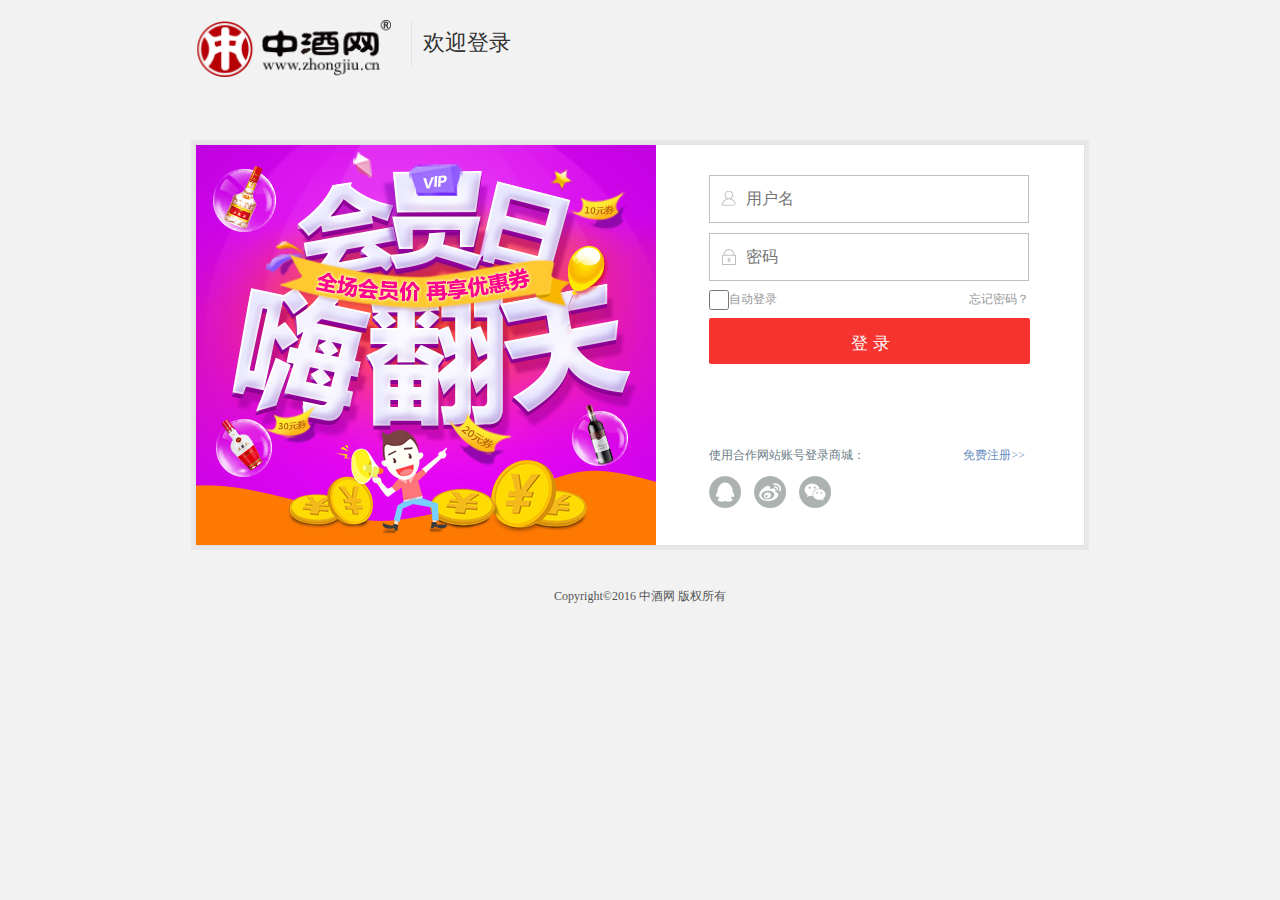
<file: zhongjiu/zhongjiuWeb/login/login.html>
<!DOCTYPE html>
<html>
	<head>
		<meta charset="UTF-8">
		<title>登录</title>
		<link rel="stylesheet" type="text/css" href="css/login.css"/>
		<link rel="stylesheet" type="text/css" href="../common/css/reset.css"/>
		<script src="../common/js/jquery-1.11.3.js" type="text/javascript" charset="utf-8"></script>
		<script src="../common/js/jquery.cookie.js" type="text/javascript" charset="utf-8"></script>
		<script src="js/login.js" type="text/javascript" charset="utf-8"></script>
	</head>
	<body>
		<div class="logo layout">
		  <a href="../index.html"><img src="img/logo.png" alt="商城" height="60"></a>
		  <b>欢迎登录</b>
		</div>
		<div class="loginTab layout">
			<div>
				<img src="img/pcloginpic.png"/>
				<div class="form">
					<div class="loginUsn">
						<input type="text" id="loginUsn" value="" placeholder="用户名"/>
					</div>
					<label></label>
					<div class="loginPsw">
						<input type="password" name="" id="loginPsw" value="" placeholder="密码"/>
					</div>
					<label></label>
					<div class="autologin">
						<input type="checkbox" name="" id="autologin" value="" />自动登录
						<a href="javascript:;">忘记密码？</a>
					</div>
					<div class="loginBtn">
						<input type="button" id="loginsubmit" value="登 录        " style = "cursor:pointer"/>
					</div>
					<div class="coagent">
						<div class="agent">
							使用合作网站账号登录商城：
							<a href="javascript:;" class="qq"></a>
							<a href="javascript:;" class="weibo"></a>
							<a href="javascript:;" class="weixin"></a>
						</div>
						<div class="free_regist">
							<a href="../register/register.html">免费注册>></a>
						</div>
					</div>
				</div>
			</div>
		
		</div>
		<div class="footer">
			<p class="copyright">Copyright©2016  中酒网  版权所有</p>
		</div>
	</body>
</html>
</file>
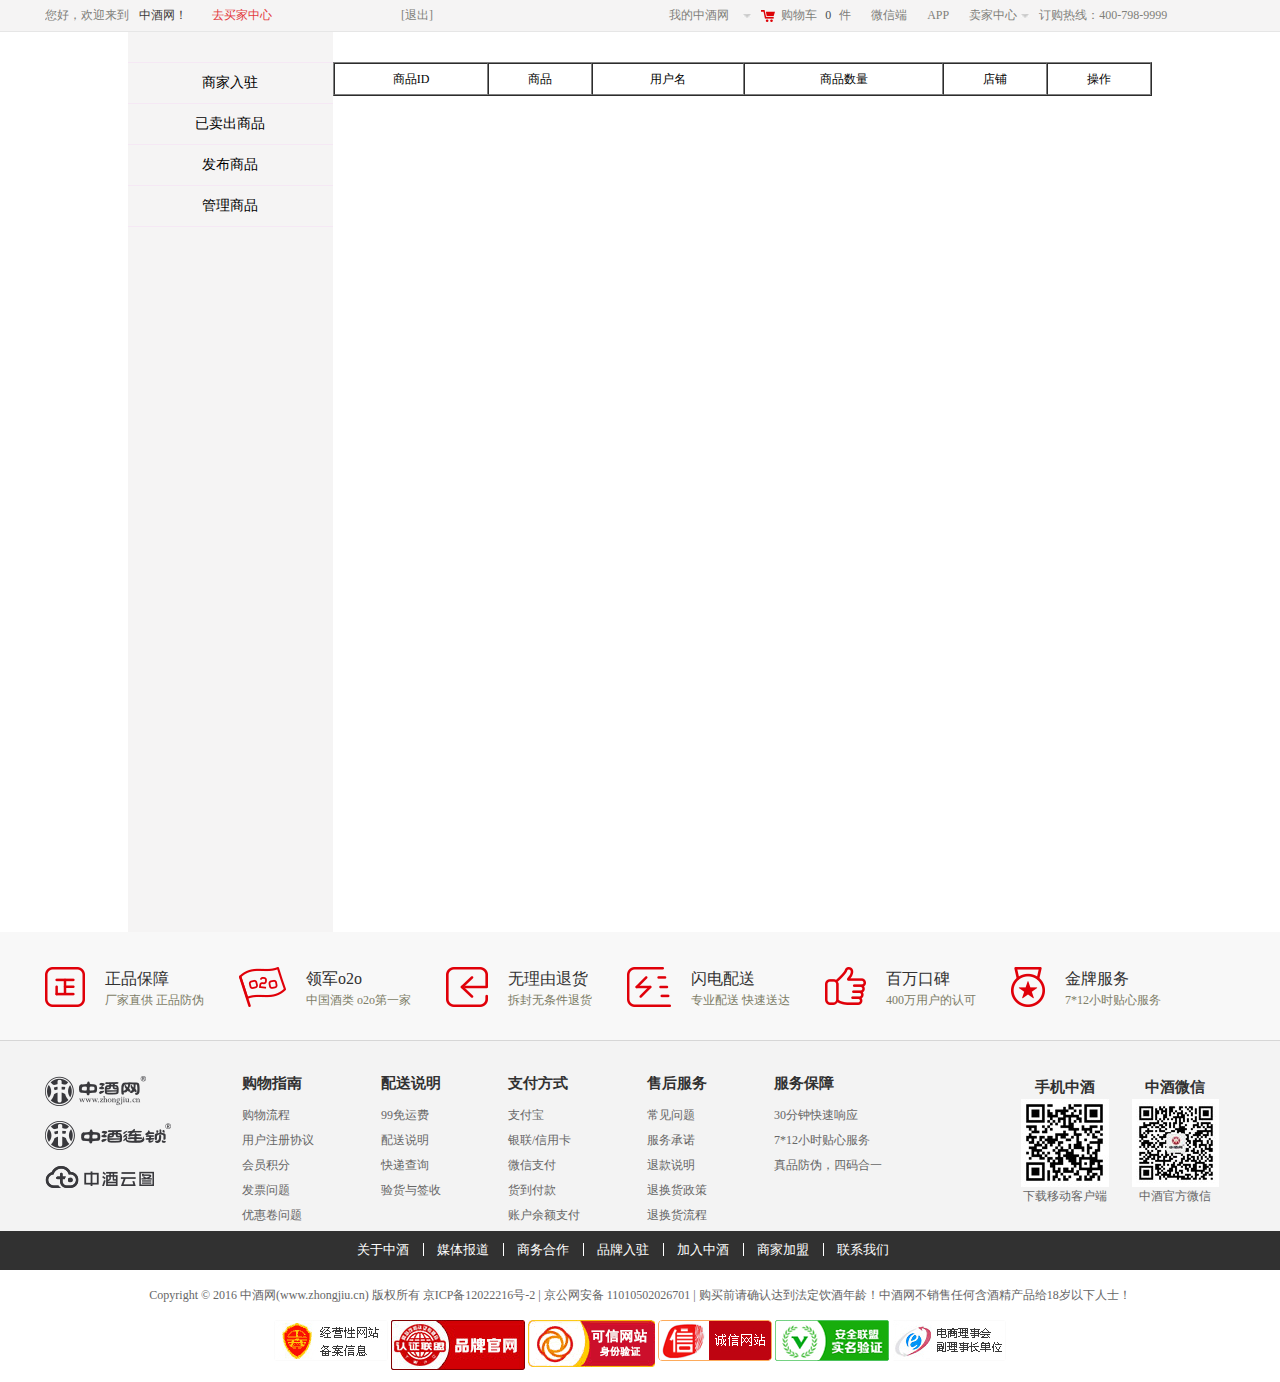
<file: zhongjiu/zhongjiuWeb/sellerManage/sellerManage.html>
<!DOCTYPE html>
<html>
	<head>
		<meta charset="utf-8">
		<title>卖家管理平台</title>
		<link rel="stylesheet" type="text/css" href="../common/css/reset.css"/>
		<link rel="stylesheet" type="text/css" href="../common/css/common.css" />
		<link rel="stylesheet" type="text/css" href="sellerManage.css" />
		<script src="../common/js/jquery-1.11.3.js" type="text/javascript" charset="utf-8"></script>
		<script type="text/javascript" src="../common/js/jquery.cookie.js"></script>
		<script src="sellerManage.js" type="text/javascript" charset="utf-8"></script>
	</head>
	<body>
		<!--头部开始-->
		<div class="header">
			<div class="layout">
				<!--头部左边-->
				<div class="h_l">
					<span>您好，欢迎来到<em style="color: #3E3A39;">中酒网！</em></span>
					<a href="javascript:;" style="color: #E3393C;">去买家中心</a>
					<div id="loginInfo">
						<span id="username"></span>
						<a href="javascript:;" id="logout">[退出]</a>
					</div>
					<div id="goLogin">
						<a href="../login/login.html">请登录</a>|<a href="../register/register.html">免费注册</a>
					</div>
				</div>
				<!--头部右边-->
				<ul class="h_r">
					<li class="haveSubM">
						<span class="outline"></span>
						<span class="blank"></span>
						<a class="myZJ">我的中酒网</a>
						<div id="dropdown-menu">
						  <ol>
							<li>
						      <a href="">已买到的商品</a>
						    </li>
						    <li>
						      <a href="">我关注的商品</a>
						    </li>
						    <li>
						      <a href="">我关注的店铺</a>
						    </li>
						  </ol>
						</div>
					</li>
					<li>
						<a class="gouwuche">购物车<span class="cart_num">0</span>件</a>
					</li>
					<li class="haveSubM">
						<a href="javascript:;">微信端</a>
						<div id="dropdown-menu" class="dmenu">
						  <img src="../img/qrCode.png" height="90" width="90">
						</div>
					</li>
					<li class="haveSubM">
						<a href="javascript:;">APP</a>
						<div id="dropdown-menu" class="dmenu">
						  <img src="../img/app.gif" height="90" width="90">
						  <h3>扫描二维码</h3>
						  <p> 下载手机客户端 </p>
						</div>
					</li>
					<li class="haveSubM">
						<a class="sellerCenter">卖家中心</a>
						<div id="dropdown-menu" class="dmenu">
						  <ol>
						    <li>
						      <a href="javascript:;">商家入驻</a>
						    </li>
						    <li>
						      <a href="javascript:;">已卖出商品</a>
						    </li>
						    <li>
						      <a href="javascript:;">发布商品</a>
						    </li>
						    <li>
						      <a href="javascript:;">管理商品</a>
						    </li>
						  </ol>
						</div>
					</li>
					<li>
						<a href="javascript:;">订购热线：400-798-9999</a>
					</li>
				</ul>
			</div>
		</div>
		<!--头部结束-->
		<!--主体部分开始-->
		<div class="main">
			<ul class="tab_l">
				<li class="first">商家入驻</li>
				<li>已卖出商品</li>
				<li class="addGoods">发布商品</li>
				<li class="manageGoods">管理商品</li>
			</ul>
			<div>
				<table class="goodTab" border="1px solid #000" cellspacing="0" cellpadding="0">
					<tr>
						<th>商品ID</th>
						<th>商品</th>
						<th>用户名</th>
						<th>商品数量</th>
						<th>店铺</th>
						<th>操作</th>
					</tr>
				</table>
			</div>
			
		</div>
		<!--主体结束 -->
		<!--footer开始-->
		<div class="footer">
			<div class="ensure">
				<div class="layout">
					<dl>
						<dt><img src="../img/zhengpinbaozhang.png"/></dt>
						<dd>
							<h3>正品保障</h3>
							<p>厂家直供 正品防伪</p>
						</dd>
					</dl>
					<dl>
						<dt><img src="../img/lingjun20.png"/></dt>
						<dd>
							<h3>领军o2o</h3>
							<p>中国酒类 o2o第一家</p>
						</dd>
					</dl>
					<dl>
						<dt><img src="../img/wuxia.png"/></dt>
						<dd>
							<h3>无理由退货</h3>
							<p>拆封无条件退货</p>
						</dd>
					</dl>
					<dl>
						<dt><img src="../img/shandian.png"/></dt>
						<dd>
							<h3>闪电配送</h3>
							<p>专业配送 快速送达</p>
						</dd>
					</dl>
					<dl>
						<dt><img src="../img/baiwan.png"/></dt>
						<dd>
							<h3>百万口碑</h3>
							<p>400万用户的认可</p>
						</dd>
					</dl>
					<dl>
						<dt><img src="../img/jinpai.png"/></dt>
						<dd>
							<h3>金牌服务</h3>
							<p>7*12小时贴心服务</p>
						</dd>
					</dl>
				</div>
			</div>
			<div class="foot_service">
				<div class="layout">
					<div class="fleft">
						<div class="zj"></div>
						<div class="ls"></div>
						<div class="yt"></div>
					</div>
					<ul>
						<h3>购物指南</h3>
						<li><a href="#">购物流程</a></li>
						<li><a href="#">用户注册协议</a></li>
						<li><a href="#">会员积分</a></li>
						<li><a href="#">发票问题</a></li>
						<li><a href="#">优惠卷问题</a></li>
					</ul>
					<ul>
						<h3>配送说明</h3>
						<li><a href="#">99免运费</a></li>
						<li><a href="#">配送说明</a></li>
						<li><a href="#">快递查询</a></li>
						<li><a href="#">验货与签收</a></li>
					</ul>
					<ul>
						<h3>支付方式</h3>
						<li><a href="#">支付宝</a></li>
						<li><a href="#">银联/信用卡</a></li>
						<li><a href="#">微信支付</a></li>
						<li><a href="#">货到付款</a></li>
						<li><a href="#">账户余额支付</a></li>
					</ul>
					<ul>
						<h3>售后服务</h3>
						<li><a href="#">常见问题</a></li>
						<li><a href="#">服务承诺</a></li>
						<li><a href="#">退款说明</a></li>
						<li><a href="#">退换货政策</a></li>
						<li><a href="#">退换货流程</a></li>
					</ul>
					<ul>
						<h3>服务保障</h3>
						<li><a href="#">30分钟快速响应</a></li>
						<li><a href="#">7*12小时贴心服务</a></li>
						<li><a href="#">真品防伪，四码合一</a></li>
					</ul>
					<div class="qr">
						<h2>中酒微信</h2>
						<img src="../img/foot/wx.jpg"/>
						<p>中酒官方微信</p>
					</div>
					<div class="qr">
						<h2>手机中酒</h2>
						<img src="../img/foot/mob.jpg"/>
						<p>下载移动客户端</p>
					</div>
				</div>
			</div>
			<div class="foot_nav">
				<div class="layout">
					<ul>
						<li><a href="#">关于中酒</a></li>
						<li><a href="#">媒体报道</a></li>
						<li><a href="#">商务合作</a></li>
						<li><a href="#">品牌入驻</a></li>
						<li><a href="#">加入中酒</a></li>
						<li><a href="#">商家加盟</a></li>
						<li><a href="#">联系我们</a></li>
					</ul>
				</div>
			</div>
			<div class="foot_web layout">
				<p>Copyright © 2016 中酒网(www.zhongjiu.cn) 版权所有 京ICP备12022216号-2  | 京公网安备 11010502026701 | 购买前请确认达到法定饮酒年龄！中酒网不销售任何含酒精产品给18岁以下人士！</p>
				<a href="#"><img src="../img/foot/authentication_01.png"/></a>
				<a href="#"><img src="../img/foot/brand_bottom_large.jpg"/></a>
				<a href="#"><img src="../img/foot/cnnic.png"/></a>
				<a href="#"><img src="../img/foot/authentication_05.png"/></a>
				<a href="#"><img src="../img/foot/authentication_07.png"/></a>
				<a href="#"><img src="../img/foot/authentication_09.png"/></a>
			</div>
		</div>
		<!--footer结束-->
	</body>
</html>
</file>
<file: zhongjiu/zhongjiuWeb/css/index.css>
.layout{width: 1190px;margin: 0 auto;overflow: hidden;}
/*轮播图*/
.lunBo {width: 100%;height:492px;z-index:5;position:absolute;left: 0%;top: 32px;border-top: 1px solid #D2041F;}
.lunBo ul{height:491px;overflow:hidden;}
.lunBo ul li{height:491px;display: none;}
.lunBo ul li.show{display: block;}
.lunBo ul li a{display: block;height:491px;}
.tab_nav {position: absolute;bottom: 20px;left:50%;}
.tab_nav a{display: inline-block;width: 14px;height: 14px;border-radius:7px ;background: #fff;}	
.tab_nav a.cur{background: none;border: 2px solid #fff;border-radius:8px;}

.small_banner{width:200px ;height:490px;position:absolute;right:40px;top:33px;z-index:6;}
.small_banner a{display: block;width:200px;height: 243px;}
.small_banner a.first_a{position:absolute;right:40px;top: 0;}
.small_banner a.second_a{position:absolute;right:40px;top: 247px;}
.small_banner a img{width:200px;height: 243px;}

/*主体部分*/
	/*小广告*/
	.ad{margin-top:20px;}
	.ad div{float:left;}
	/*限时抢购*/ 
	.LimitedTimeBuy{height: 465px;}
	.LimitedTimeBuy .lxftime{font-size: 14px;}
	.LimitedTimeBuy h5{float:left;width:1190px;height:72px;text-align: center;background: url(../img/title_limited.png) no-repeat center center;}
	.LimitedTimeBuy ul li {float: left;width: 232px;height:342px;}
	.LimitedTimeBuy ul li+li{margin-left: 7px;}
	.LimitedTimeBuy ul li a.liml_img{border: #F9F9F9 1px solid;border-radius: 3px;display: block;width: 230px;height: 230px;}
	.LimitedTimeBuy ul li a.liml_img img{width: 230px;height: 230px;}
	.LimitedTimeBuy ul li div{height: 48px;color: black;font: normal 12px/48px "微软雅黑";font-style:normal ;}
	.LimitedTimeBuy ul li span{font: 12px/1 "微软雅黑";}
	.LimitedTimeBuy ul li span b{color:#F00F34;font-size: 18px;}
	.LimitedTimeBuy ul li a.buy_now{display:block;color:#FFF;background:#FF2A3E;margin-top:25px;width: 228px;height: 22px;border:1px solid #FF2A3E;text-align: center;font:#FF2A3E 12px/1 "微软雅黑";}

/*人气单品*/
.popular-product{}
.popular-product h3{font:bold 18px/62px "微软雅黑";color: #3D4048;}
/*.popular-product div a{}这是一个动画效果要加*/
.popular-product div a{display: inline-block;}
.popular-product div a+a{margin-left:5px;margin-bottom: 10px;}
.popular-product div a.MarginL0{margin-left:0;}

/*精选商品*/
.jingxuan,.baijiu,.hongjiu,.yangjiu{overflow: hidden;}
.title{height:20px;border-bottom:1px solid #C9C9C9;padding:20px 0 10px 0;}
.title h3{float:left;background: url(../img/title_bg.png) no-repeat left center;font:bold 16px/20px "微软雅黑";width:130px ;height:20px;text-align: center;}
.title>ul{float: right;}
.title>ul li{float:left;padding:0 20px;font:16px/1 "微软雅黑";}
.title>ul li.li_active{color: #E3393C;}

.content_main{padding-top: 4px;}
.content_left{position:relative;float:left;width: 230px;height: 280px;padding-top: 170px;}
.content_left>ul{margin-left:20px;}
.content_left>ul li{float: left;width: 104px;height:20px}
.content_left>ul li a{color: #292929;}
.content_left>ul li a:hover{color: #E3393C;}
.jingxuan .content_left{background:url(../img/main_bg1.jpg) no-repeat center center;}
.baijiu .content_left{background: url(../img/main_bg2.jpg) no-repeat center center;}
.hongjiu .content_left{background: url(../img/floor_ROne_20160921104707309411.jpg) no-repeat center center;}
.yangjiu .content_left{background: url(../img/floor_ROne_20161008134147452597.jpg) no-repeat center center;}

.content_left .tab{width:186px;height:140px;position:absolute;left:20px;top:280px;overflow: hidden;}
.content_left .tab ul{width:380px;height:136px;position: absolute;left:0;top:0}
.content_left .tab ul li{float:left;width:90px;height:65px;}
.content_left .tab ul li+li{margin-left:5px;margin-bottom:5px;}

.content_left .tab ul li a img{width:90px;height:65px;}
/*左右按钮*/
.content_left>a{color:#494E52;font-size:20px;}
.content_left>a.left_btn{position: absolute;left:4px;top:75%;}
.content_left>a.right_btn{position: absolute;left:215px;top:75%;}

.content_main>ul{float: left;width: 950px;height: 450px;display: none;}
.content_main>ul.showUl{display: block;}
.content_main>ul li{float: left;width: 170px;height: 215px;padding:10px;padding-top:0;}
.content_main>ul li img{width: 160px;height: 160px;}
.content_main>ul li span{display: block;color: #F74034;font-size:13px;margin:5px 0;}
.content_main>ul li a{color:#333;}

.content_main>ul.hotSell div{float: left;margin: 0 8px;}
.content_main>ul.hotSell li{float:left;margin-bottom: 9px;width: 230px;height: 220px;padding:0px;}
.content_main>ul.hotSell li+li{margin-left:4px;}
.content_main>ul.hotSell li img{width: 230px;height: 220px;}
.content_imgs a{float: left;margin-top:10px;}
.content_imgs a img{width: 230px;height: 220px;}
.content_imgs a img.fixedWH{width: 470px;height: 220px;}
.content_imgs a+a{margin-left: 10px;}

/*品牌旗舰店*/
.pinpai{margin: 30px 0;overflow: hidden;}
.pinpai h3{width: 200px;height:45px;font: 18px/45px "微软雅黑";color: #333;}
.pinpai a{float: left;}
.pinpai>div{float: left;width: 630px;height: 347px;border: 1px #F3F3F3 solid;border-left:0 ;border-right: 0;
position: relative;}
.pinpai>div a{position: absolute;color: #fff;display: block;width: 26px;height: 38px;background: #D6D7D8;font:30px/38px "微软雅黑";text-align: center;}
.pinpai>div a.tab_left_btn{left:7px;top:45%;}
.pinpai>div a.tab_right_btn{left:597px;top:45%;}
.pinpai>div div{width:504px;position: absolute;left:11%;top:17%;height:256px;overflow: hidden;}
.pinpai>div div div{width: 5544px;position: absolute;left:0;top:0;}
.pinpai>div div ul{width: 504px;height: 250px;float: left;}
.pinpai>div div ul li{float:left;width: 100px;height: 50px;}
.pinpai>div div ul li+li{border-left: 1px dashed #9A99A5;margin-bottom: 53px;}
.pinpai>div div ul li a{width: 100px;height: 50px;}
.pinpai>div div ul li a img{width: 100px;height: 50px;}


/*楼层导航*/
#LoutiNav{display:none;position:fixed;top: 25%;left: 20px;width:36px;}
#LoutiNav ul li{position:relative;width:36px;height:30px;text-align:center;line-height:30px;font-size: 14px;
cursor: pointer;border-bottom: 1px dotted #AAAAAA;color: #625352;background: #fff;}
#LoutiNav ul li span{display: none;width:36px;height: 30px;position: absolute;top: 0;left: 0;color:red;font-size: 12px}
#LoutiNav ul li span.active {display: block;color: white;background: #E3393C;}
#LoutiNav ul li.hover span{display: block;color: white;background: #E3393C;}
#LoutiNav ul li.hover span.active{display: block;color: white;background: #E3393C;}
</file>
<file: zhongjiu/zhongjiuWeb/common/css/common.css>
.layout{width: 1190px; margin: 0 auto;overflow: hidden;}
#BorderL0{border-left: 0;}
#MarginL0{margin-left: 0;}
.header{height: 31px;background: #F5F4F4;border-bottom: 1px solid #E6E6E6;color: #7F7F7A;font:12px/31px "微软雅黑";}
/*.h_l为头部的左边*/
.h_l{width:400px;height: 32px;float:left;}
	.h_l em{padding: 0 10px;}
	.h_l #goLogin{float: right;height: 31px;display: none;}
		.h_l a{display: inline-block;padding: 0 12px;color: #7F7F7A;}
		#loginInfo{float: right;height: 31px;}
/*头部右边*/
.h_r{float:left;margin-left:18%;height:31px;width: 47%;}
	.h_r li{float: left;}
	.h_r .myZJ{background: url(../../img/jiantou.jpg) no-repeat right center;padding-right: 22px;}
	.layout .myZJ:hover{cursor:pointer;}
	.h_r .gouwuche{background: url(../../img/gouwuche.png) no-repeat left center;padding-left: 20px;margin-left: 10px;cursor: pointer;}
	.h_r .gouwuche span{display: inline-block;padding: 0 8px;color:#494E52;}
	.h_r a{display: inline-block;color: #7F7F7A;padding: 0 10px;}
	.h_r .sellerCenter{background: url(../../img/jiantou.jpg) no-repeat right center; padding-right: 12px;}
	.layout .sellerCenter:hover{cursor:pointer;}
	/*下拉菜单*/
	.haveSubM>a:hover{background:#fff ;}
	.haveSubM>a.myZJ:hover,.haveSubM>a.sellerCenter:hover{background:#fff url(../../img/jiantou.jpg) no-repeat right center;}
	#dropdown-menu{z-index:10;position:absolute;display: none;background: #fff;}
	#dropdown-menu li{float: none;}
/*图标向上旋转*/
.hover-up{transition-duration:.5s;transform:rotate(180deg);-webkit-transform:rotate(180deg); }
/*图标向下旋转*/
.hover-down{transition-duration:.5s;transform:rotate(0);-webkit-transform:rotate(0)}

/*logo和搜索框*/
.search_bar{margin:27px 0 20px 0}
	.logo{float:left;margin-right: 105px;margin:20px 100px 28px 0}
	.search{width:581px;height: 70px;float: left;}
	.search-form{display: inline-block;border: 2px solid #DD0207;width:581px; height: 34px;line-height: 34px;margin:20px 170px 5px 0;position: relative;}
	/*商品店铺切换*/
	.search-form label{color: #484E52;display: inline-block; width:58px;height:34px;text-align: center;background: url(../../img/jiantou.jpg) no-repeat right center;padding-right:12px;}
	.search-form ul{position: absolute;background: #fff;padding:0 27px 0 16px;height:66px;z-index: 2;border: 1px solid #7F7F7A;}
	.search-form ul li:hover {color: #DD0207;cursor: pointer;}
	/*文本框*/
	#searchBox{display: inline-block;width:437px; height: 31px;border: 0;}
	/*搜索按钮*/
	.button{float:right;width:70px; height: 36px;background: #DD0207;border:0;color: #fff;font-size: 18px;}
	/*热门搜索*/
	.hot-search{display: inline-block;width:588px;}
	.hot-search a{color: #7F7F7A;}
	.hot-search a.hot{color:#DD0207;}
	.img_a{float:left;margin-left: 140px;}

/*banner部分*/
/*全部商品分类*/
.banner{position:relative;height:530px;}
.banner_nav{padding: 11px 50px 11px 14px;position:relative;height:15px;overflow: visible;}
	.all{width:136px;height:15px;position: absolute;left:0;top: 2px;z-index: 10;background: #DD0207;padding: 11px 50px 11px 14px;}
	.all a{ display:inline-block;color: #fff;font: 16px/15px "微软雅黑";height: 15px;padding-left: 25px;background: #DD0207 url(../../img/all_fenlei.png) no-repeat left center;}
	/*导航条*/
	.nav{width: 990px;height: 30px;position: absolute;right: 0;top: 0;}
	.nav li{float: left;}
	.nav li a{display: block;padding: 0 40px; height: 30px;font: 16px/30px "微软雅黑";color: #373A40;}
	.nav li a:hover{color: #F00F34;}
	.nav li a.c1{color: #F00F34;}
	
	/*联动菜单*/
	.secondNav{width: 200px;height: 490px;background: #3D4851;color:#EBECED ;position:absolute;z-index:10;}
	.secondNav li{width: 181px;height: 50px;padding:24px 0 7px 19px;}
	.secondNav li+li{border-top:1px solid #323B42;}
	.secondNav li>div{width: 181px;height:23px;margin-bottom: 10px;}
	.secondNav li a{color:#EBECED ;font:14px/1.5 "微软雅黑";}
	.secondNav li>div a{display:block;padding-left:15px;width: 181px;height:23px;font:bold 14px/23px "微软雅黑";}
	.secondNav li:hover{background: #333C43;}
	/*白框*/
	.secondNav li>a.bg1{background:#EBECED;color:#323C43;border-radius: 1px;}
	/*二级菜单*/
	.secondNav li .pop{width: 750px;height: 490px;display: none;position: absolute;left: 200px;top: 0;z-index:99;padding-left:30px;background: #fff;}
	.secondNav li .pop>dl{float:left;width:540px;height:490px;}
	.secondNav li .pop>dl dt{color:#313131;font: bolder 14px/51px "微软雅黑";height: 51px;border-bottom: 1px solid black;width: 540px;float: left;}
	.secondNav li .pop>dl dd{float: left;}
	.secondNav li .pop>dl dd a{float:left;width: 80px;height: 25px;color: #666;font:12px/25px "微软雅黑";}
	/*推荐品牌*/
	.secondNav li .pop dl.tuijian{float:right;width:180px;height:490px;background: #F7F7F7;}
	.secondNav li .pop dl.tuijian img{width: 160px;height: 210px;display: block;padding:0 10px;}
	.secondNav li .pop dl.tuijian dt{width:180px;border: 0;font:normal 14px/25px "微软雅黑";height: 25px;text-align:center;}
	.secondNav li .pop.active{display: block;}
	/*各个li的背景图*/
	.secondNav li #first a{background:url(../../img/baijiu.png) no-repeat left center;}
	.secondNav li:hover #first a{background:url(../../img/baijiu2.png) no-repeat left center;}
	.secondNav li #two a{background:url(../../img/putaojiu.png) no-repeat left center;}
	.secondNav li:hover #two a{background:url(../../img/putaojiu2.png) no-repeat left center;}
	.secondNav li #three a{background:url(../../img/yangjiu.png) no-repeat left center;}
	.secondNav li:hover #three a{background:url(../../img/yangjiu2.png) no-repeat left center;}
	.secondNav li #four a{background:url(../../img/huangjiu.png) no-repeat left center;}
	.secondNav li:hover #four a{background:url(../../img/huangjiu2.png) no-repeat left center;}
	.secondNav li #five a{background:url(../../img/lihe.png) no-repeat left center;}
	.secondNav li:hover #five a{background:url(../../img/lihe2.png) no-repeat left center;}
	.secondNav li #six a{background:url(../../img/hunqing.png) no-repeat left center;}
	.secondNav li:hover #six a{background:url(../../img/hunqing2.png) no-repeat left center;}

/*//底部*/
.footer{height: 450px;}
.ensure{background: #F8F8F8;height: 108px;border-bottom: 1px solid #D6D6D6;}
.ensure dl{float: left;margin-right: 35px;margin-top: 35px;}
.ensure dl dt{float: left;margin-right: 20px;}
.ensure dl dd{float: left;}
.ensure dl dd h3{font: 16px/1.5 "微软雅黑";color: #313131;}
.ensure dl dd p{font: 12px/1.5 "微软雅黑";color: #7C7C66;}

.foot_service{background: #F3F3F3;height: 155px;padding-top:35px ;overflow: hidden;}
.fleft{float: left;}
.fleft div{width: 130px;height: 45px;}
.zj{background:url(../../img/foot/zj2.png) no-repeat left top;}
.ls{background:url(../../img/foot/ls.png) no-repeat left top;}
.yt{background:url(../../img/foot/yt.png) no-repeat left top;}
.fleft div.zj:hover{background:url(../../img/foot/zj1.png) no-repeat left top;}
.fleft div.ls:hover{background:url(../../img/foot/ls2.png) no-repeat left top;}
.fleft div.yt:hover{background:url(../../img/foot/yt2.png) no-repeat left top;}
.foot_service ul{float: left;margin-left: 67px;} 
.foot_service ul h3{color:#313131;font:bold 15px/1 '微软雅黑';height: 30px;}
.foot_service ul li{height: 25px;}
.foot_service ul li a{color: #666666;font: 12px/1.5 "微软雅黑";}
.foot_service ul li a:hover{color: #E3393C;}
.foot_service div.qr{width: 100px;float:right;text-align: center;margin-right: 10px;}
.foot_service div.qr h2{font:bold 15px/1.5 "微软雅黑"; color: #313131;}
.foot_service div.qr p{color: #666666;font: 12px/1.5 "微软雅黑";}

.foot_nav{background: #313131;height: 39px;}
.foot_nav ul{height: 39px;margin-left: 25%;}
.foot_nav ul li{float: left;width: 80px;height: 39px;margin-top:12px;}
.foot_nav ul li a{display: block;height:13px;font: 13px/13px "微软雅黑";color: #fff;text-align: center;}
.foot_nav ul li+li a{border-left: 1px #fff solid;}
.foot_web{height: 110px;text-align: center;}
.foot_web p{width: 100%;height: 50px;font: 12px/50px "微软雅黑";color: #666;}
</file>
<file: zhongjiu/zhongjiuWeb/common/css/cbl.css>
a.disabled, a.disabled:hover{cursor:default;pointer-events:none;}
.clearfix:before, .clearfix:after{display:block;content:"\200b";height:0;}
.clearfix:after{clear:both;}
/*.clearfix{zoom:1;}*/
.hide, .tmpl{display:none;}
.wrap{margin:0 auto;width:1186px;}
/* old compatible, deprecated! */
.fl{float:left;} .fr{float:right;} .clear{clear:both;}
.bold{font-weight:bold;} .f11{font-size:11px;} .f14{font-size:14px;}
.tl{text-align:left;}.tc{text-align:center;} .tr, .a-right{text-align:right;} .nowrap,.nobr{white-space:nowrap;word-wrap:normal;}
/* quick_links */
.quick_links_wrap,.mui-mbar-tabs{height:100%;width:40px;right:0;position:fixed;right:0;bottom:0;z-index:9;height:100%;-webkit-transition:width linear .4s;-moz-transition:width linear .4s;-ms-transition:width linear .4s;
transition:width linear .4s;
_position:fixed;_bottom:auto;_top:expression(documentElement.scrollTop+documentElement.clientHeight-this.offsetHeight-10);}
.quick_links_wraper.quick_links_dockright{margin-left:0;left:auto;right:4px;}
.mui-mbar-tabs i,.ibar_closebtn,.login_order,.login_favorite{
	display:inline-block;
	background:url(../../img/ibar_sprites.png) no-repeat;
	cursor:pointer;height:19px;width:18px;vertical-align:top;position:absolute;}
.quick_links_panel{
	width:40px;
	height:100%;
	position:absolute;
	background:#2A2A2E;
	z-index:2;
	top:0;
	right:0;
	font-family:'microsoft yahei',arial;
}	
.quick_links_panel a{
	display:block;
	line-height:200px;
	width:40px;
	height:38px;
	text-decoration:none;
	color:#d8d8d8;
	font-size:12px;
	overflow:hidden;
	background-color:#2A2A2E;
	position:relative;
	overflow:hidden;
	top:0;
	left:0px;
	/**left:-15px;*/
	z-index:1;
	margin:0;
	padding:0;
}
.quick_links_panel .quick_toggle{
	position:absolute;
	bottom:0;
	left:0;
	width:40px;
	background:#2A2A2E;
	z-index:1;
}
.quick_links_panel .mp_tooltip{
	height:38px;
	line-height:38px;
	width:92px;
	position:absolute;
	z-index:2;
	left:-121px;
	top:0;
	background:#2A2A2E;
	color:#d8d8d8;
	text-align:center;
	display:block;
	visibility:hidden;
}
.quick_links_panel .icon_arrow_white{
	position:absolute;
	right:-5px;
	top:172px;
	width:5px;
	height:9px;
	background-position:0 -253px;
}
.quick_links_panel .icon_arrow_right_black{
	position:absolute;
	right:-5px;
	top:15px;
	width:5px;
	height:9px;
	background-position:0 -234px;
	overflow:hidden;
}
.quick_links_allow_gotop .return_top{display:block;}

.quick_links{
	position:absolute;
	top:45%;
	left:0;
	margin-top:-190px;
	/**margin-top:-220px;*/	
	background:#2A2A2E;
	z-index:2;
	width:40px;
}
.quick_links a.message_list{
	background:url(../../img/ibar_sprites.png) no-repeat;
	line-height:16px;
	height:133px;
	background-position:-23px -225px;
	color:#fff;
	margin:20px 0 10px;
	
}
.quick_links_min .quick_links_panel{right:280px;}
.quick_links li,.quick_toggle li{position:relative;display:block;left:0;top:0px;}
.history_list,.leave_message,.mpbtn_histroy,.mpbtn_wdsc,.mpbtn_recharge{margin-bottom:6px;}

.quick_links a:hover, .quick_links a.current,.quick_toggle a:hover{background:#E3393C;text-decoration:none;}
.quick_links a.message_list .span{
	width:16px;
	display:block;
	height:48px;
	margin:38px 0 0 14px;
	cursor:pointer;
}
.quick_links a.message_list .cart_num{
	width:21px;
	height:21px;
	display:block;
	border-radius:50%;
	background:#E3393C;
	text-align:center;
	line-height:21px;
	margin:9px 0 0 10px;
	cursor:pointer;
	color:#fff;
}
/*gerenzhongxin*/
.quick_links i.setting{background:url(../../img/gerenzhongxin.png) no-repeat center center;width:18px;height:19px;top:10px;left:11px;}
.quick_links a:hover i.setting,.quick_links .current i.setting{background:url(../../img/gerenzhongxin2.png) no-repeat center center}
/*购物车*/
.quick_links i.message{background:url(../../img/gouwuche_cb.png) no-repeat center center;width:23px;height:18px;top:11px;left:9px;}
.quick_links a:hover i.message,.quick_links .current i.message{background:url(../../img/gouwuche_cb2.png) no-repeat center center}
/*资产中心*/
.quick_links i.view{width:18px;height:18px;background:url(../../img/wodezichan.png) no-repeat center center;top:10px;left:11px;}
.quick_links a:hover i.view,.quick_links .current i.view{background:url(../../img/wodezichan2.png) no-repeat center center;left:12px;}
/*浏览历史*/
.quick_links .zuji{width:19px;height:20px;background:url(../../img/liulanlishi.png) no-repeat center center;top:8px;left:12px;}
.quick_links a:hover i.zuji,.quick_links .current i.zuji{background:url(../../img/liulanlishi2.png) no-repeat center center;top:9px}
/*关注商品*/
.quick_links .wdsc{background:url(../../img/wodeguanzhu.png) no-repeat center center;width:35px;height:35px;top:2px;left:3px;}
.quick_links a:hover i.wdsc, .quick_links a.current .wdsc{background:url(../../img/wodeguanzhu2.png) no-repeat center center;top:3px}
/*返回顶部*/
.quick_toggle .top{background:url(../../img/top.png) no-repeat center center;width:26px;height:28px;top:2px;left:8px;}
.quick_toggle a:hover .top, .quick_links a.current .top{background:url(../../img/top2.png) no-repeat center center;}
/* quick_links_pop */
.quick_links_pop{position:absolute;top:0;right:0;display:none;box-shadow:0 0 5px #999; border-radius:5px 0 0 5px;border:1px solid #999;}
.quick_links_pop .arrow, .quick_links_pop .arrow i{display:none;border-color:transparent #ddd;border-style:dashed solid;border-width:12px 0 12px 12px;font-size:0;height:0;width:0;position:absolute;left:100%;top:12px;}
.quick_links_pop .arrow i{border-color:transparent #f9fafc;margin:-12px 0 0 -13px;left:0;top:0;}
.quick_links_pop .fix_bg{display:none;border-top-width:0;border-radius:0 0 3px 3px;margin:0 0 -4px -250px;height:2px;width:500px;overflow:hidden;position:absolute;bottom:0;left:50%;}
.quick_links_pop .pop_panel{font-size:12px;width:100%;height:628px;position:relative;}
.quick_history_list, .quick_links_pop .links, .quick_my_qlinks, .quick_message_list,.quick_leave_message,.quick_mpbtn_histroy,.quick_mpbtn_wdsc,.quick_mpbtn_recharge{
	position:absolute;width:280px;left:0;top:0;background:#fff;height:100%;display:block;}
.quick_history_list .history_slider{display:block;border:0;margin:0;position:static;}
.del{display:none;}
.quick_history_list .title i{background-position:-170px -34px;}

.quick_links_pop .no_data{color:#333;font-size:14px;padding:35px 10px;text-align:center;}
.quick_links_pop .no_data i{display:inline-block;background:url(../../img/cart_new.png) no-repeat 0 -188px;margin:0 10px 0 0;height:36px;width:60px;vertical-align:middle;}
.quick_links_pop .links li{border-top:1px solid #f1f1f1;vertical-align:top;}
.quick_links_pop .links a{display:block;background:#FCFCFC;color:#333;font-size:14px;padding:12px 15px;}
.quick_links_pop .links a:hover{background-color:#F2F3F4;color:#494949;}
.quick_links_pop .links .tips{float:right;color:#61c2ed;font-size:12px;}
.quick_my_qlinks .title i{background-position:-200px 0;height:22px;width:22px;}
.quick_message_list .title i{background-position:-200px -34px;height:22px;width:22px;}
.quick_message_list .no_data i{background-image:url(../img/quick_links_no_msg.png);background-position:0 0;height:45px;width:62px;}
</file>
<file: zhongjiu/zhongjiuWeb/activity/css/activity.css>
.all a{background: none;}
.secondNav{display: none;}
.secondNav.active{display: block;}
/*背景图及弹窗*/
.tyd_banner{width: 100%;height:530px;z-index:0;position:absolute;left: 0%;top: 200px;border-top: 1px solid #D2041F;}
.tyd_banner li{height:530px;}

.tyd_content{width:100%;position: absolute;top:730px;}
.jinrituijian{height: 537px;position: relative;}
.jinrituijian i{position: absolute;color: #FB0201;font: bolder 26px/1.5 "微软雅黑" ;}
.jinrituijian i.one{left:450px;top: 396px;}
.jinrituijian i.two{left:1030px;top: 400px;}
i{font-style: normal;}
.common_conttent>img{border:1px solid #D2D2D2;padding: 5px;}
.common_conttent>ul{border:1px solid #D2D2D2;overflow: hidden;border-top: 0;}
.common_conttent ul li{float: left;text-align: center;}
.common_conttent ul li+li{border-left:1px solid #D2D2D2;border-top:1px solid #D2D2D2;}
#BorderT0{border-top: 0;}
p.name-line{height:30px;color: #494949;font: 12px/30px "微软雅黑";}
p.btn-price{width: 100%;height: 40px;line-height: 40px;color: #EF1100;margin-bottom: 20px;}
span.my-price{display: inline-block;width: 115px;height: 40px;font: bold 16px/40px "微软雅黑" ;}
span.my-price i{font-size:30px ;}
span.button-line{float:right;width: 76px;height: 25px; background: #EF1100;border-radius: 3px;color: #fff;font:bold 12px/25px "微软雅黑";margin-right: 25%;margin-top: 10px;}

.footer{width:100%;position: absolute;top: 12230px;}
</file>
<file: zhongjiu/zhongjiuWeb/cart/css/cart.css>
.logo_car{margin: 10px;}
i{font-style: normal;}
.contacter{width: 990px;margin: 0 auto;}
.step{width: 479px;height: 70px;float: right;}
.cart_com{border: 1px solid #ddd;background: #f3f3f3 url(../img/cart-empty-bg.png) no-repeat;height: 70px;padding-top: 30px;background-position:240px 20px;padding-left: 340px;}
.cart_com p{font: 12px/1.5 "微软雅黑";color: #666;}
.cart_com p a{color: #EE3E1B;}
.contacter h2{font:20px/1.5 "微软雅黑";color: #333;}
.shangpintuijian h3{font: 14px/45px "微软雅黑";color: #666;height:45px;}
.shangpintuijian ul li{float: left;width: 180px;height: 220px;border: 1px solid #f1f1f1;text-align: center;}
.shangpintuijian ul li a{font: 14px/1.5 "微软雅黑";color: #666;}
.shangpintuijian ul li+li{margin-left:5px ;margin-top: 5px;}
.shangpintuijian ul li img{height: 180px;}

.haveCar{border: 1px solid #DDDDDD;border-top: 2px solid #B8C1C8;margin-top: 10px;}
.haveCar table{width: 988px;color: #666; border-collapse:collapse;}
.haveCar table button{color: #666;}
.des,.inc{width: 15px;height: 15px;margin:0 5px}
.haveCar table td{padding-left:20px;}
.haveCar thead{background:#EFF2F5;}
.haveCar thead td{height: 35px;}
.haveCar tfoot{background:#EFF2F5;border-top: 2px #ddd solid;}
.haveCar tfoot td{height: 48px;}
.allSelected{width: 80px;}
.car_goodDetail{width: 520px;text-align: center;}
.car_goodPrice{width: 130px;text-align: center;}
.car_goodNum{width: 135px;text-align: center;}
.car_pos{width: 102px;text-align: center;}
.shop{height: 54px;border-bottom: 1px solid #ddd;}
.haveCar input{border: 0;}

.good{height: 82px;text-align: center;}
#seleGood{float: left;margin-top: 15px;}
.good dl dt{float: left;border:1px solid #ccc ;margin:0 15px}
.good dl dd{float: left;text-align: left;}
.good dl dd p{margin-bottom: 25px;}
.good dl dd i{font-style: normal;color: #999;}
#goodNum{width: 34px;height: 20px;border:1px solid #ccc ;text-align: center;}
.goodNum_pos button{border: 1px solid #ccc ;}
tfoot td p{float:left;margin-top:10px ;}
tfoot td div{float: right;margin:0 10px;}
#account{width: 120px;height: 36px;border-radius: 3px;background: #FF4D50;color: #fff;font: 16px/1 "微软雅黑";}
tfoot td div span{display:inline-block;margin-right: 10px;}
.totalNum{color: #E4393C;margin:0 5px;font-weight: normal;}
.totalPrice{font: 20px/1 "微软雅黑";color: #E3393C;}
</file>
<file: zhongjiu/zhongjiuWeb/detail/css/detail.css>
.secondNav{display: none;}
.secondNav.active{display: block;}
a{color: #666;}
a:hover{color: #E43E40;}
/*展示区域*/
.banner{height: 610px;}
.buy_product{background: #F5F5F5;}
.show_pro{background: #fff;height: 530px;padding: 20px;position: relative;}
.show_pro>p{height:42px;font: 14px/1 "微软雅黑";color: #666;}
.show_pro>p a{color: #666;}
.show_pro>p a:hover{color: #E3393C;}

/*放大镜*/
.magnify{ float:left;width:352px;height:352px;overflow:hidden;position:relative;}
.magnify div{border: 1px solid #CCCCCC;float: left;}
.tool{width:175px;height:175px;position: absolute;background: #3D6ECE;opacity: 0.2;display: none;cursor: move;}
.smallBox img{width: 350px;height: 350px;}
.bigBox{width: 350px;height:350px;overflow: hidden;display: none;position: absolute;z-index:1;border: 1px solid #CCCCCC;left:380px;}
.bigBox img{width: 700px;height: 700px;position: absolute;}
.tab_magnify{position: absolute;bottom:80px;}
.tab_magnify li{float: left;border: 1px solid #CCCCCC;cursor: pointer;}
.tab_magnify li+li{margin-left: 20px;}
.tab_magnify li.bR{border:1px dotted #E3393C}
.tab_magnify li.bGray{border:1px dotted #666666}

.buy_choice{width: 490px;height: 430px;float:left;margin:0 45px 0 54px;color: #666;}
.buy_choice p{font: 16px/1 "微软雅黑";height: 25px;color: black;}
.price_show{height: 36px;background: url(../img/price-info_bg.jpg);padding: 10px;font: 16px/36px "微软雅黑";}
.price_show b.price{color: #EE3E1B;font-size:26px;display: inline-block;border-right: 1px dotted #A49E9E;padding:0 10px;margin-right: 10px;}
.price_show i{font: 14px/1 "微软雅黑";}

.score{color: #666;height: 21px;padding: 12px;border-bottom: 1px dashed #CBCAD0;}
.score span{display:inline-block;font: 14px/21px "微软雅黑";height: 21px;padding-right: 30px;}
.score span+span{border-left: 1px solid #A49E9E;padding: 0 30px;}
.score span i{font-style: normal;color: #E3393C;padding:0 5px}
.score span i.pinfen{width:80px;height:16px;display:inline-block;background: url(../img/sa4.png) no-repeat right center;}
.place{border-bottom: 1px dashed #CBCAD0;}
.place p{color: #666;height: 45px;font: 14px/45px "微软雅黑";}
.place p i{font-style:normal;color: #EE3E1B;}
.place p span{display:inline-block;margin: 0 10px;}
.place p span.free{width: 40px;height:40px;background: url(../img/product-details-icon.png) no-repeat;background-position:0 -7px ;text-align: center;color: #fff;}
.choise{height:45px;width: 490px;margin-top: 10px;margin-bottom: 30px;}
.choise li{width: 30px;height: 24px;border: #C2C3C4 1px solid;float: left;font: 14px/24px "微软雅黑";text-align: center;margin-left: 10px;margin-top: 10px;cursor: pointer;}
.choise li+li{margin-left: 5px;}
.choise li input{border: 0;width: 30px;height: 20px;text-align: center;}
.choise b{float:left;color: #666;height: 45px;font: 14px/45px "微软雅黑";}
.buy_btn input{border: 0;width: 180px;height: 48px;font: 18px/44px "微软雅黑";border-radius: 4px;padding-right:32px;text-align: right;cursor: pointer;}
#now_buy{background: #FF4D50 url(../img/product-details-icon.png) no-repeat center  center;background-position:20px -137px ;color: #fff;margin-right: 40px;}
#addToCart{background: #FFf url(../img/gouwuche.png) no-repeat center  center;background-position:15px 16px;color:#FF4D50;border:#FF4D50 2px solid ;}

.buyShowRight{width: 214px;float: right;height: 62px;}
.shop_logo{border-top: 2px solid #FF4D50;text-align: center;border-bottom: 1px solid #CCC8C8;}
.buyShowRight div{padding: 10px;border-bottom: 1px dashed #CCC8C8;margin-bottom: 20px;}
.buyShowRight div span{display:block;text-align:center;font:14px/25px "微软雅黑";width:48px;height:25px;background: #FF4D50;color: #fff;}
.buyShowRight div a{display:block;text-align:right;font:16px/25px "微软雅黑";width: 160px;color: #666;}
.buyShowRight div a:hover{color: #F00F34;}
.buyShowRight dl {border-top:  1px dashed #CCC8C8;padding: 10px;}
.buyShowRight dl dt{font: 16px/2.5 "微软雅黑";}
.buyShowRight dl dd{font: 12px/2.5 "微软雅黑";color: #666;padding-left: 25px;}
.buyShowBottom {height:30px;position:absolute;left:20px;bottom:30px;line-height:30px;}
.buyShowBottom a{float:left;height:30px;color: #666;margin-right: 170px;}
.buyShowBottom a:hover{color: #F00F34;}
.buyShowBottom span{display:inline-block;height: 30px;}
.buyShowBottom i{display:inline-block;cursor: pointer;width: 20px;height: 17px;}
.weibo{background: url(../img/weibo.png) no-repeat;}
.qq{background: url(../img/qq.png) no-repeat;}
.weixin{background: url(../img/wx.png) no-repeat;}

.detail_left{float: left;width: 250px;margin-right: 30px;}
.detail_left>div{width: 248px;border: 1px #ccc solid;margin-bottom: 10px;}
.detail_left h3{font: 16px/1 "微软雅黑";height: 16px;padding: 10px;border-bottom:  1px #ccc solid;}
.searchIn div{padding: 20px 18px 20px 36px;color: #666666;font: 14px/1.5 "微软雅黑";}
.searchIn div input{height: 30px;border:1px solid #ccc;}
.searchIn div p{height: 40px;line-height: 40px;}
#searchInShop{width: 60px;height: 26px;border-radius: 4px;margin-left: 45px;}
.things h3{background: #FAFAFA;}
.things a{color: #666;}
.things dt,.things dd{border-bottom:  1px #ccc solid;}
.things dt{height:30px;background:#fafafa;padding-left: 21px;font: 13px/30px "微软雅黑";}
.things dt s{width:15px;height:16px; float:left; background: url(../img/jianhao.png) no-repeat left center;margin-right: 19px;margin-top: 7px;}
.things dd a{display: block;height: 40px;padding-left: 55px;font: 13px/40px "微软雅黑";}
.things a:hover{color: #E4393C;}
.topList ul{text-align: center;height: 36px;border-bottom:  1px #ccc solid;font: 16px/36px "微软雅黑";}
.topList ul li{float: left;width: 124px;}
.topList dl{padding: 0 20px;}
.topList dl dt{margin-top: 10px;}
.topList dl dt img{height: 210px;width: 210px;}
.topList dl dd{border-bottom:  1px #ccc dotted;}
.topList dl dd a{display:block;height: 57px;font: 14px/1 "微软雅黑";color: #000;margin-top: 10px;}
.topList dl dd p{height: 18px;margin-bottom: 10px;font: 12px/18px "微软雅黑";color: #666;}
.topList dl dd p span{width:18px;height: 18px;display: inline-block;border: 2px solid #E64548;color: #E64548;border-radius: 11px;text-align: center;line-height: 18px;margin-right: 5px;}
.topList dl{display: none;}
.topList dl.active{display: block;}
/*详情右侧*/
.detail_right{width: 910px;float: left;}
/*商品详情*/
.detail_tab{height:56px;border: 1px solid #ccc;}
.detail_tab li{height:56px ;float: left;line-height: 56px;text-align: center;padding: 0 20px;}
.detail_tab li a{display:inline-block;width:120px;font: 16px/1 "微软雅黑";color: black;}
.detail_tab li b{font-weight: normal;color: #5354A7;}
.detail_tab li.active{height:52px;border:2px solid #ddd;border-top:4px solid #F43A3E;border-bottom:0;background:url(../img/detail_tab_bg.png) no-repeat center top}
.detail-list{height: 82px;border: 1px solid #CBCAD0;border-top: 0;padding-left: 8px;margin-bottom: 10px;}
.detail-list li{float: left;width: 300px;font: 12px/2 "微软雅黑";color: #666;}
/*商品评价*/
.comment_tit{width:893px;height: 58px;border:1px #CBCAD0 solid;border-top: 2px solid #999;padding-left: 15px;font: 14px/58px "微软雅黑";}
.mc{height: 90px;padding: 10px 0 10px 40px;border:1px #CBCAD0 solid;border-top: 0;margin-bottom: 22px;}
.i-comment{width: 376px;height:75px;padding-top:15px;padding-right: 15px;border-right:1px solid #CBCAD0 ;}
.rate{float: left;margin-right: 35px;text-align: center;color: #999;}
.rate strong{color: #E3393C;font:40px/1 "微软雅黑";}
.percent{float: left;}
.percent dl{height: 20px;}
.percent dl dt{color: #666;float: left;margin-right: 10px;}
.percent dl dt span{color: #999;}
.percent dl dd{float:right;width: 100px;height: 10px;background: #EFEFEF;}
.percent dl dd div{width: 100px;height: 10px;background: #E3393C;}

.comments-list{}
.comments-list ul{height:40px;background: #F7F7F7;}
.comments-list ul li{float: left;padding: 0 25px;font: 14px/40px "微软雅黑";}
.comments-list dl{height:33px;padding: 20px 20px 25px 15px;border-bottom: 1px solid #E3E3E3;font: 12px/1.5 "微软雅黑";}
.comments-list dl dt{float: left;margin-right: 75px;height: 33px;color: #9C9A9C;}
.comments-list dl dd{width: 432px;float: left;}
.comments-list dl>div{float: right;width: 75px;text-align: left;}
.comments-list dl>div i{display: block;width: 76px;height: 15px;}
.comments-list dl>div i.star5{background: url(../img/star5.png) no-repeat left center;}
.comments-list>div{display: none;}
.comments-list>div.showDiv{display: block;}
.btn_com{height: 30px;margin:10px 0 10px 770px;width: 150px;}
.btn_com input{border: 1px solid #CCCCCC;border-radius: 3px;padding:5px 10px;}
.btn_com input.sele{border: 0;color: #FF6600;background: none;}
/*商品咨询*/
.mt{height: 58px;border:1px #CBCAD0 solid;margin-top: 20px;}
.mt ul li{width:82px;height: 54px;border:2px solid #ddd;border-top:4px solid #F43A3E;border-bottom:0;float: left;}
.mt ul li a{width:82px;height: 54px;display: block;font: 14px/58px "微软雅黑";color: #F43A3E;text-align: center;}
.mt div{float: right;width: 68px;height: 22px;background: #E3393C;margin:20px 10px 0 0 ;text-align: center;}
.mt div a{color: #fff;font: 14px/22px "微软雅黑";}
.consult-search{border:1px #CBCAD0 solid;border-top: 0;height: 36px;padding: 10px;color: #9C9A9C;font: 12px/1.5 "微软雅黑";}
</file>
<file: zhongjiu/zhongjiuWeb/login/css/login.css>
body{background: #F2F2F2;}
input{border: 0;}
.layout{margin: 0 auto;width:900px;overflow: hidden;}
.logo {height: 80px; overflow: hidden;padding: 10px 0;}
.logo a{ padding: 10px 0; float:left;}
.logo b{float:left;text-align:center;width: 111px; height: 46px;margin-left:20px;margin-top:10px;font: 22px/46px "微软雅黑";color: #333;border-left: 1px #E3E3E3 solid;}

.loginTab{margin-top: 40px;padding: 4px;width: 890px;height: 402px;background: #E8E8E8;}
.loginTab>div{background: #fff;border: 1px solid #E1E1E1;}
.form{display: inline-block;margin-left: 50px;color:#98999A;width: 300px;padding:30px 48px 0 0;}
.form input{width:282px ;height:40px;padding:3px 0 3px 36px;border: 1px solid #B8C1C8;font-size: 16px;color: #98999A;}
.form input.focus{border-color: #7ABD54;}
.form label{float:left;display:none;width: 319px;height:20px;border: 1px solid #FFBDBF;color: #E6393D;background: #FFEBEC;font: 12px/20px "微软雅黑";margin: 5px 0;}
#loginUsn{background:url(../img/usn_bg.png) no-repeat;background-position:12px 15px;}
#loginPsw{background:url(../img/psw_bg.png) no-repeat;background-position:12px 15px;}
.loginPsw{margin-top: 10px;}
.autologin{height: 37px;width: 320px;line-height: 37px;color: #98999A;}
.autologin input{width: 20px;height: 20px;}

.autologin a{float: right;color: #98999A;}
.loginBtn{width: 321px;}
#loginsubmit{width: 321px;height: 46px;border: 0;background:#F6342F;font:17px/46px "微软雅黑";color: #fff;border-radius: 2px;text-align: center;}
.coagent{margin-top:85px;width: 321px;height: 82px;}
.agent{float: left;width:169px;height: 82px;color:#6A7C86 ;}
.agent a{display:inline-block;width: 32px;height:32px;margin-top: 15px;}
.agent a+a{margin-left: 10px;}
.qq{background: url(../img/qq1.png) no-repeat;}
.qq2{background: url(../img/qq2.png) no-repeat;}
.weibo{background: url(../img/weibo1.png ) no-repeat;}
.weibo2{background: url(../img/weibo2.png) no-repeat;}
.weixin{background: url(../img/weixin1.png) no-repeat;}
.weixin2{background: url(../img/weixin2.png) no-repeat;}
.free_regist{width:72px;height: 50px;float:right;text-align: center;}
.free_regist a{color: #698FC2;}
.footer { padding-bottom: 30px; text-align: center;margin-top: 40px;}
.footer .copyright {margin: 20px 0; font: 12px/1 "微软雅黑"; color:#545454;}
</file>
<file: zhongjiu/zhongjiuWeb/sellerManage/sellerManage.css>
.layout{width: 1190px;margin: 0 auto;overflow: hidden;}
.h_l #goLogin{float: right;height: 31px;display: block;}

.main{width: 80%;margin:0 auto;height: 900px;}
.tab_l{width: 20%;height:100%;float: left;background: #F5F4F4;}
.tab_l li{cursor:pointer;height: 40px; text-align: center; font-size:14px ;line-height: 40px;border-bottom:1px solid #F5e8F4 ;}
.tab_l li.first{margin-top: 30px;border-top: 1px solid #F5e8F4;}

.main div{float: right;width: 80%;margin-top: 30px;}
.goodTab {width: 100%;font-size: 16px;}
.goodTab tr,th{height: 30px;}
</file>
